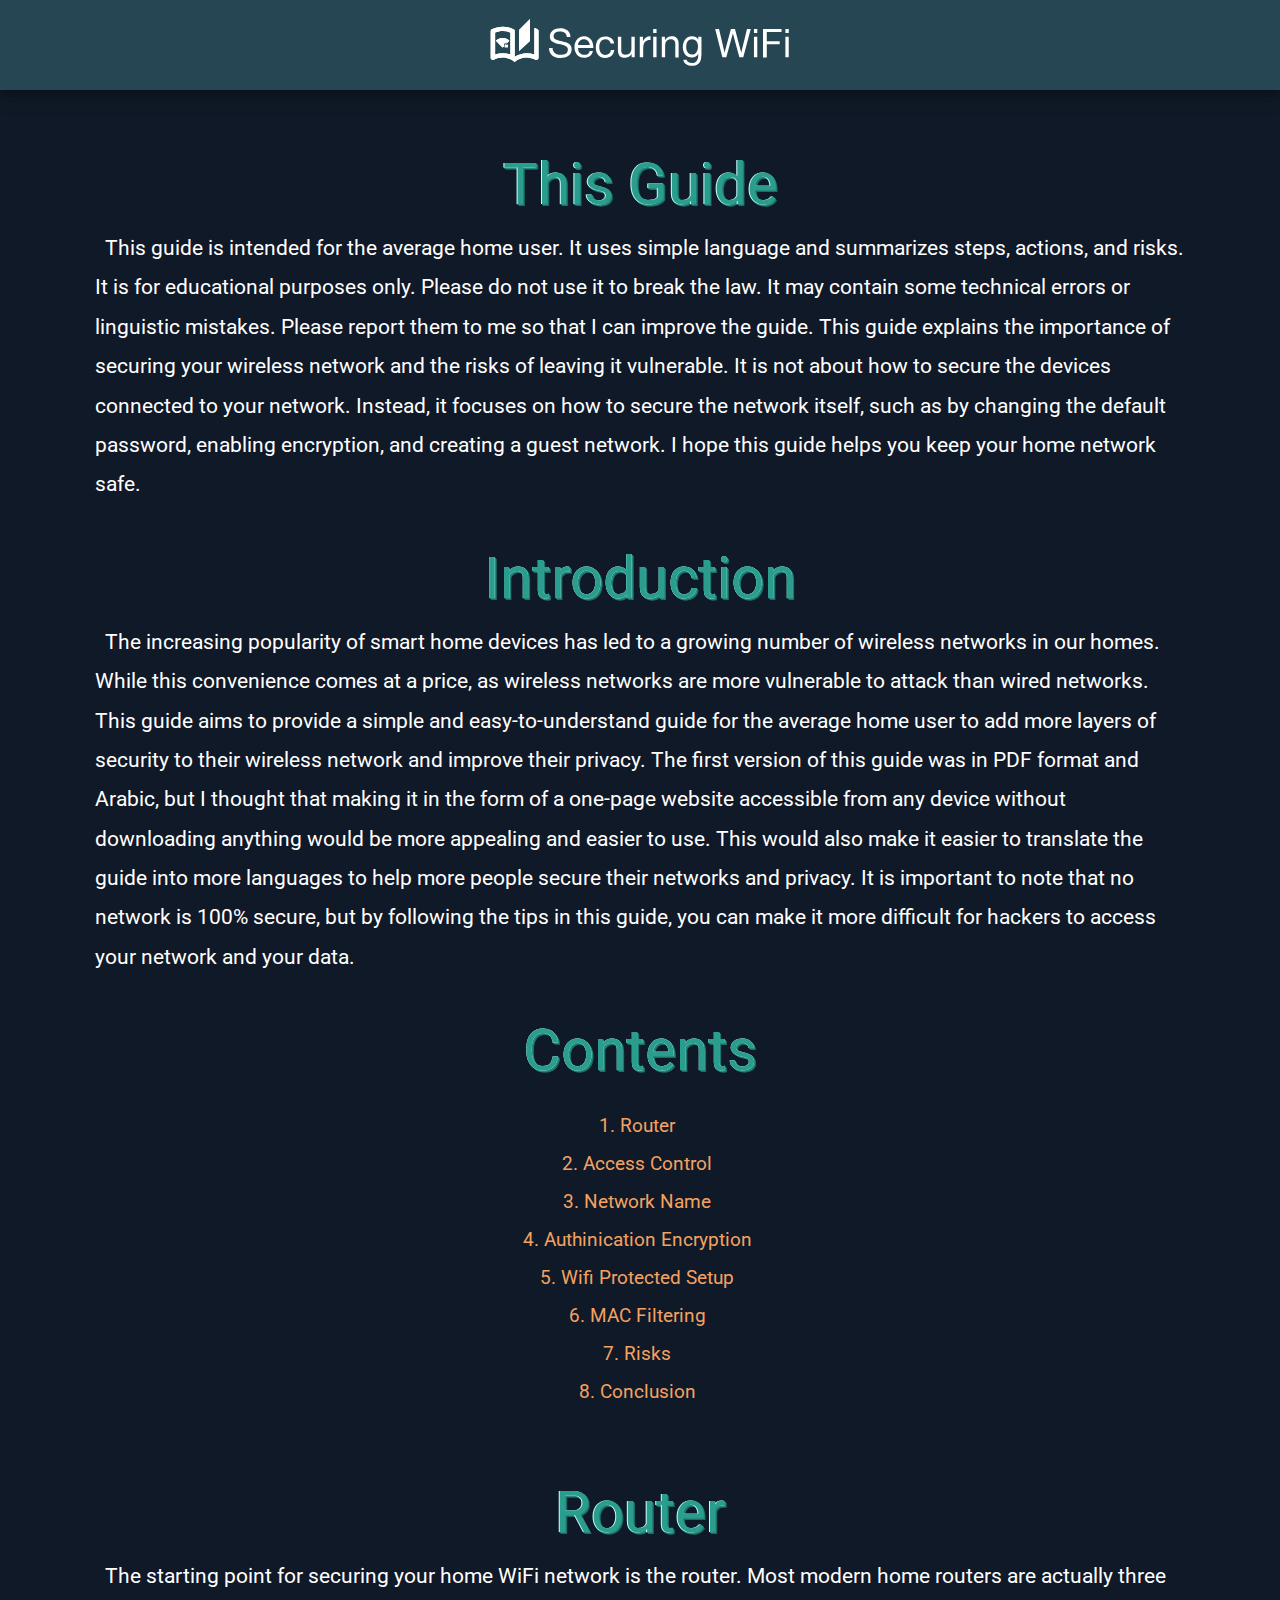
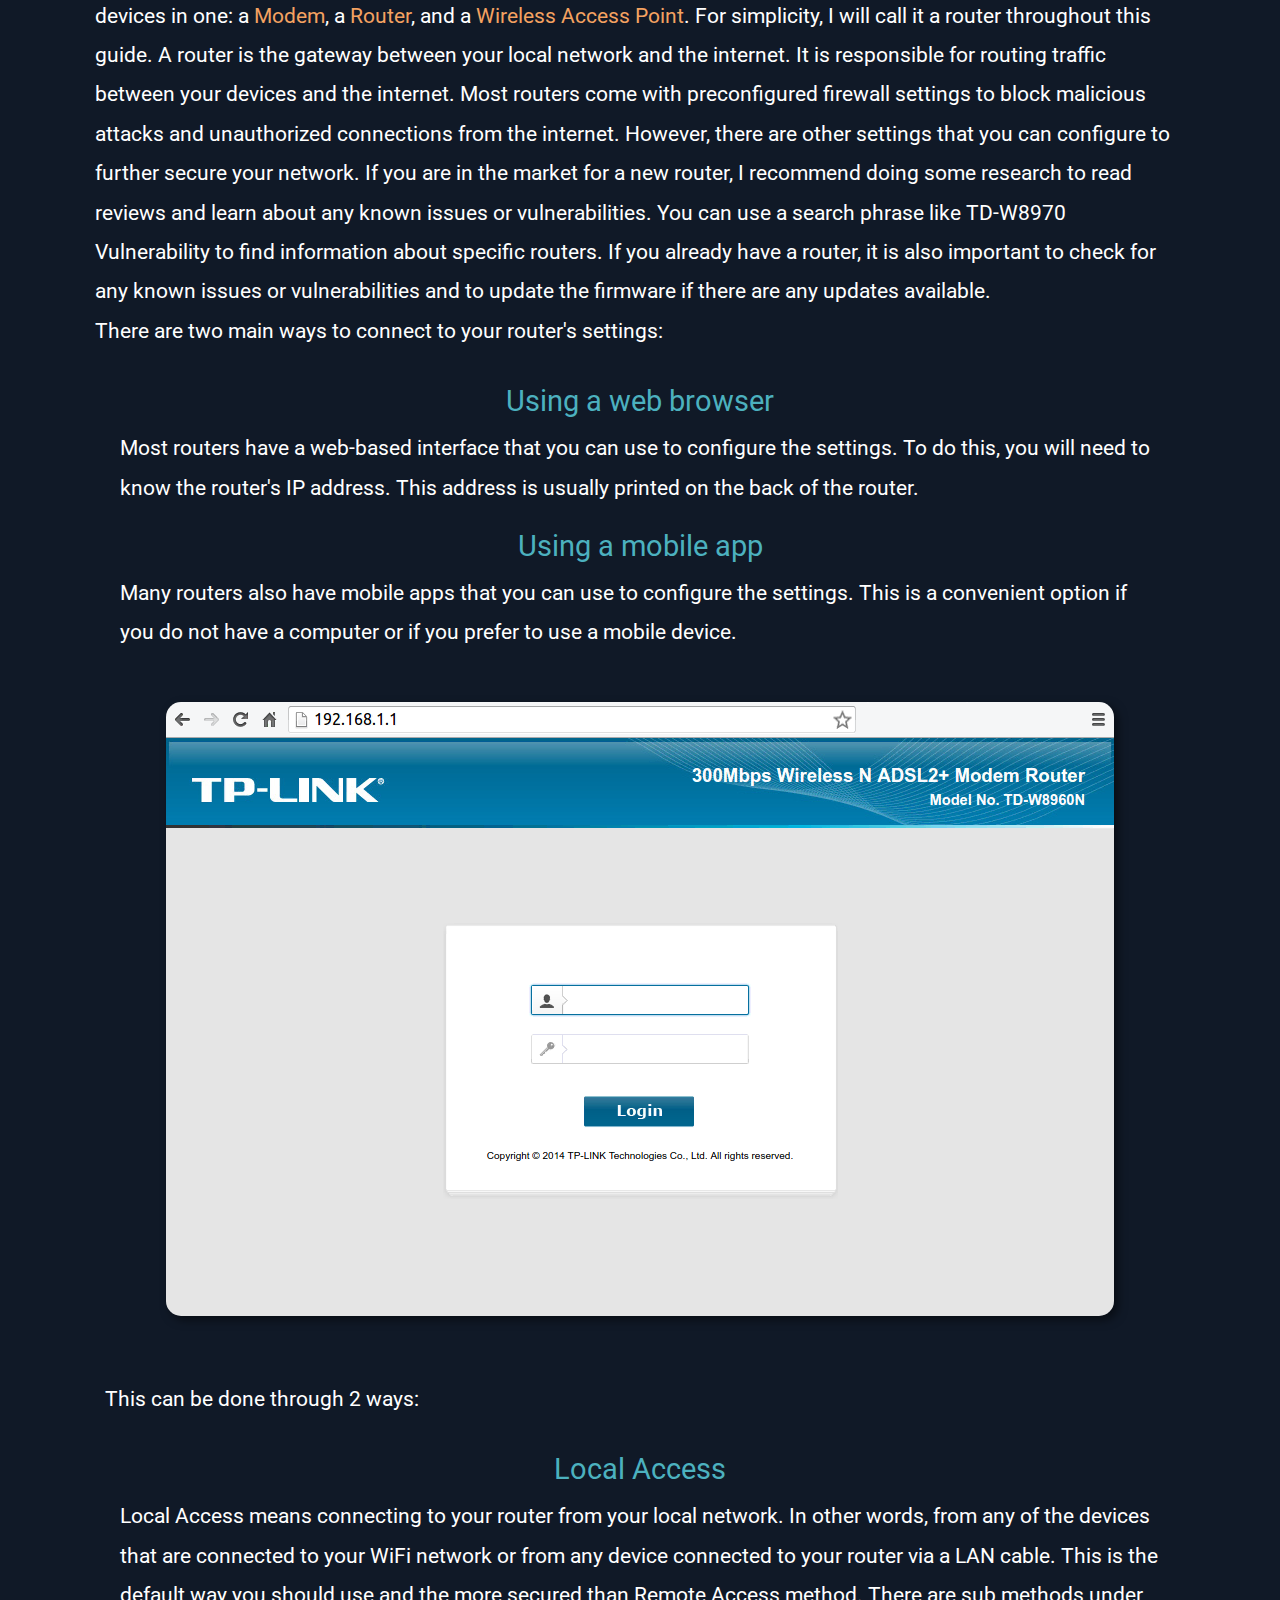
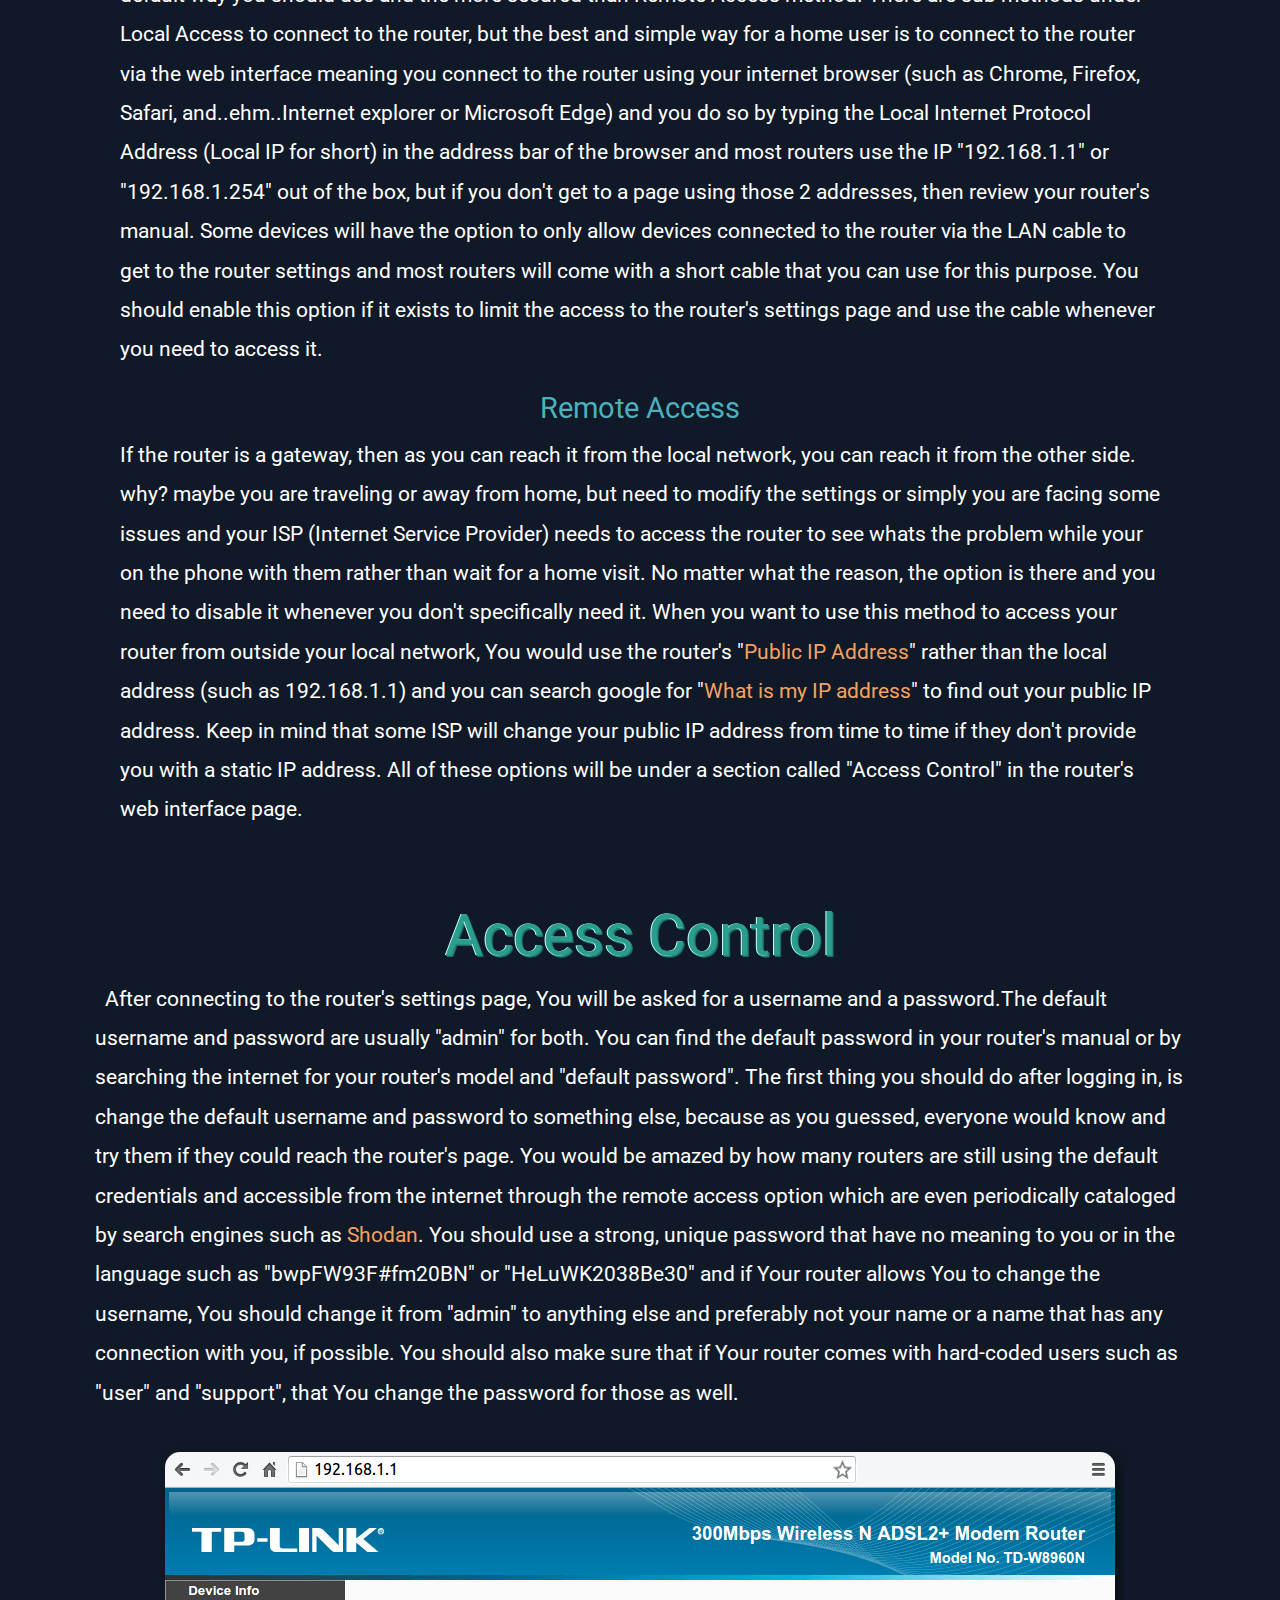
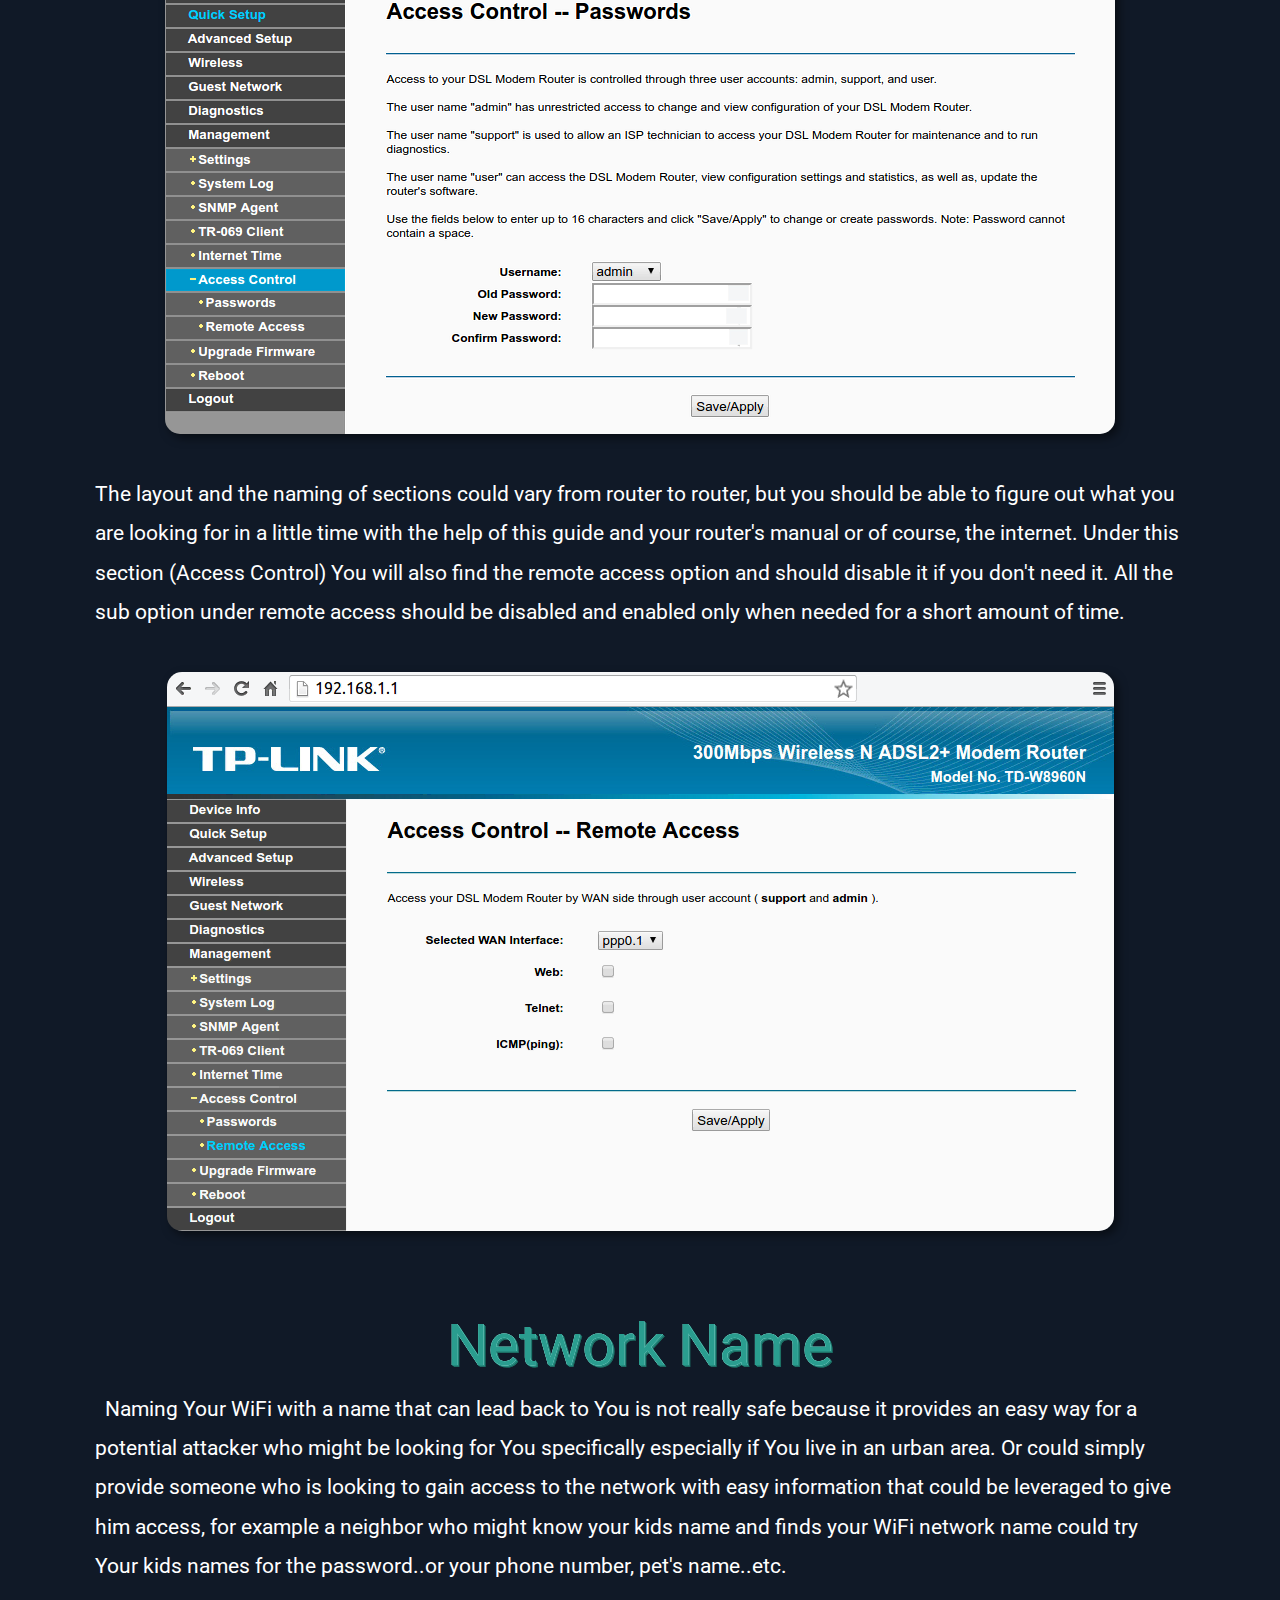
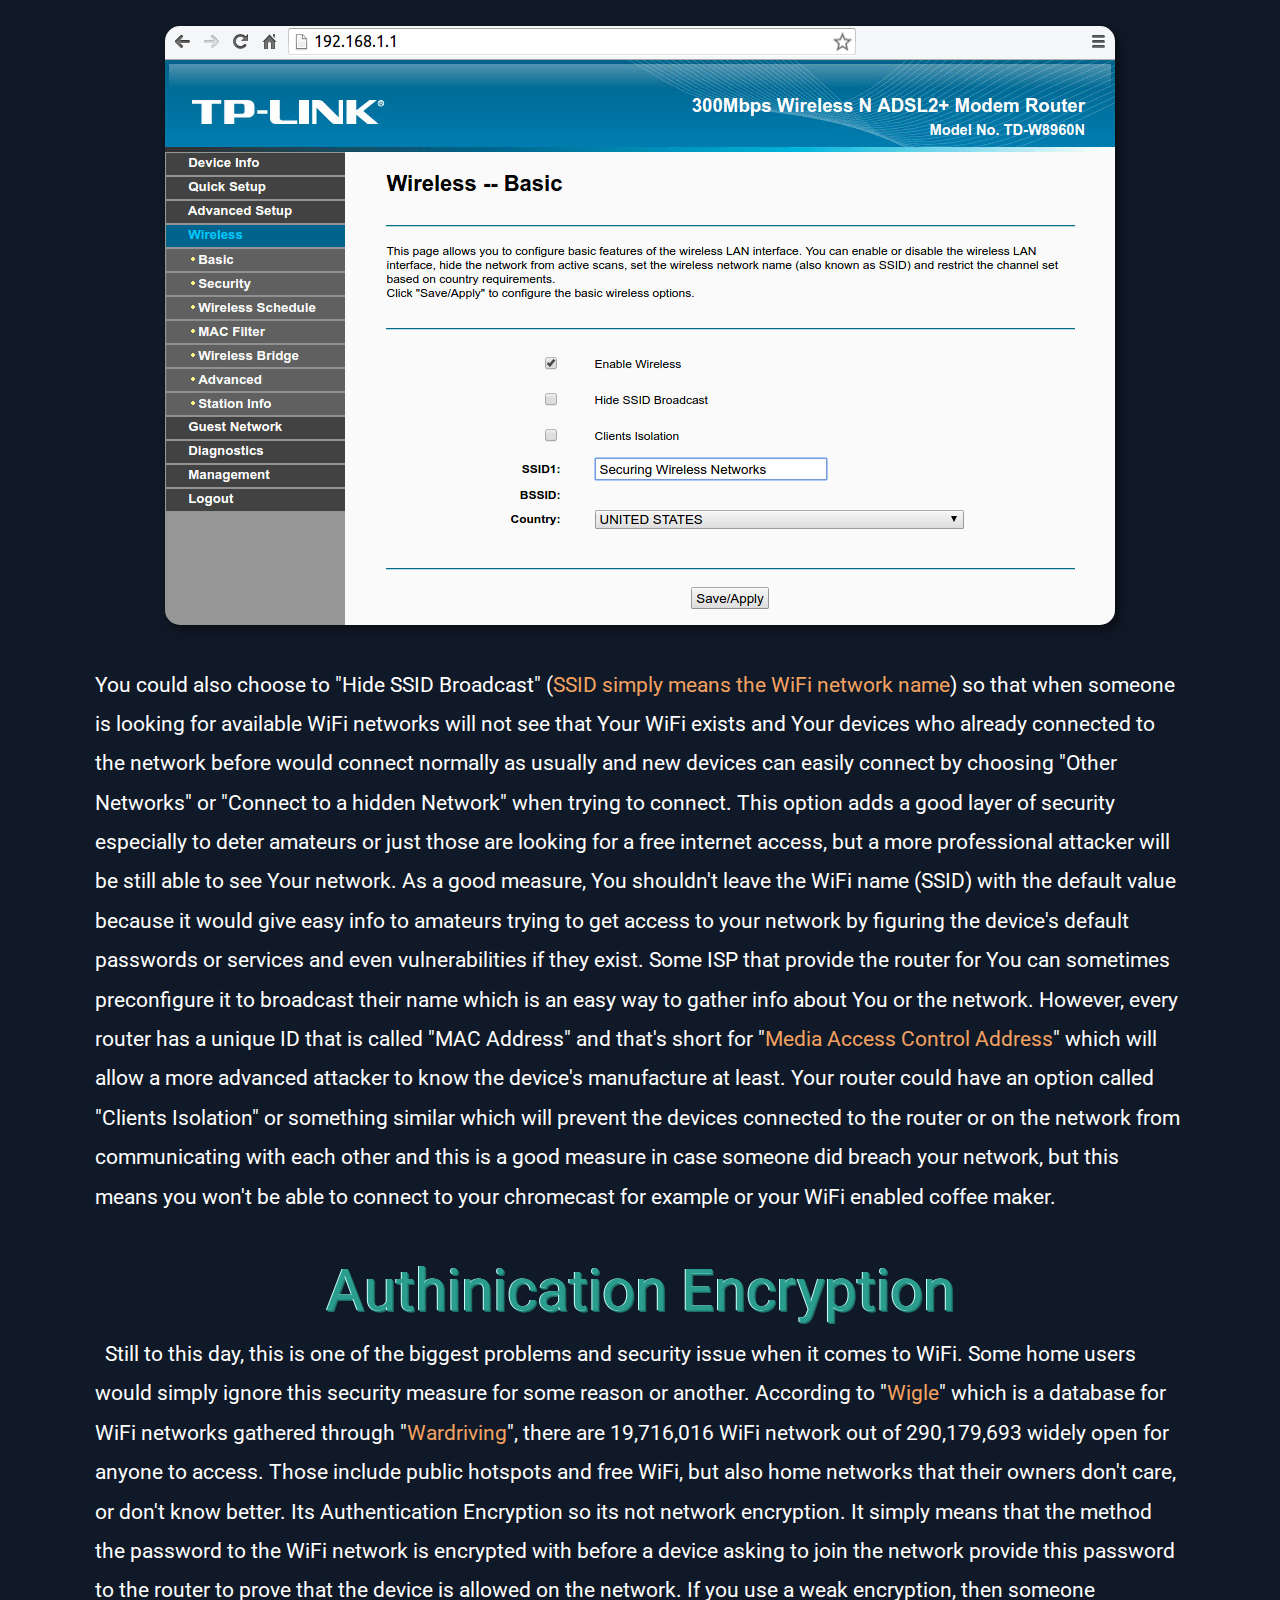
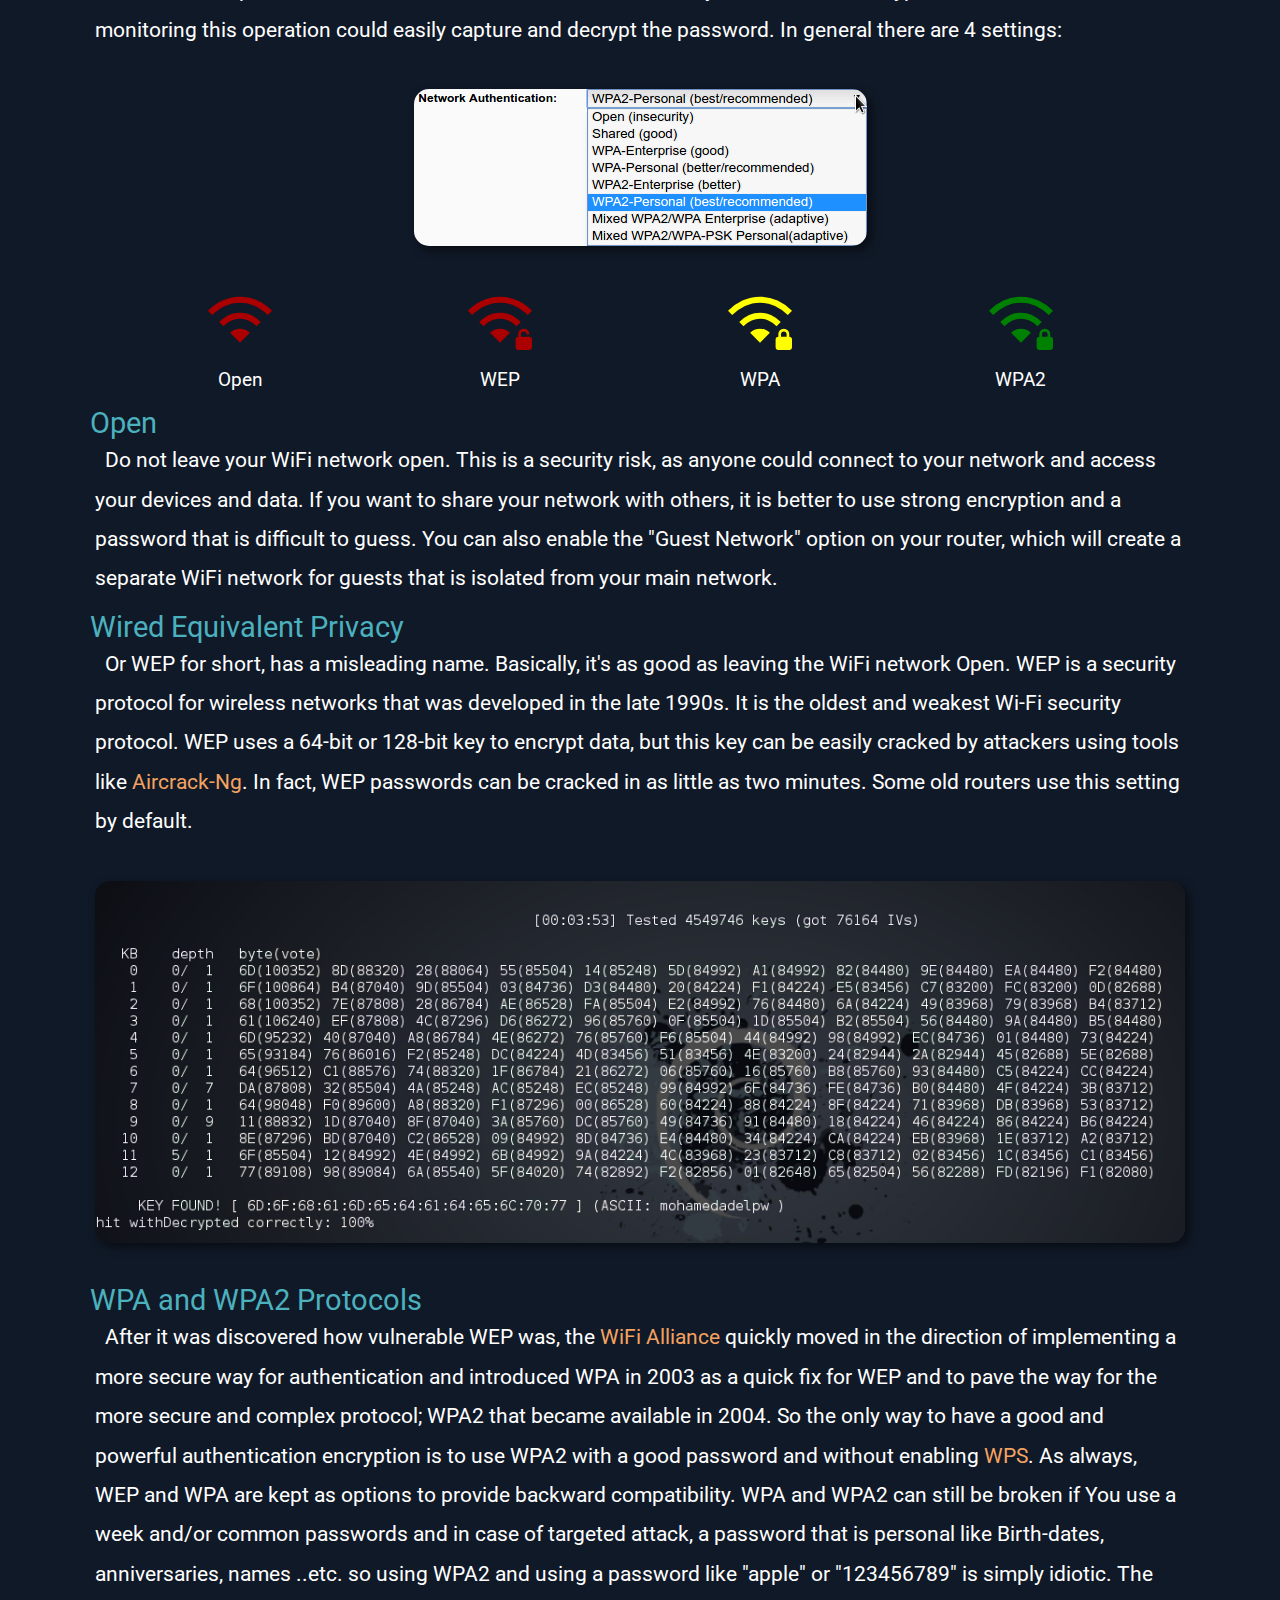
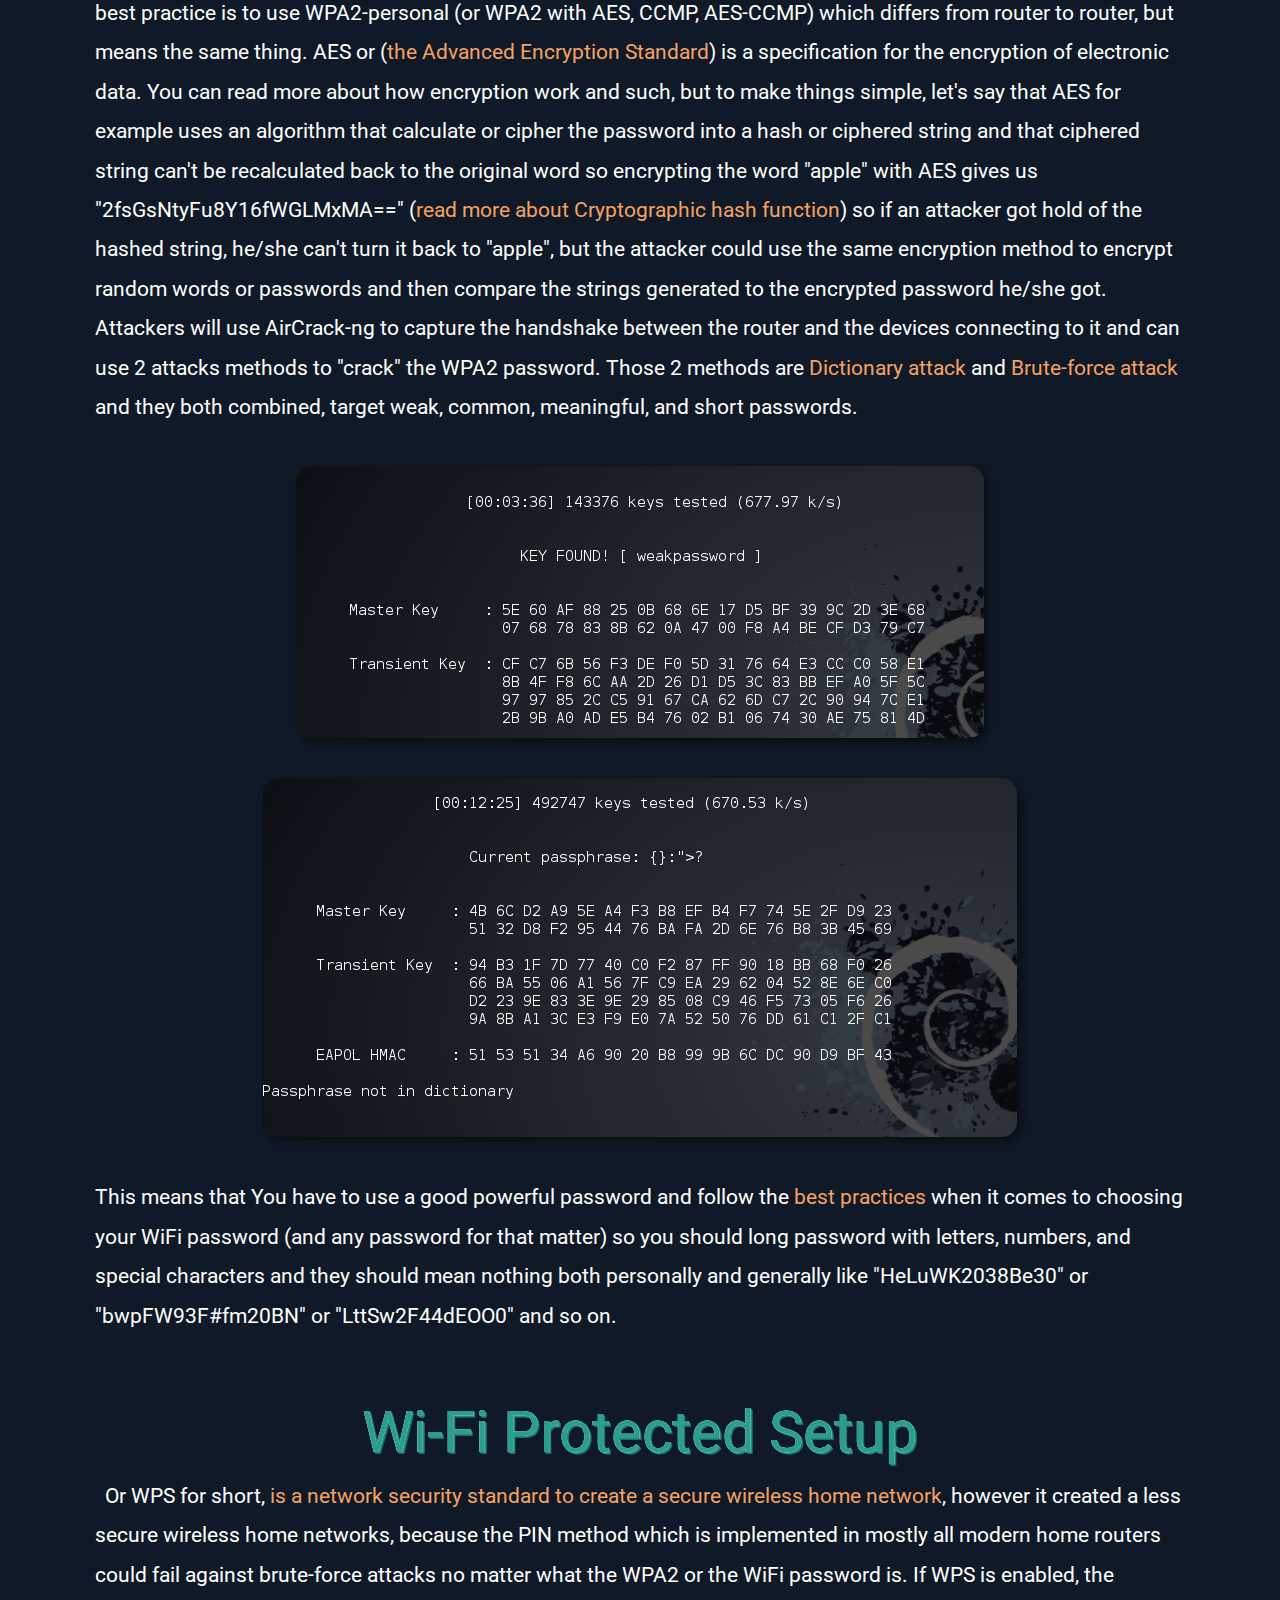
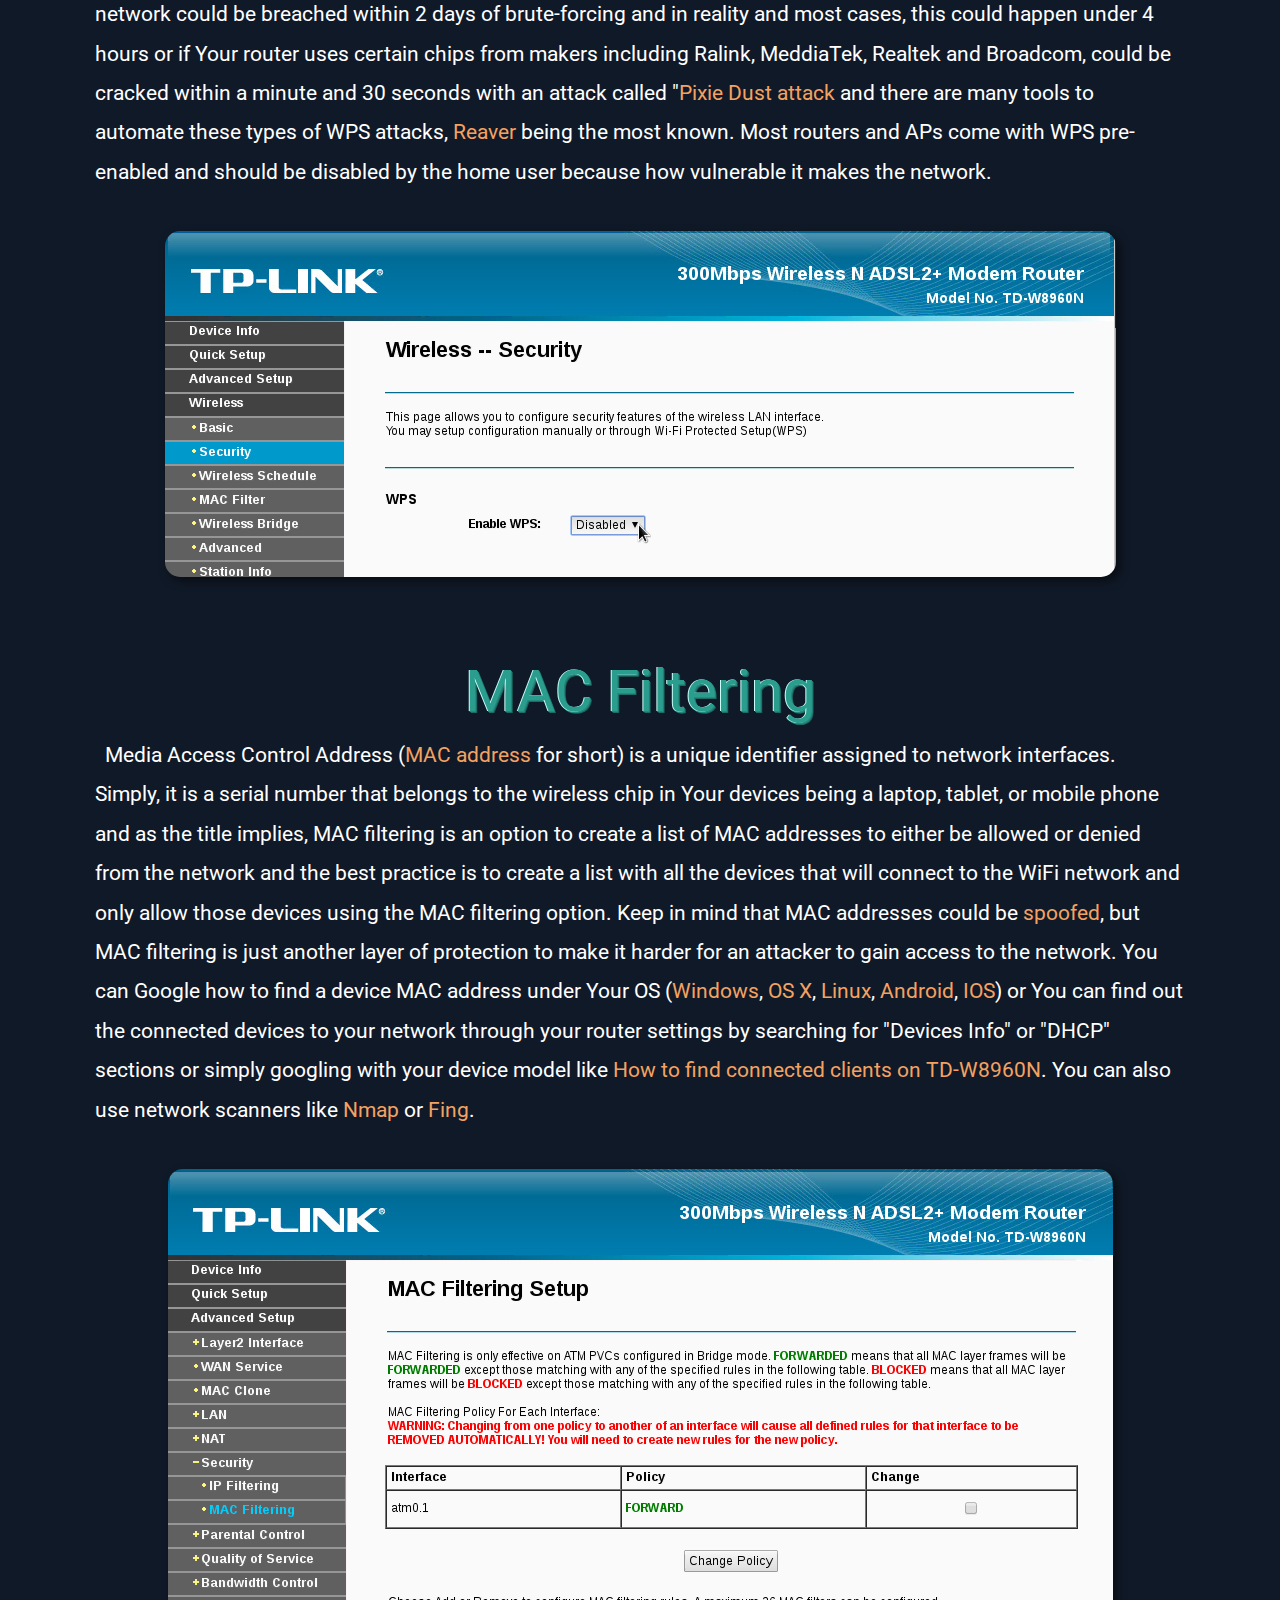
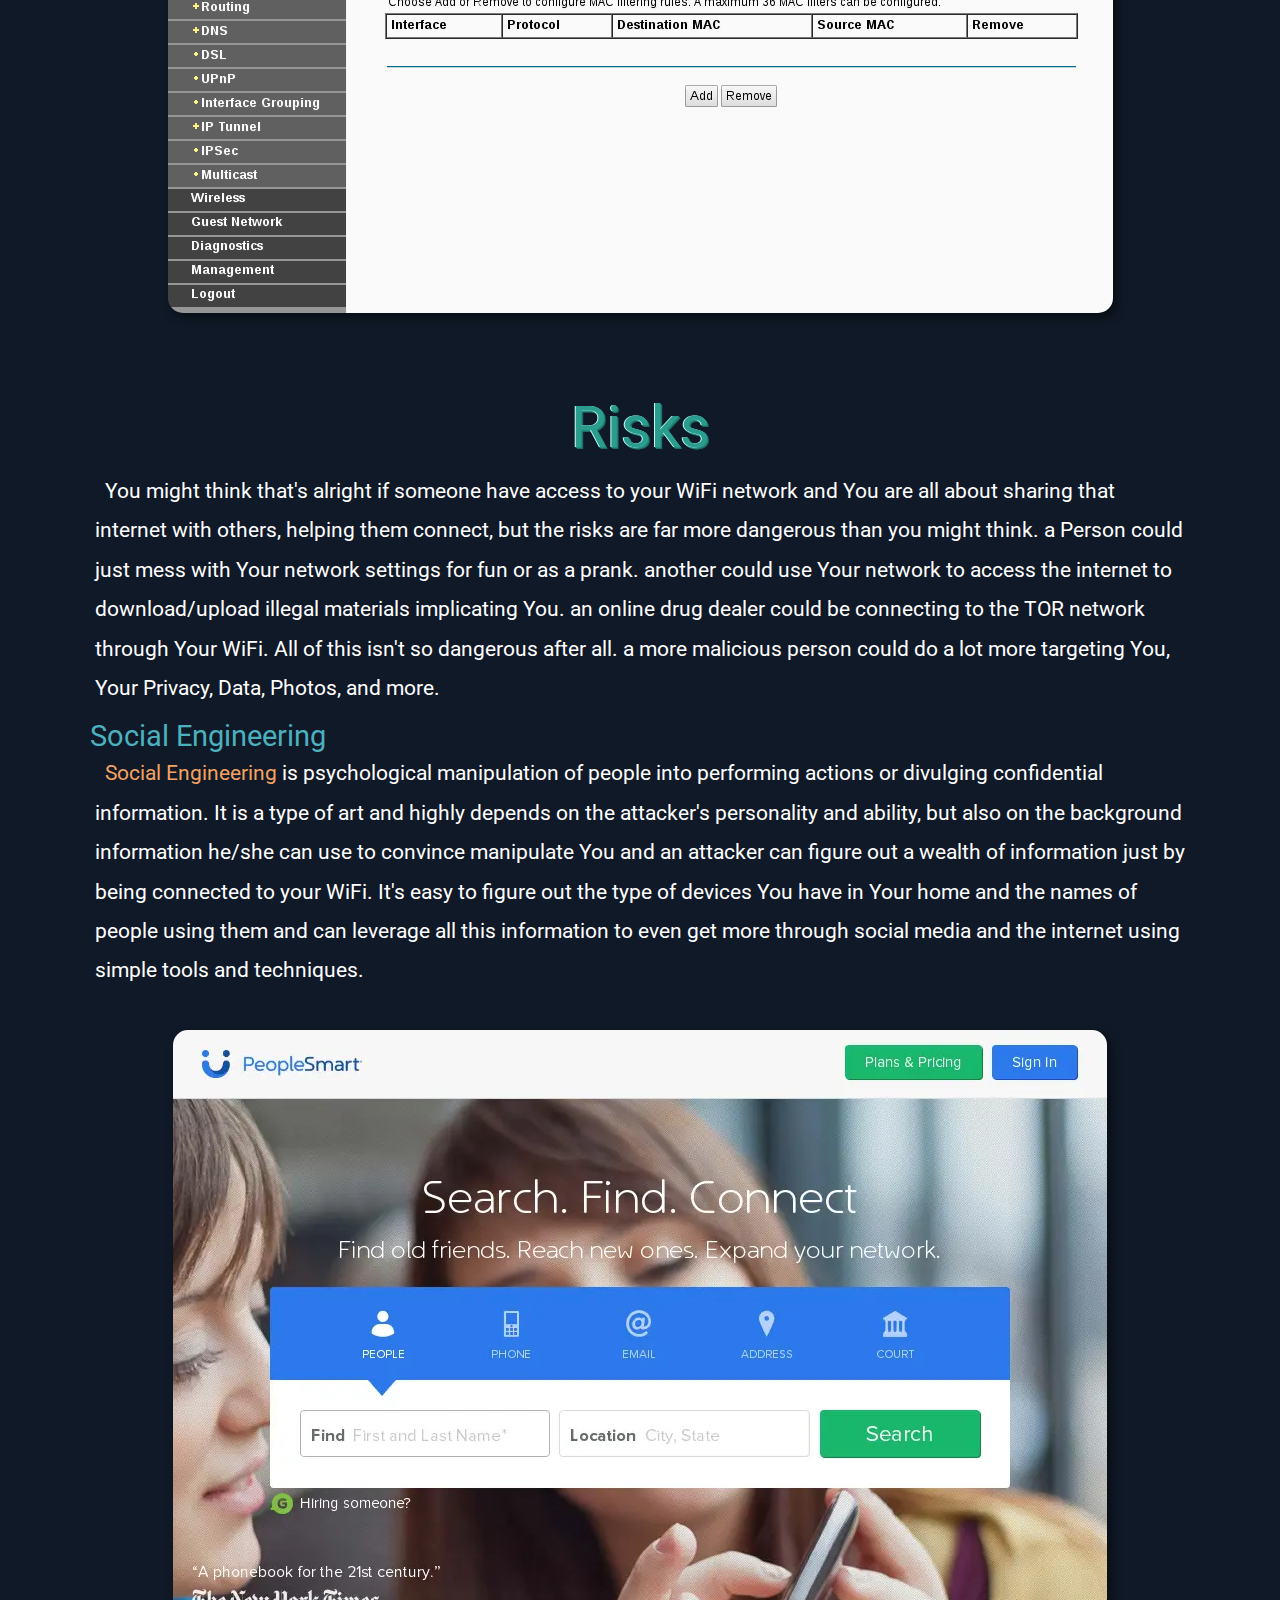
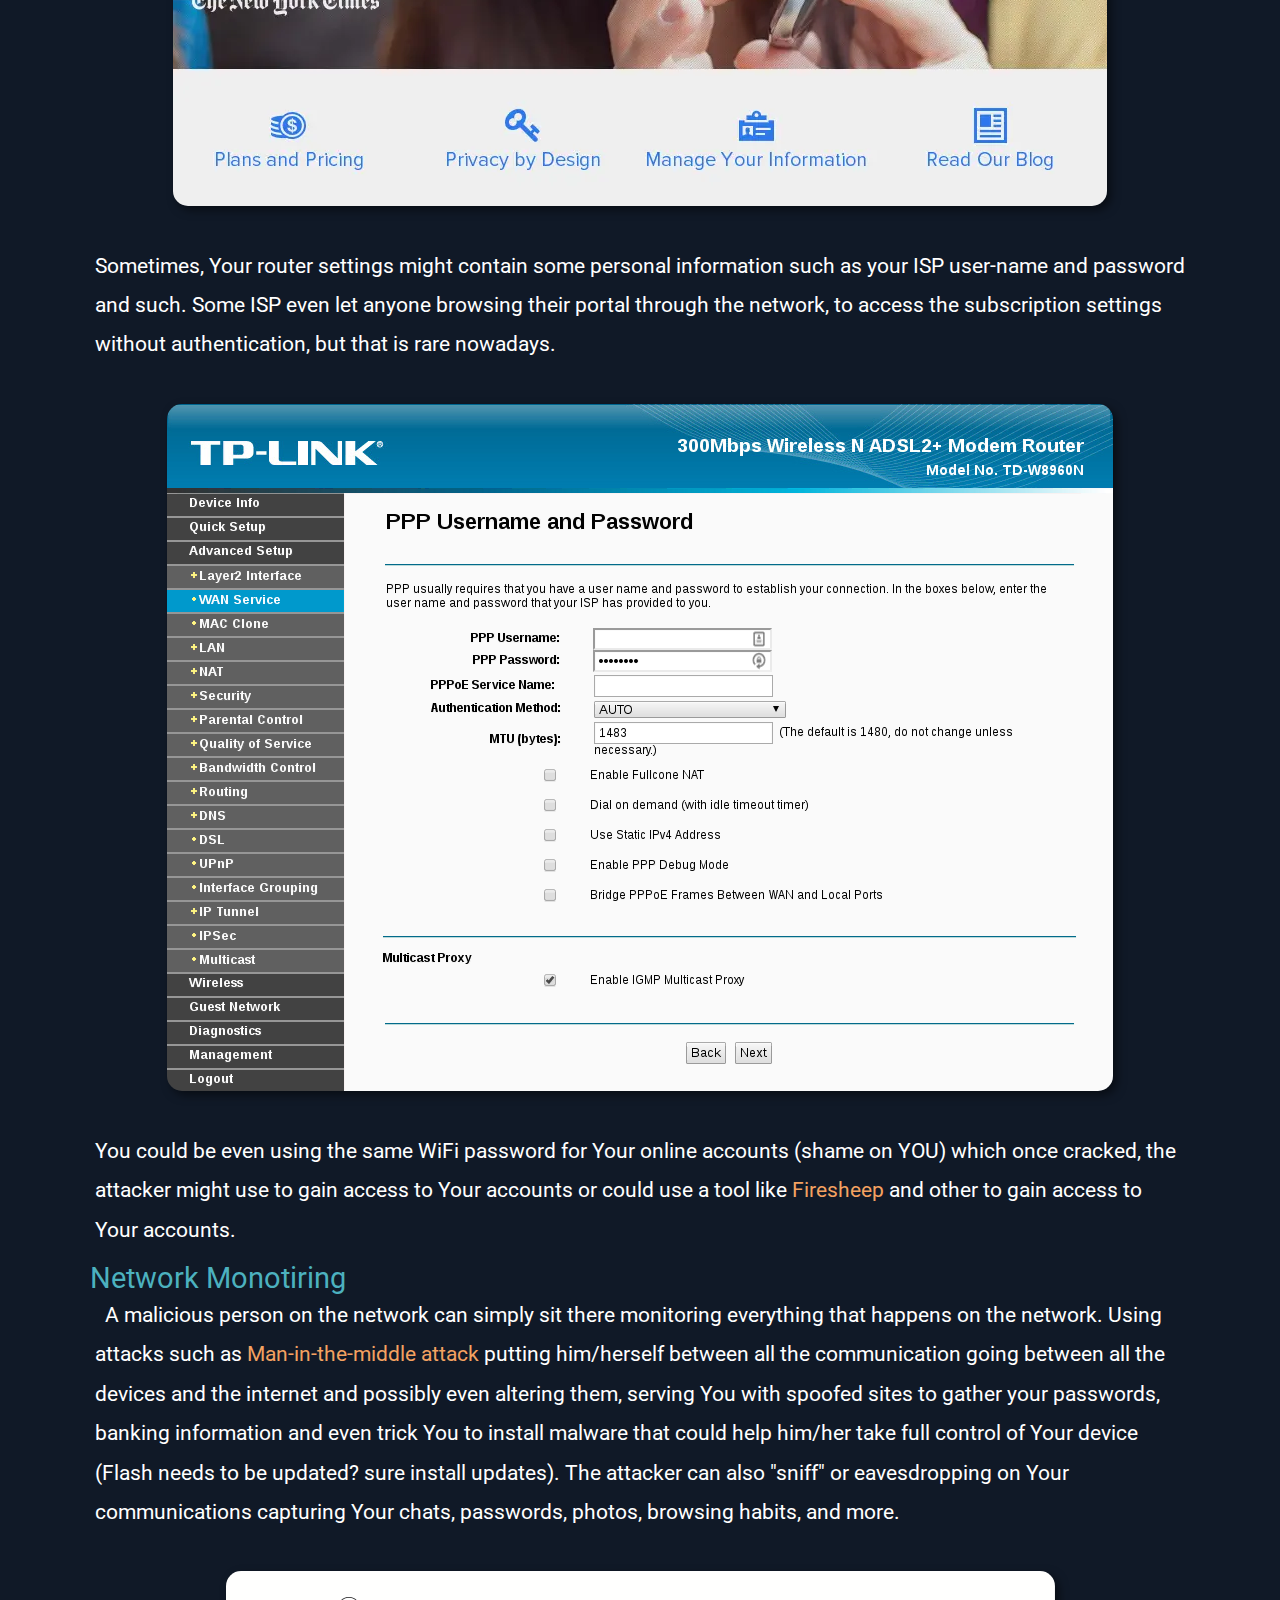
<file: app/index.html>
<!DOCTYPE html>
<html dir="ltr" lang="en">
  <head>
    <meta charset="UTF-8" />
    <meta property="og:title" content="Securing Wireless Networks | Guide" />
    <meta
      property="og:description"
      content="a simple guide aimed at the home user to learn how to secure WiFi networks"
    />
    <meta
      property="og:image"
      content="http://mohamedation.com/securing-wifi/images/opengraph/secure-wifi-og.webp"
    />
    <meta
      property="og:image:secure_url"
      content="https://mohamedation.com/securing-wifi/images/opengraph/secure-wifi-og.webp"
    />
    <meta
      property="og:url"
      content="https://mohamedation.com/securing-wifi/en/index.html"
    />
    <meta property="fb:app_id" content="620143761491578" />
    <meta
      name="viewport"
      content="width=device-width, initial-scale=1; user-scalable=0"
    />
    <link
      rel="apple-touch-icon"
      sizes="180x180"
      href="../images/favicon/apple-touch-icon.png"
    />
    <link
      rel="icon"
      type="image/png"
      sizes="32x32"
      href="../images/favicon/favicon-32x32.png"
    />
    <link
      rel="icon"
      type="image/png"
      sizes="16x16"
      href="../images/favicon/favicon-16x16.png"
    />
    <link rel="manifest" href="../images/favicon/site.webmanifest" />
    <link
      rel="mask-icon"
      href="../images/favicon/safari-pinned-tab.svg"
      color="#5bbad5"
    />
    <link rel="shortcut icon" href="../images/favicon/favicon.ico" />
    <meta name="msapplication-TileColor" content="#101927" />
    <meta
      name="msapplication-config"
      content="/images/favicon/browserconfig.xml"
    />
    <meta name="theme-color" content="#ffffff" />
    <link rel="stylesheet" type="text/css" href="stylesheet.css" />

    <link rel="preconnect" href="https://fonts.googleapis.com" />
    <link rel="preconnect" href="https://fonts.gstatic.com" crossorigin />
    <link
      href="https://fonts.googleapis.com/css2?family=Cairo:wght@300;400;500&family=Roboto:wght@300;400;500&display=swap"
      rel="stylesheet"
    />
    <title>Securing Wirless Networks | Guide</title>
    <!-- Google tag (gtag.js) -->
    <script
      async
      src="https://www.googletagmanager.com/gtag/js?id=G-6C5C4S875C"
    ></script>
    <script>
      window.dataLayer = window.dataLayer || [];
      function gtag() {
        dataLayer.push(arguments);
      }
      gtag("js", new Date());

      gtag("config", "G-6C5C4S875C");
    </script>
  </head>

  <body>
    <header>
      <div class="header-wrap container-xl">
        <div class="logo">
          <a href="/en/" target="_self"
            ><img src="../images/logo/SecuringWiFi.svg" width="300"
          /></a>
        </div>
        <nav>
          <ul id="main-nav" class="main-menu">
            <li><a href="about.html">About</a></li>
            <li><a href="audio.html">Audio</a></li>
            <li><a href="app.html">App</a></li>
            <li>
              <a href="https://github.com/mohamedation/securing-wifi">Github</a>
            </li>
            <li>
              <a href="../ar/index.html">Arabic</a>
            </li>
            <li class="toggle">
              <a href="javascript:void(0);" class="icon" onclick="nav()">
                <img src="../images/icons/bars.svg" style="width: 36px" />
              </a>
            </li>
          </ul>
        </nav>
      </div>
    </header>
    <main class="content container-xl">
      <h1 id="this guide" class="h-style">This Guide</h1>
      <p>
        This guide is intended for the average home user. It uses simple
        language and summarizes steps, actions, and risks. It is for educational
        purposes only. Please do not use it to break the law. It may contain
        some technical errors or linguistic mistakes. Please report them to me
        so that I can improve the guide. This guide explains the importance of
        securing your wireless network and the risks of leaving it vulnerable.
        It is not about how to secure the devices connected to your network.
        Instead, it focuses on how to secure the network itself, such as by
        changing the default password, enabling encryption, and creating a guest
        network. I hope this guide helps you keep your home network safe.
      </p>

      <h1 id="intro" class="h-style">Introduction</h1>
      <p>
        The increasing popularity of smart home devices has led to a growing
        number of wireless networks in our homes. While this convenience comes
        at a price, as wireless networks are more vulnerable to attack than
        wired networks. This guide aims to provide a simple and
        easy-to-understand guide for the average home user to add more layers of
        security to their wireless network and improve their privacy. The first
        version of this guide was in PDF format and Arabic, but I thought that
        making it in the form of a one-page website accessible from any device
        without downloading anything would be more appealing and easier to use.
        This would also make it easier to translate the guide into more
        languages to help more people secure their networks and privacy. It is
        important to note that no network is 100% secure, but by following the
        tips in this guide, you can make it more difficult for hackers to access
        your network and your data.
      </p>

      <h1 id="contents" class="h-style">Contents</h1>
      <ol type="1" class="contents-list">
        <li><a href="#router">Router</a></li>
        <li><a href="#access control">Access Control</a></li>
        <li><a href="#network name">Network Name</a></li>
        <li><a href="#encryption">Authinication Encryption</a></li>
        <li><a href="#WPS">Wifi Protected Setup</a></li>
        <li><a href="#mac">MAC Filtering</a></li>
        <li><a href="#risks">Risks</a></li>
        <li><a href="#conclusion">Conclusion</a></li>
      </ol>

      <h1 id="router" class="h-style">Router</h1>
      <p>
        The starting point for securing your home WiFi network is the router.
        Most modern home routers are actually three devices in one: a
        <a href="https://en.wikipedia.org/wiki/Modem" target="_blank">Modem</a>,
        a
        <a
          href="https://en.wikipedia.org/wiki/Router_(computing)"
          target="_blank"
          >Router</a
        >, and a
        <a
          href="https://en.wikipedia.org/wiki/Wireless_access_point"
          target="_blank"
          >Wireless Access Point</a
        >. For simplicity, I will call it a router throughout this guide. A
        router is the gateway between your local network and the internet. It is
        responsible for routing traffic between your devices and the internet.
        Most routers come with preconfigured firewall settings to block
        malicious attacks and unauthorized connections from the internet.
        However, there are other settings that you can configure to further
        secure your network. If you are in the market for a new router, I
        recommend doing some research to read reviews and learn about any known
        issues or vulnerabilities. You can use a search phrase like TD-W8970
        Vulnerability to find information about specific routers. If you already
        have a router, it is also important to check for any known issues or
        vulnerabilities and to update the firmware if there are any updates
        available.<br />
        There are two main ways to connect to your router's settings:
      </p>
      <div class="col-2">
        <div class="col">
          <h2>Using a web browser</h2>
          <p>
            Most routers have a web-based interface that you can use to
            configure the settings. To do this, you will need to know the
            router's IP address. This address is usually printed on the back of
            the router.
          </p>
        </div>
        <div class="col">
          <h2>Using a mobile app</h2>
          <p>
            Many routers also have mobile apps that you can use to configure the
            settings. This is a convenient option if you do not have a computer
            or if you prefer to use a mobile device.
          </p>
        </div>
      </div>
      <img class="info-img" src="../images/content/local-router-access.webp" />
      <br />
      <p>This can be done through 2 ways:</p>
      <div class="col-2">
        <div class="col">
          <h2>Local Access</h2>
          <p>
            Local Access means connecting to your router from your local
            network. In other words, from any of the devices that are connected
            to your WiFi network or from any device connected to your router via
            a LAN cable. This is the default way you should use and the more
            secured than Remote Access method. There are sub methods under Local
            Access to connect to the router, but the best and simple way for a
            home user is to connect to the router via the web interface meaning
            you connect to the router using your internet browser (such as
            Chrome, Firefox, Safari, and..ehm..Internet explorer or Microsoft
            Edge) and you do so by typing the Local Internet Protocol Address
            (Local IP for short) in the address bar of the browser and most
            routers use the IP "192.168.1.1" or "192.168.1.254" out of the box,
            but if you don't get to a page using those 2 addresses, then review
            your router's manual. Some devices will have the option to only
            allow devices connected to the router via the LAN cable to get to
            the router settings and most routers will come with a short cable
            that you can use for this purpose. You should enable this option if
            it exists to limit the access to the router's settings page and use
            the cable whenever you need to access it.
          </p>
        </div>
        <div class="col">
          <h2>Remote Access</h2>
          <p>
            If the router is a gateway, then as you can reach it from the local
            network, you can reach it from the other side. why? maybe you are
            traveling or away from home, but need to modify the settings or
            simply you are facing some issues and your ISP (Internet Service
            Provider) needs to access the router to see whats the problem while
            your on the phone with them rather than wait for a home visit. No
            matter what the reason, the option is there and you need to disable
            it whenever you don't specifically need it. When you want to use
            this method to access your router from outside your local network,
            You would use the router's "<a
              href="https://en.wikipedia.org/wiki/IP_address"
              target="_blank"
              >Public IP Address</a
            >" rather than the local address (such as 192.168.1.1) and you can
            search google for "<a
              href="https://www.google.com/search?q=What+is+my+IP+address"
              target="_blank"
              >What is my IP address</a
            >" to find out your public IP address. Keep in mind that some ISP
            will change your public IP address from time to time if they don't
            provide you with a static IP address. All of these options will be
            under a section called "Access Control" in the router's web
            interface page.
          </p>
        </div>
      </div>

      <h1 id="access control" class="h-style">Access Control</h1>
      <p>
        After connecting to the router's settings page, You will be asked for a
        username and a password.The default username and password are usually
        "admin" for both. You can find the default password in your router's
        manual or by searching the internet for your router's model and "default
        password". The first thing you should do after logging in, is change the
        default username and password to something else, because as you guessed,
        everyone would know and try them if they could reach the router's page.
        You would be amazed by how many routers are still using the default
        credentials and accessible from the internet through the remote access
        option which are even periodically cataloged by search engines such as
        <a href="https://www.shodan.io/search?query=router" target="_blank"
          >Shodan</a
        >. You should use a strong, unique password that have no meaning to you
        or in the language such as "bwpFW93F#fm20BN" or "HeLuWK2038Be30" and if
        Your router allows You to change the username, You should change it from
        "admin" to anything else and preferably not your name or a name that has
        any connection with you, if possible. You should also make sure that if
        Your router comes with hard-coded users such as "user" and "support",
        that You change the password for those as well.
        <img
          class="info-img"
          src="../images/content/management-access-control.webp"
        />
        The layout and the naming of sections could vary from router to router,
        but you should be able to figure out what you are looking for in a
        little time with the help of this guide and your router's manual or of
        course, the internet. Under this section (Access Control) You will also
        find the remote access option and should disable it if you don't need
        it. All the sub option under remote access should be disabled and
        enabled only when needed for a short amount of time.
        <img
          class="info-img"
          src="../images/content/management-remote-access.webp"
        />
      </p>

      <h1 id="network name" class="h-style">Network Name</h1>
      <p>
        Naming Your WiFi with a name that can lead back to You is not really
        safe because it provides an easy way for a potential attacker who might
        be looking for You specifically especially if You live in an urban area.
        Or could simply provide someone who is looking to gain access to the
        network with easy information that could be leveraged to give him
        access, for example a neighbor who might know your kids name and finds
        your WiFi network name could try Your kids names for the password..or
        your phone number, pet's name..etc.
        <img class="info-img" src="../images/content/wireless-name.webp" /> You
        could also choose to "Hide SSID Broadcast" (<a
          href="https://en.wikipedia.org/wiki/Service_set_(802.11_network)"
          target="_blank"
          >SSID simply means the WiFi network name</a
        >) so that when someone is looking for available WiFi networks will not
        see that Your WiFi exists and Your devices who already connected to the
        network before would connect normally as usually and new devices can
        easily connect by choosing "Other Networks" or "Connect to a hidden
        Network" when trying to connect. This option adds a good layer of
        security especially to deter amateurs or just those are looking for a
        free internet access, but a more professional attacker will be still
        able to see Your network. As a good measure, You shouldn't leave the
        WiFi name (SSID) with the default value because it would give easy info
        to amateurs trying to get access to your network by figuring the
        device's default passwords or services and even vulnerabilities if they
        exist. Some ISP that provide the router for You can sometimes
        preconfigure it to broadcast their name which is an easy way to gather
        info about You or the network. However, every router has a unique ID
        that is called "MAC Address" and that's short for "<a
          href="https://en.wikipedia.org/wiki/MAC_address"
          target="_blank"
          >Media Access Control Address</a
        >" which will allow a more advanced attacker to know the device's
        manufacture at least. Your router could have an option called "Clients
        Isolation" or something similar which will prevent the devices connected
        to the router or on the network from communicating with each other and
        this is a good measure in case someone did breach your network, but this
        means you won't be able to connect to your chromecast for example or
        your WiFi enabled coffee maker.
      </p>

      <h1 id="encryption" class="h-style">Authinication Encryption</h1>
      <p>
        Still to this day, this is one of the biggest problems and security
        issue when it comes to WiFi. Some home users would simply ignore this
        security measure for some reason or another. According to "<a
          href="https://wigle.net/stats"
          target="_blank"
          >Wigle</a
        >" which is a database for WiFi networks gathered through "<a
          href="https://en.wikipedia.org/wiki/Wardriving"
          target="_blank"
          >Wardriving</a
        >", there are 19,716,016 WiFi network out of 290,179,693 widely open for
        anyone to access. Those include public hotspots and free WiFi, but also
        home networks that their owners don't care, or don't know better. Its
        Authentication Encryption so its not network encryption. It simply means
        that the method the password to the WiFi network is encrypted with
        before a device asking to join the network provide this password to the
        router to prove that the device is allowed on the network. If you use a
        weak encryption, then someone monitoring this operation could easily
        capture and decrypt the password. In general there are 4 settings:
        <img
          class="info-img"
          src="../images/content/wireless-encryption-type2.webp"
        />
      </p>
      <ul class="enc-typ">
        <li><img src="../images/icons/wifi-open.svg" width="64" />Open</li>
        <li><img src="../images/icons/wifi-web.svg" width="64" />WEP</li>
        <li><img src="../images/icons/wifi-wpa.svg" width="64" />WPA</li>
        <li><img src="../images/icons/wifi-wpa2.svg" width="64" />WPA2</li>
      </ul>

      <h2 id="open">Open</h2>
      <p>
        Do not leave your WiFi network open. This is a security risk, as anyone
        could connect to your network and access your devices and data. If you
        want to share your network with others, it is better to use strong
        encryption and a password that is difficult to guess. You can also
        enable the "Guest Network" option on your router, which will create a
        separate WiFi network for guests that is isolated from your main
        network.
      </p>

      <h2 id="wep">Wired Equivalent Privacy</h2>
      <p>
        Or WEP for short, has a misleading name. Basically, it's as good as
        leaving the WiFi network Open. WEP is a security protocol for wireless
        networks that was developed in the late 1990s. It is the oldest and
        weakest Wi-Fi security protocol. WEP uses a 64-bit or 128-bit key to
        encrypt data, but this key can be easily cracked by attackers using
        tools like
        <a href="https://www.aircrack-ng.org/" target="_blank">Aircrack-Ng</a>.
        In fact, WEP passwords can be cracked in as little as two minutes. Some
        old routers use this setting by default.
        <img class="info-img" src="../images/content/WEP.webp" />
      </p>

      <h2 id="wpa">WPA and WPA2 Protocols</h2>
      <p>
        After it was discovered how vulnerable WEP was, the
        <a href="https://en.wikipedia.org/wiki/Wi-Fi_Alliance" target="_blank"
          >WiFi Alliance</a
        >
        quickly moved in the direction of implementing a more secure way for
        authentication and introduced WPA in 2003 as a quick fix for WEP and to
        pave the way for the more secure and complex protocol; WPA2 that became
        available in 2004. So the only way to have a good and powerful
        authentication encryption is to use WPA2 with a good password and
        without enabling <a href="#WPS">WPS</a>. As always, WEP and WPA are kept
        as options to provide backward compatibility. WPA and WPA2 can still be
        broken if You use a week and/or common passwords and in case of targeted
        attack, a password that is personal like Birth-dates, anniversaries,
        names ..etc. so using WPA2 and using a password like "apple" or
        "123456789" is simply idiotic. The best practice is to use WPA2-personal
        (or WPA2 with AES, CCMP, AES-CCMP) which differs from router to router,
        but means the same thing. AES or (<a
          href="https://en.wikipedia.org/wiki/Advanced_Encryption_Standard"
          target="_blank"
          >the Advanced Encryption Standard</a
        >) is a specification for the encryption of electronic data. You can
        read more about how encryption work and such, but to make things simple,
        let's say that AES for example uses an algorithm that calculate or
        cipher the password into a hash or ciphered string and that ciphered
        string can't be recalculated back to the original word so encrypting the
        word "apple" with AES gives us "2fsGsNtyFu8Y16fWGLMxMA==" (<a
          href="https://en.wikipedia.org/wiki/Cryptographic_hash_function"
          target="_blank"
          >read more about Cryptographic hash function</a
        >) so if an attacker got hold of the hashed string, he/she can't turn it
        back to "apple", but the attacker could use the same encryption method
        to encrypt random words or passwords and then compare the strings
        generated to the encrypted password he/she got. Attackers will use
        AirCrack-ng to capture the handshake between the router and the devices
        connecting to it and can use 2 attacks methods to "crack" the WPA2
        password. Those 2 methods are
        <a
          href="https://en.wikipedia.org/wiki/Dictionary_attack"
          target="_blank"
          >Dictionary attack</a
        >
        and
        <a
          href="https://en.wikipedia.org/wiki/Brute-force_attack"
          target="_blank"
          >Brute-force attack</a
        >
        and they both combined, target weak, common, meaningful, and short
        passwords.
        <img class="info-img" src="../images/content/WPAbp.webp" />
        <img class="info-img" src="../images/content/WPAgp.webp" /> This means
        that You have to use a good powerful password and follow the
        <a
          href="https://krebsonsecurity.com/password-dos-and-donts/"
          target="_blank"
          >best practices</a
        >
        when it comes to choosing your WiFi password (and any password for that
        matter) so you should long password with letters, numbers, and special
        characters and they should mean nothing both personally and generally
        like "HeLuWK2038Be30" or "bwpFW93F#fm20BN‬‬" or "LttSw2F44dEOO0‬‬" and
        so on.
      </p>
      ‫‪

      <h1 id="WPS" class="h-style">Wi-Fi Protected Setup</h1>
      <p>
        Or WPS for short,
        <a
          href="https://en.wikipedia.org/wiki/Wi-Fi_Protected_Setup"
          target="_blank"
          >is a network security standard to create a secure wireless home
          network</a
        >, however it created a less secure wireless home networks, because the
        PIN method which is implemented in mostly all modern home routers could
        fail against brute-force attacks no matter what the WPA2 or the WiFi
        password is. If WPS is enabled, the network could be breached within 2
        days of brute-forcing and in reality and most cases, this could happen
        under 4 hours or if Your router uses certain chips from makers including
        Ralink, MeddiaTek, Realtek and Broadcom, could be cracked within a
        minute and 30 seconds with an attack called "<a
          href="https://en.wikipedia.org/wiki/Wi-Fi_Protected_Setup#Offline_brute-force_attack"
          target="_blank"
          >Pixie Dust attack</a
        >
        and there are many tools to automate these types of WPS attacks,
        <a href="https://github.com/t6x/reaver-wps-fork-t6x" target="_blank"
          >Reaver</a
        >
        being the most known. Most routers and APs come with WPS pre-enabled and
        should be disabled by the home user because how vulnerable it makes the
        network. <img class="info-img" src="../images/content/wps.webp" />
      </p>

      <h1 id="mac" class="h-style">MAC Filtering</h1>
      <p>
        Media Access Control Address (<a
          href="https://en.wikipedia.org/wiki/MAC_address"
          target="_blank"
          >MAC address</a
        >
        for short) is a unique identifier assigned to network interfaces.
        Simply, it is a serial number that belongs to the wireless chip in Your
        devices being a laptop, tablet, or mobile phone and as the title
        implies, MAC filtering is an option to create a list of MAC addresses to
        either be allowed or denied from the network and the best practice is to
        create a list with all the devices that will connect to the WiFi network
        and only allow those devices using the MAC filtering option. Keep in
        mind that MAC addresses could be
        <a href="https://en.wikipedia.org/wiki/MAC_spoofing" target="_blank"
          >spoofed</a
        >, but MAC filtering is just another layer of protection to make it
        harder for an attacker to gain access to the network. You can Google how
        to find a device MAC address under Your OS (<a
          href="http://google.com/search?q=how+to+find+mac+address+under+windows"
          target="_blank"
          >Windows</a
        >,
        <a
          href="http://google.com/search?q=how+to+find+mac+address+under+os+x"
          target="_blank"
          >OS X</a
        >,
        <a
          href="http://google.com/search?q=how+to+find+mac+address+under+linux"
          target="_blank"
          >Linux</a
        >,
        <a
          href="http://google.com/search?q=how+to+find+mac+address+under+android"
          target="_blank"
          >Android</a
        >,
        <a
          href="http://google.com/search?q=how+to+find+mac+address+under+ios"
          target="_blank"
          >IOS</a
        >) or You can find out the connected devices to your network through
        your router settings by searching for "Devices Info" or "DHCP" sections
        or simply googling with your device model like
        <a
          href="http://google.com/search?q=How+to+find+connected+clients+on+TD-W8960N"
          target="_blank"
          >How to find connected clients on TD-W8960N</a
        >. You can also use network scanners like
        <a href="https://nmap.org/" target="_blank">Nmap</a> or
        <a href="https://www.fing.io/" target="_blank">Fing</a>.
        <img class="info-img" src="../images/content/mac.webp" />
      </p>

      <h1 id="risks" class="h-style">Risks</h1>
      <p>
        You might think that's alright if someone have access to your WiFi
        network and You are all about sharing that internet with others, helping
        them connect, but the risks are far more dangerous than you might think.
        a Person could just mess with Your network settings for fun or as a
        prank. another could use Your network to access the internet to
        download/upload illegal materials implicating You. an online drug dealer
        could be connecting to the TOR network through Your WiFi. All of this
        isn't so dangerous after all. a more malicious person could do a lot
        more targeting You, Your Privacy, Data, Photos, and more.
      </p>
      <h2 id="socialE">Social Engineering</h2>
      <p>
        <a
          href="https://en.wikipedia.org/wiki/Social_engineering_(security)"
          target="_blank"
          >Social Engineering</a
        >
        is psychological manipulation of people into performing actions or
        divulging confidential information. It is a type of art and highly
        depends on the attacker's personality and ability, but also on the
        background information he/she can use to convince manipulate You and an
        attacker can figure out a wealth of information just by being connected
        to your WiFi. It's easy to figure out the type of devices You have in
        Your home and the names of people using them and can leverage all this
        information to even get more through social media and the internet using
        simple tools and techniques.
        <img class="info-img" src="../images/content/se.webp" />
        Sometimes, Your router settings might contain some personal information
        such as your ISP user-name and password and such. Some ISP even let
        anyone browsing their portal through the network, to access the
        subscription settings without authentication, but that is rare nowadays.
        <img class="info-img" src="../images/content/ppp-username.webp" />
        You could be even using the same WiFi password for Your online accounts
        (shame on YOU) which once cracked, the attacker might use to gain access
        to Your accounts or could use a tool like
        <a href="https://en.wikipedia.org/wiki/Firesheep" target="_blank"
          >Firesheep</a
        >
        and other to gain access to Your accounts.
      </p>

      <h2 id="mon">Network Monotiring</h2>
      <p>
        A malicious person on the network can simply sit there monitoring
        everything that happens on the network. Using attacks such as
        <a
          href="https://en.wikipedia.org/wiki/Man-in-the-middle_attack"
          target="_blank"
          >Man-in-the-middle attack</a
        >
        putting him/herself between all the communication going between all the
        devices and the internet and possibly even altering them, serving You
        with spoofed sites to gather your passwords, banking information and
        even trick You to install malware that could help him/her take full
        control of Your device (Flash needs to be updated? sure install
        updates). The attacker can also "sniff" or eavesdropping on Your
        communications capturing Your chats, passwords, photos, browsing habits,
        and more.
        <img class="info-img" src="../images/content/Wireless_man.webp" />
      </p>

      <h2 id="exploite">Exploiting</h2>
      <p>
        Exploiting could sound more difficult than it really is. Most likely, an
        attacker can connect to different devices on the network using default
        user-names and passwords or even without needing them, because home
        users don't know any better. You have this monitoring camera that could
        only be accessed from the local network, so who needs a user-name and a
        password, right? WRONG! You should really make sure that every device
        and service on the network requires authentication and that the default
        credentials are changed to something more secured and that they don't
        face the outside network (the internet) if you don't really need to
        access them from outside Your home network, same as the router or they
        can be used in botnets to launch attacks such as DDOS attack (like the
        <a
          href="https://www.wired.com/2016/10/internet-outage-ddos-dns-dyn/"
          target="_blank"
          >one launched on October 21st 2016</a
        >). A simple search on
        <a href="https://www.shodan.io/" target="_blank">Shodan</a> would yield
        a lot of webcams, security cams, storage devices, and more "smart"
        devices connected to the internet and available to everyone without any
        security measures or with the default credentials that can even allow an
        attacker to gain access to your WiFi network without targeting Your
        router or AP. Exploiting is even more dangerous than that, because a lot
        of devices and services might contain vulnerabilities that allows the
        attacker to gain access. These vulnerabilities could be known to the
        public and might already have updates or patches to fix them, but the
        home user didn't update the devices, or they could be unknown yet to the
        public and only the attacker (or a few people) knows about them and
        those are called
        <a
          href="https://en.wikipedia.org/wiki/Zero-day_(computing)"
          target="_blank"
          >Zero-day vulnerabilities</a
        >
        and there are no updates or patches available yet to fix them. That's
        why you should periodically update Your OS (Operating systems),
        applications, and the devices firmwares such as routers, security cams,
        and Your smart fridge.
        <img class="info-img" src="../images/content/Internet_of_Things.webp" />
      </p>

      <h1 id="conclusion" class="h-style">Conclusion</h1>
      <p>
        By following the tips in this guide, you can improve the security of
        your home WiFi network and make it more difficult for hackers to access
        your devices and data.
      </p>
      <ul>
        <li>
          Choose a strong password for your WiFi network. The password should be
          at least 12 characters long and include a mix of uppercase and
          lowercase letters, numbers, and symbols.
        </li>
        <li>
          Use WPA2 encryption. This is the most secure encryption protocol
          available.
        </li>
        <li>
          Hide your WiFi network's SSID. This will make it more difficult for
          hackers to find your network.
        </li>
        <li>
          Only allow trusted devices to connect to your network. You can do this
          by using MAC filtering.
        </li>
        <li>
          Keep your router's firmware up to date. Router manufacturers often
          release security updates to fix vulnerabilities.
        </li>
        <li>
          Be careful what you connect to your network. Only connect devices that
          you trust.
        </li>
        <li>
          Monitor your network for suspicious activity. There are a number of
          ways to do this, such as using a security app or service.
        </li>
      </ul>
      <p>Here are some additional tips:</p>
      <ul>
        <li>
          Don't use your WiFi network name to reveal any personal information
          about yourself, such as your name, address, or phone number.
        </li>
        <li>
          Don't leave your WiFi network open to the public, even if you only
          intend to share it with a few people.
        </li>
        <li>
          Change the default password for your router. The default password is
          usually easy to guess.
        </li>
        <li>
          Disable remote administration for your router. This will prevent
          unauthorized people from accessing your router from the internet.
        </li>
        <li>
          Keep your router in a secure location. Don't place it in an area where
          it is easily accessible to unauthorized people.
        </li>
      </ul>
      <div class="social">
        <h2>
          Did You find this guide helpful? Share it with others to help
          them,too.
        </h2>
        <div class="social-icons">
          <a
            href="https://www.facebook.com/sharer/sharer.php?u=mohamedation.com%2Fsecuring-wifi%2Fen%2Findex.html"
            onclick="javascript:window.open(this.href,
			   '', 'menubar=no,toolbar=no,resizable=yes,scrollbars=yes,height=600,width=600');return false;"
            ><img src="../images/icons/facebook.svg" width="48" height="48"
          /></a>
          <a
            href="https://twitter.com/intent/tweet/?text=Securing%20Wireless%20Networks%3A%20Learn%20how%20to%20secure%20your%20WiFi%20network%20with%20this%20simple%20guide%20aimed%20at%20the%20home%20user&url=https%3A%2F%2Fmohamedation.com%2Fsecuring-wifi%2Fen%2Findex.html"
            onclick="javascript:window.open(this.href,
  '', 'menubar=no,toolbar=no,resizable=yes,scrollbars=yes,height=600,width=600');return false;"
            ><img src="../images/icons/x-twitter.svg" width="48" height="48"
          /></a>
          <a
            href="https://www.linkedin.com/shareArticle?mini=true&url=https%3A%2F%2Fmohamedation.com%2Fsecuring-wifi%2Fen%2Findex.html&title=Securing%20Wireless%20Networks&source=https%3A%2F%2Fmohamedation.com%2Fsecuring-wifi%2Fen%2Findex.html%2F&summary=Securing%20Wireless%20Networks%3A%20Learn%20how%20to%20correctly%20secure%20your%20WiFi%20network%20with%20this%20simple%20guide%20aimed%20at%20the%20home%20user"
            onclick="javascript:window.open(this.href,
  '', 'menubar=no,toolbar=no,resizable=yes,scrollbars=yes,height=600,width=600');return false;"
            ><img src="../images/icons/linkedin.svg" width="48" height="48"
          /></a>
          <a
            href="https://www.pinterest.com/pin/create/button/?url=https%3A%2F%2Fmohamedation.com%2Fsecuring-wifi%2Fen%2Findex.html&media=https%3A%2F%2Fmohamedation.com%2Fsecuring-wifi%2Fimages%2og-image-en.jpg&description=Securing%20Wireless%20Networks%3A%20Learn%20how%20to%20correctly%20secure%20your%20WiFi%20network%20with%20this%20simple%20guide%20aimed%20at%20the%20home%20user&hashtags=wifi,security,infosec"
            onclick="javascript:window.open(this.href,
  '', 'menubar=no,toolbar=no,resizable=yes,scrollbars=yes,height=600,width=600');return false;"
            ><img src="../images/icons/pinterest.svg" width="48" height="48"
          /></a>
          <a
            href="https://www.reddit.com/submit/?url=https%3A%2F%2Fmohamedation.com%2Fsecuring-wifi%2Fen%2Findex.html&title=Securing%20Wireless%20Networks"
            onclick="javascript:window.open(this.href,
'', 'menubar=no,toolbar=no,resizable=yes,scrollbars=yes,height=900,width=900');return false;"
            ><img src="../images/icons/reddit.svg" width="48" height="48"
          /></a>
        </div>
      </div>
    </main>
    <footer>
      <div class="footer container-xl">
        <div class="footer-left">
          <img src="../images/logo/SecuringWiFi.svg" width="300" />
          <p>Created By <a href="https://mohamedation.com">mohamedation</a></p>
          <div class="support">
            <a href="https://ko-fi.com/mohamedation" target="_blank"
              ><img src="../images/buttons/ko-fi.webp" width="32"
            /></a>
            <a href="https://www.buymeacoffee.com/mohamedation" target="_blank"
              ><img src="../images/buttons/bmc.webp" width="32"
            /></a>
          </div>
        </div>
        <div class="footer-right">
          <a href="/en/about.html">About</a>
          <a href="https://github.com/mohamedation/securing-wifi">GitHub</a>
          <a href="/en/audio.html">Audio</a>
          <a href="/en/app.html">App</a>
        </div>
      </div>
      <script>
        function nav() {
          var x = document.getElementById("main-nav");
          if (x.className === "main-menu") {
            x.className += " responsive";
            document.body.style.overflowY = "hidden";
          } else {
            x.className = "main-menu";
            document.body.style.overflowY = "unset";
          }
        }
      </script>
    </footer>
  </body>
</html>
</file>
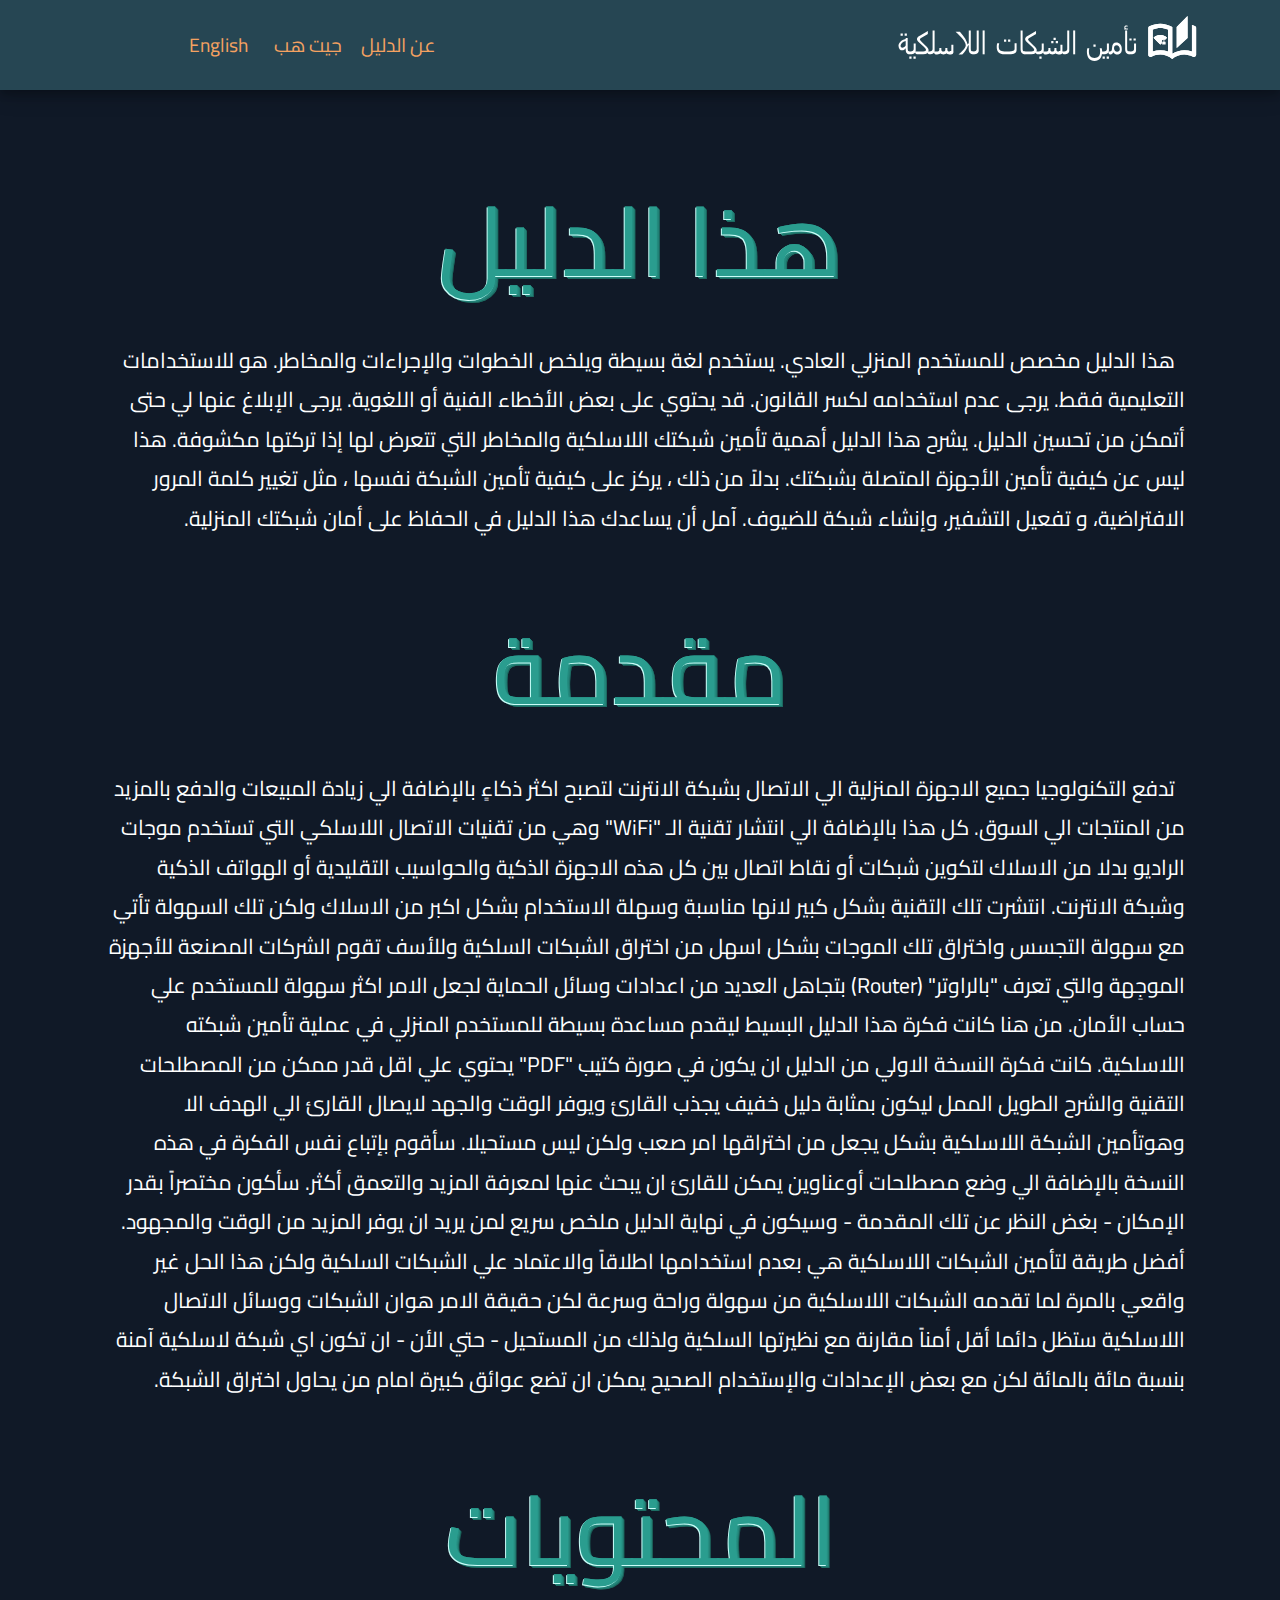
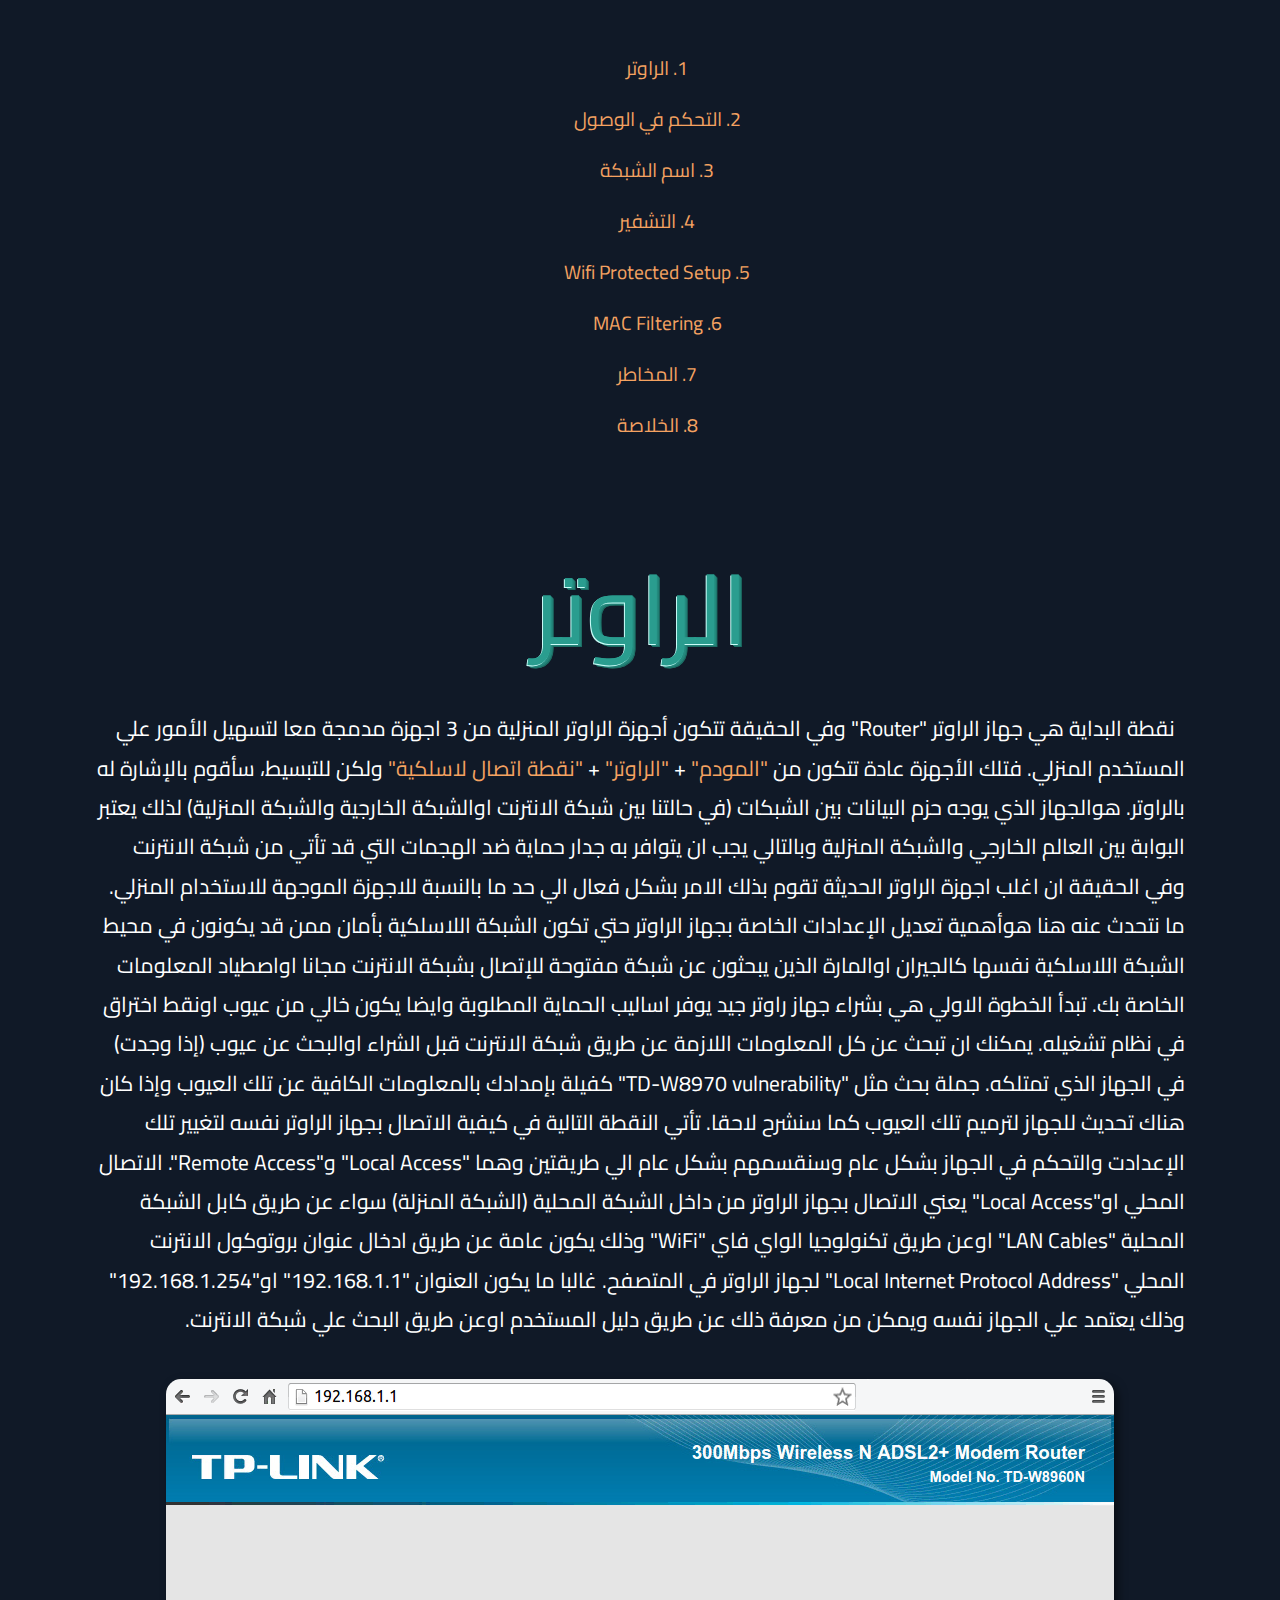
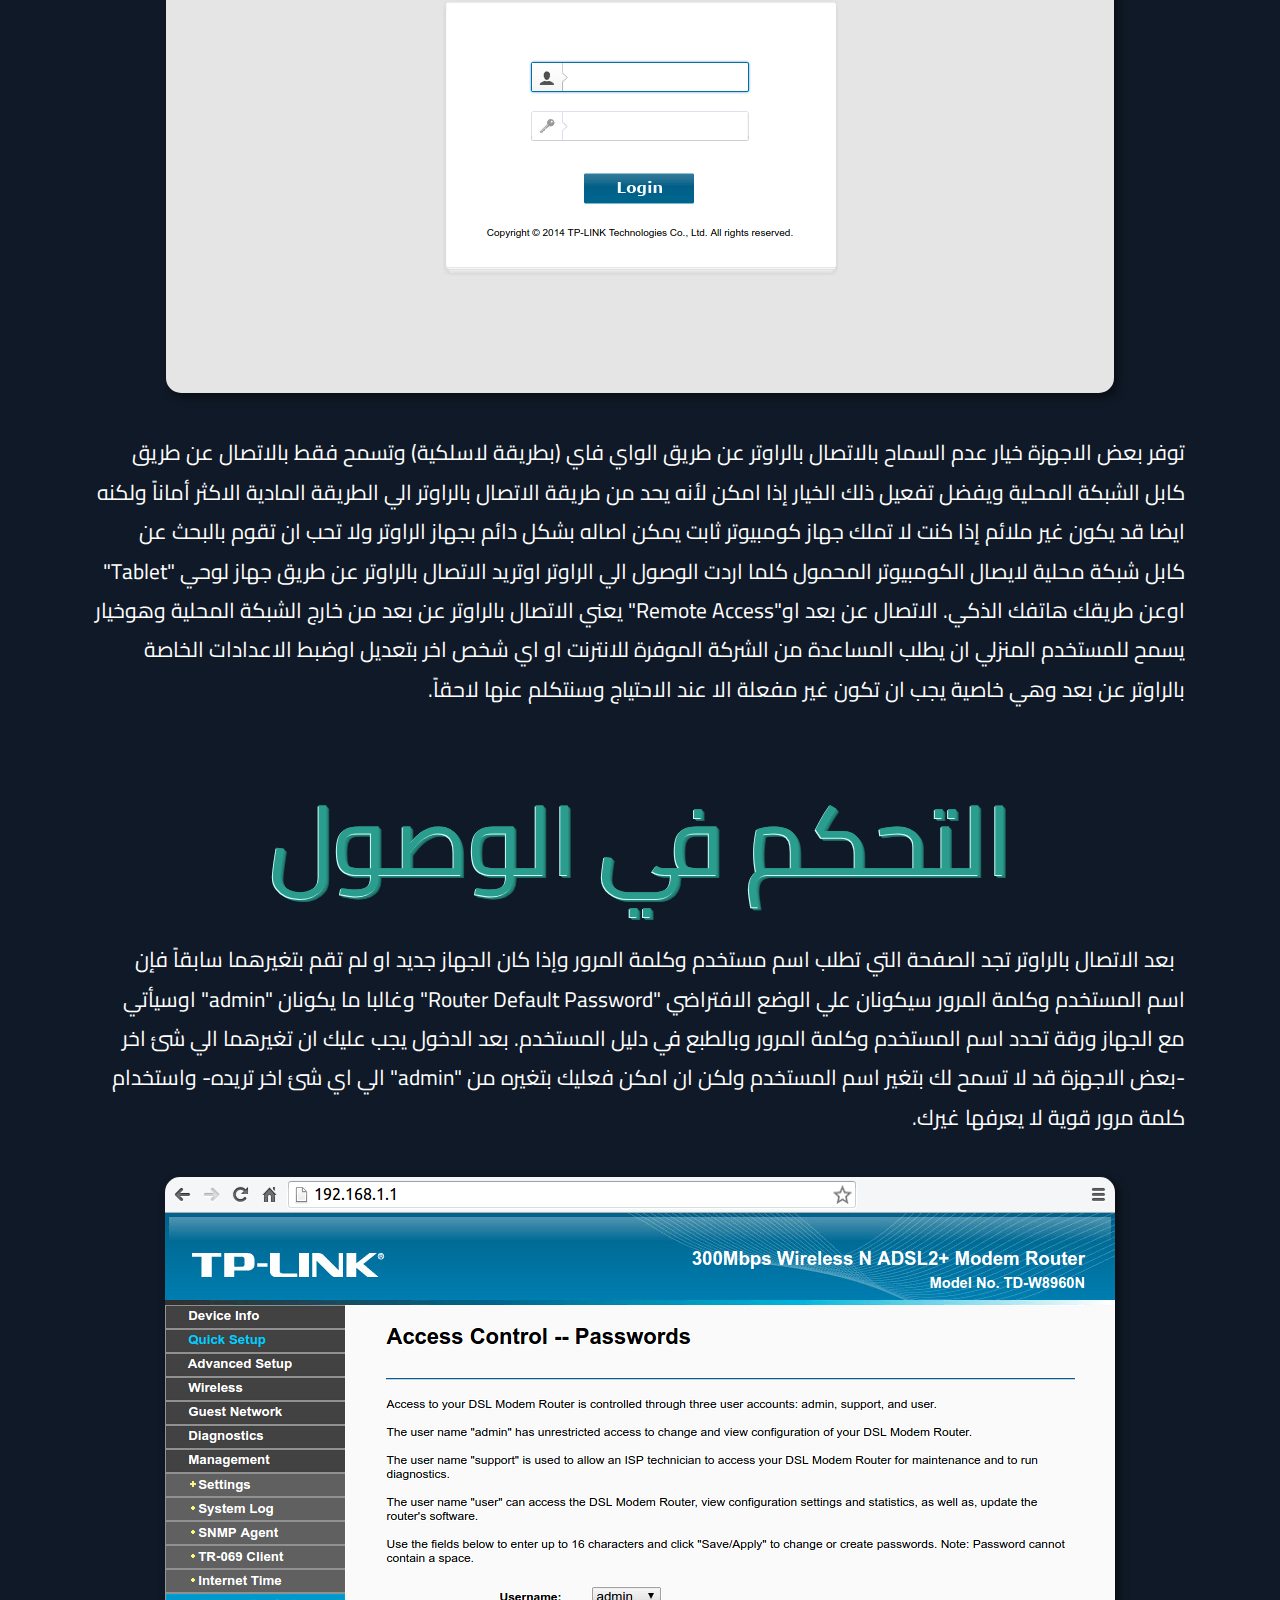
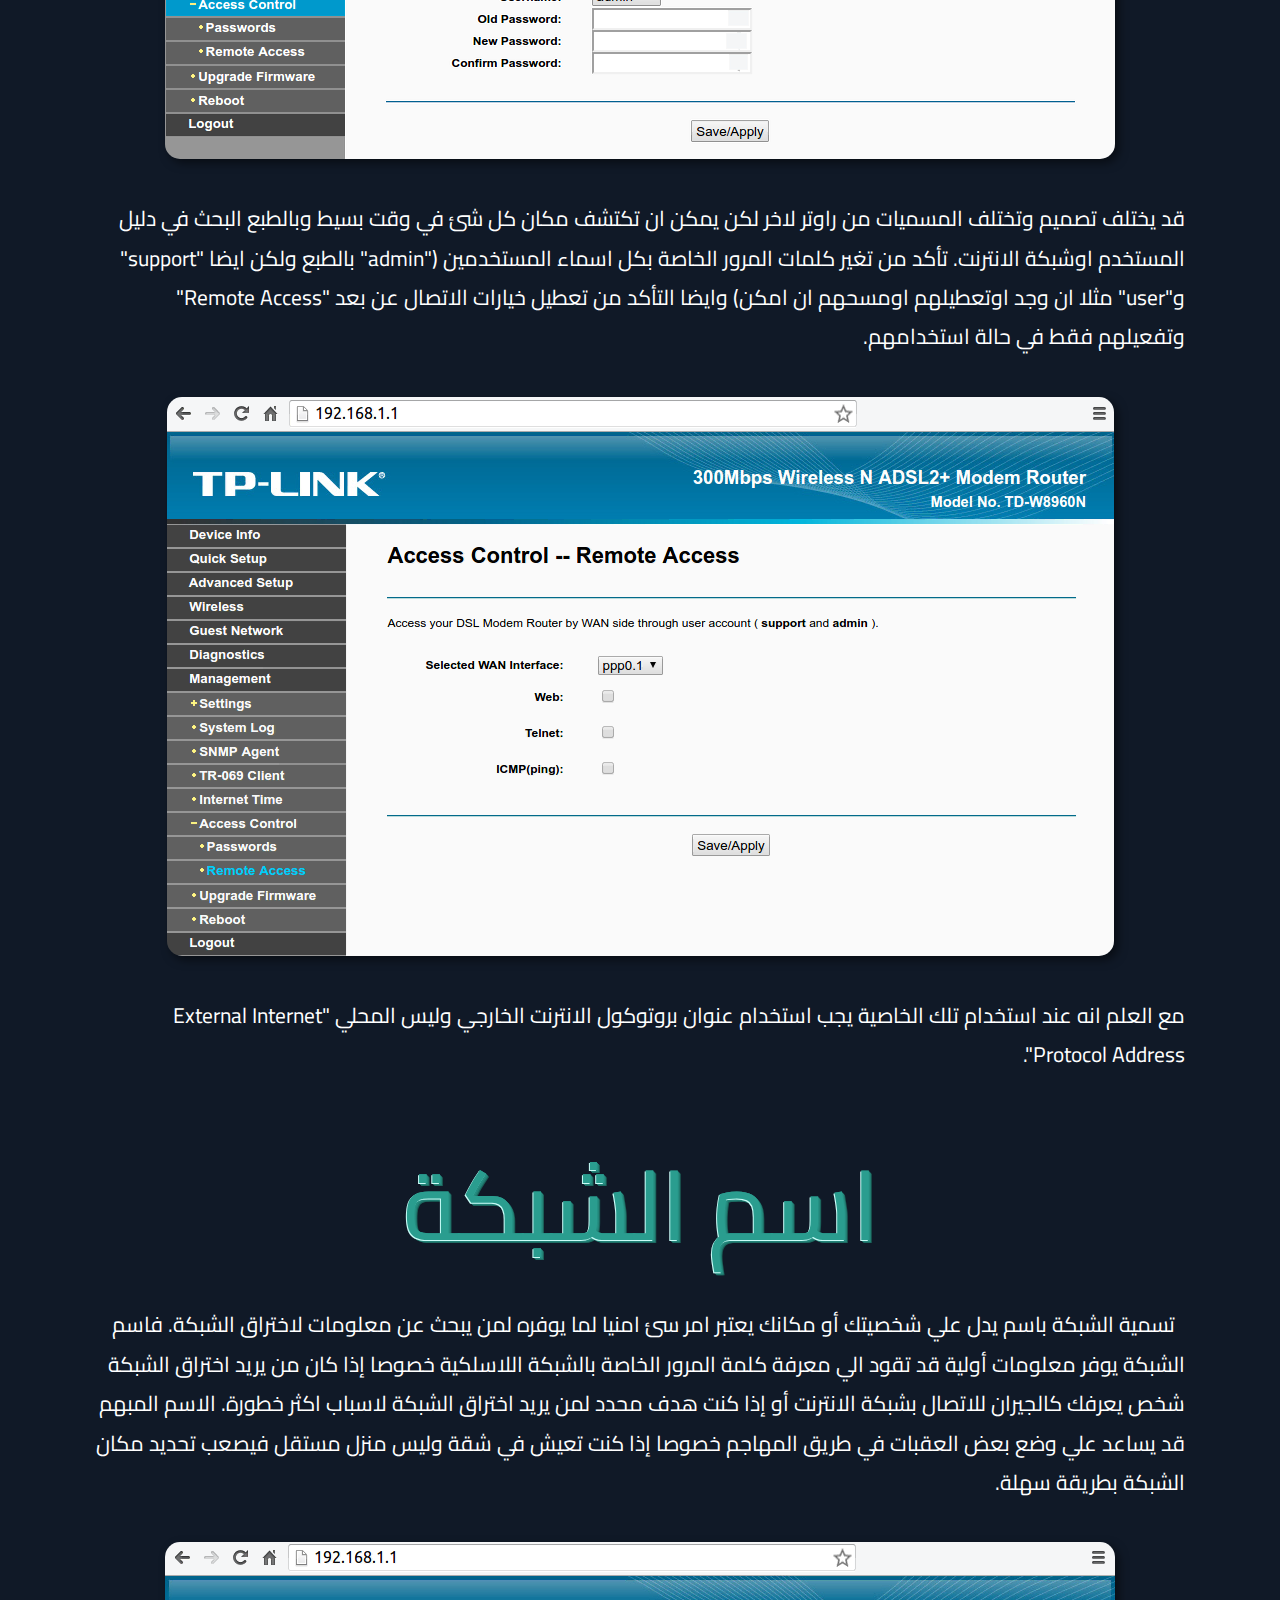
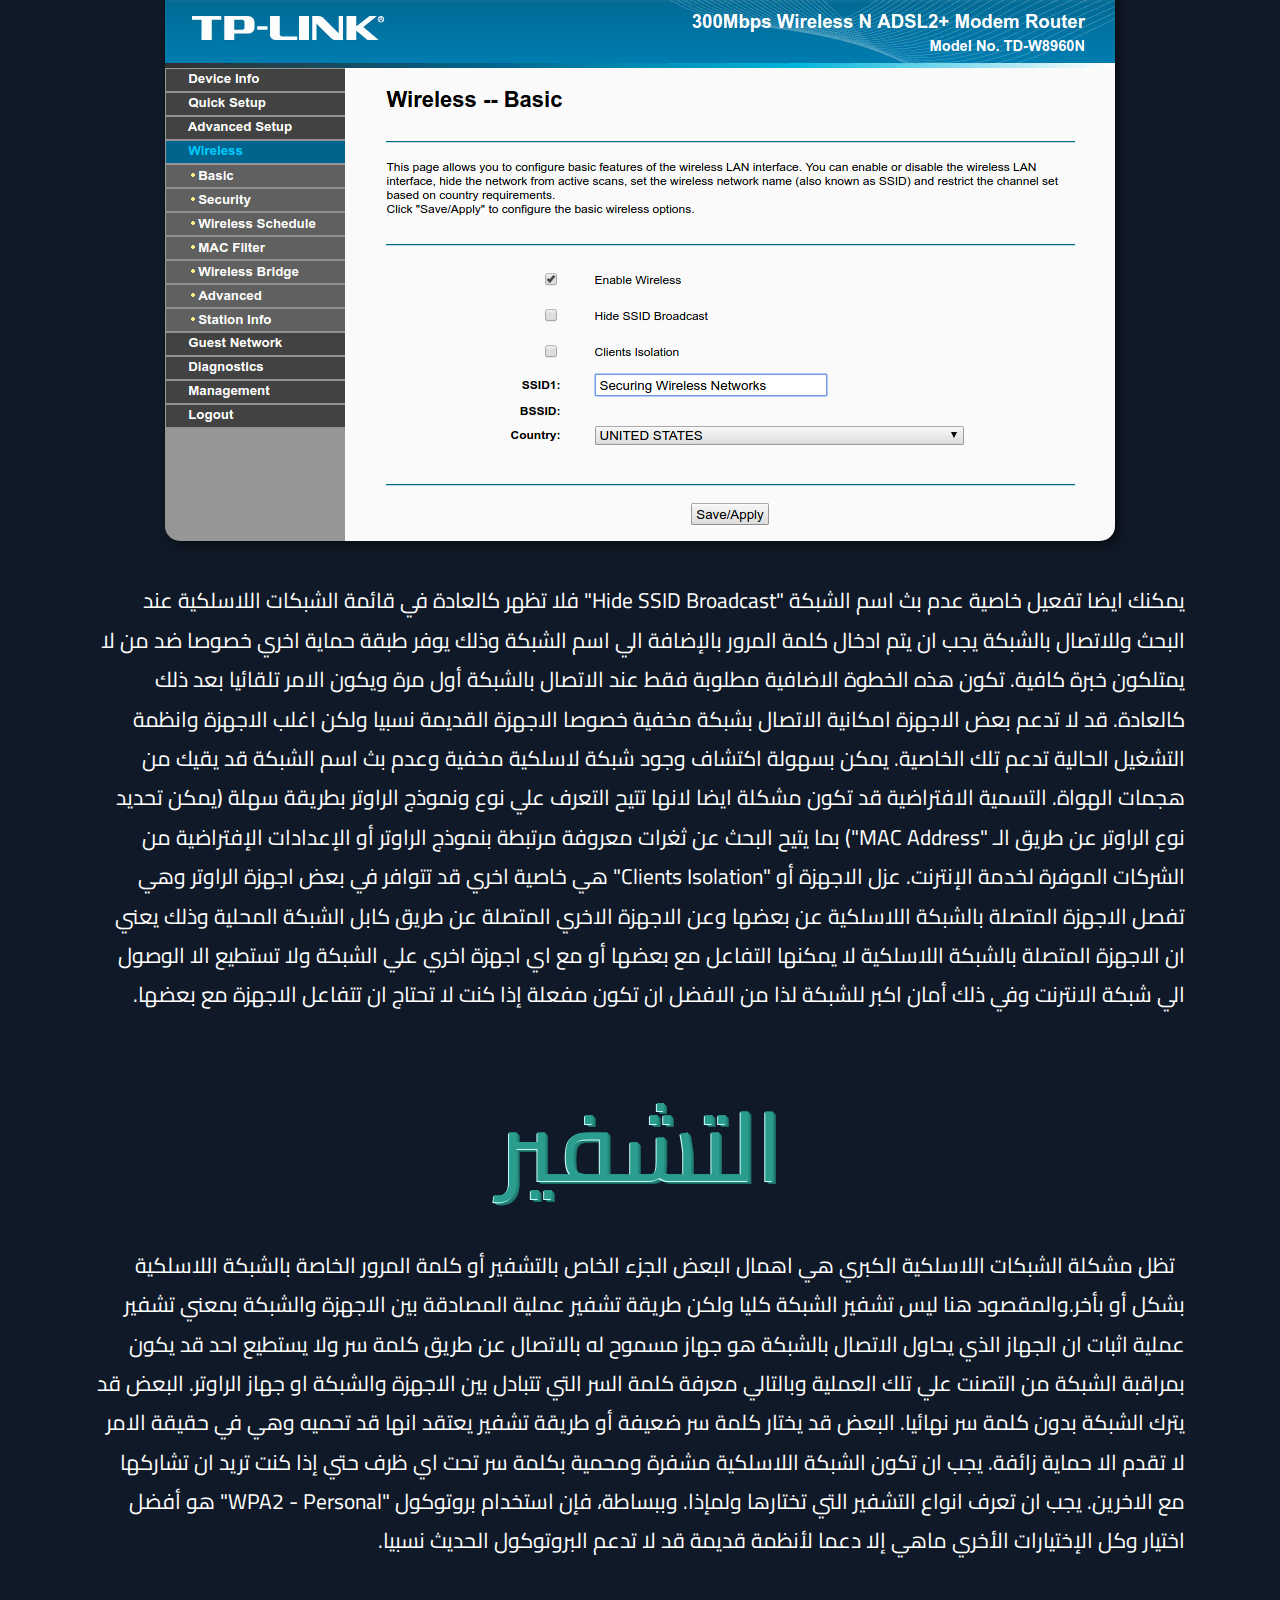
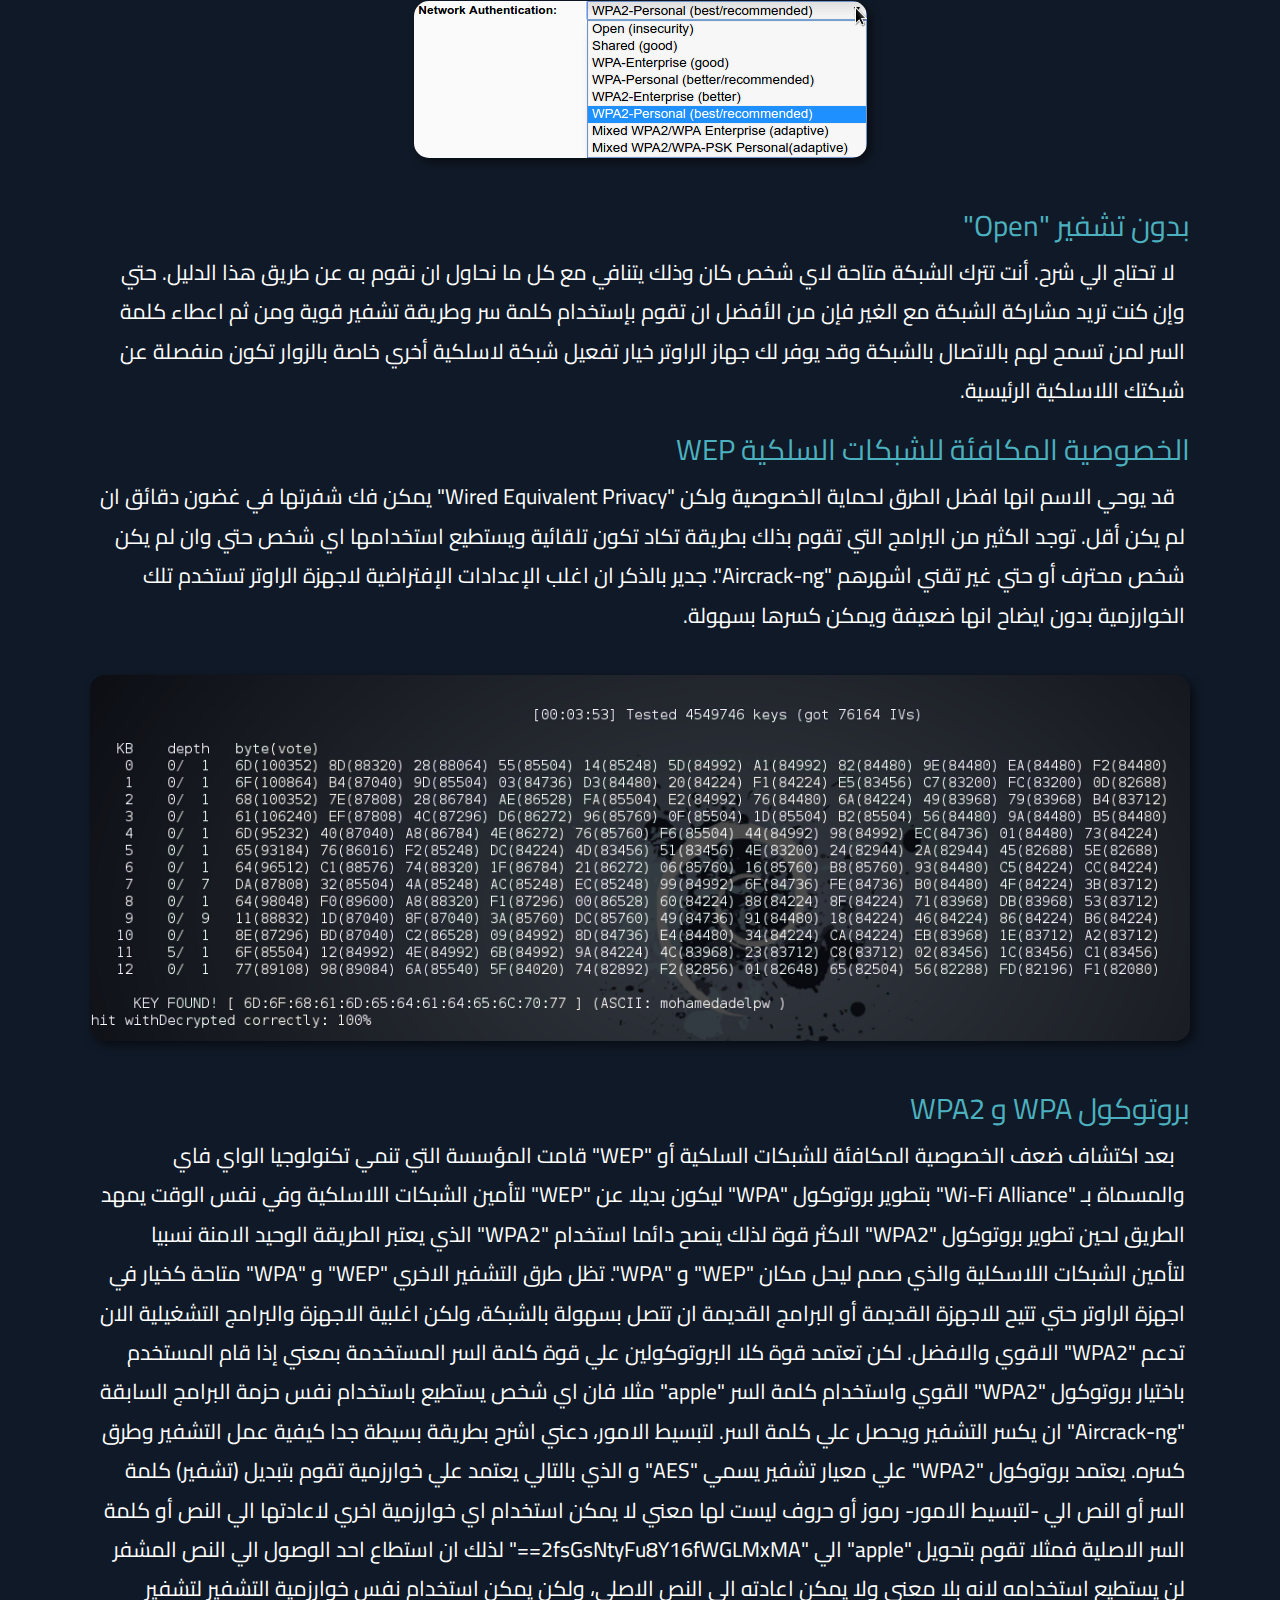
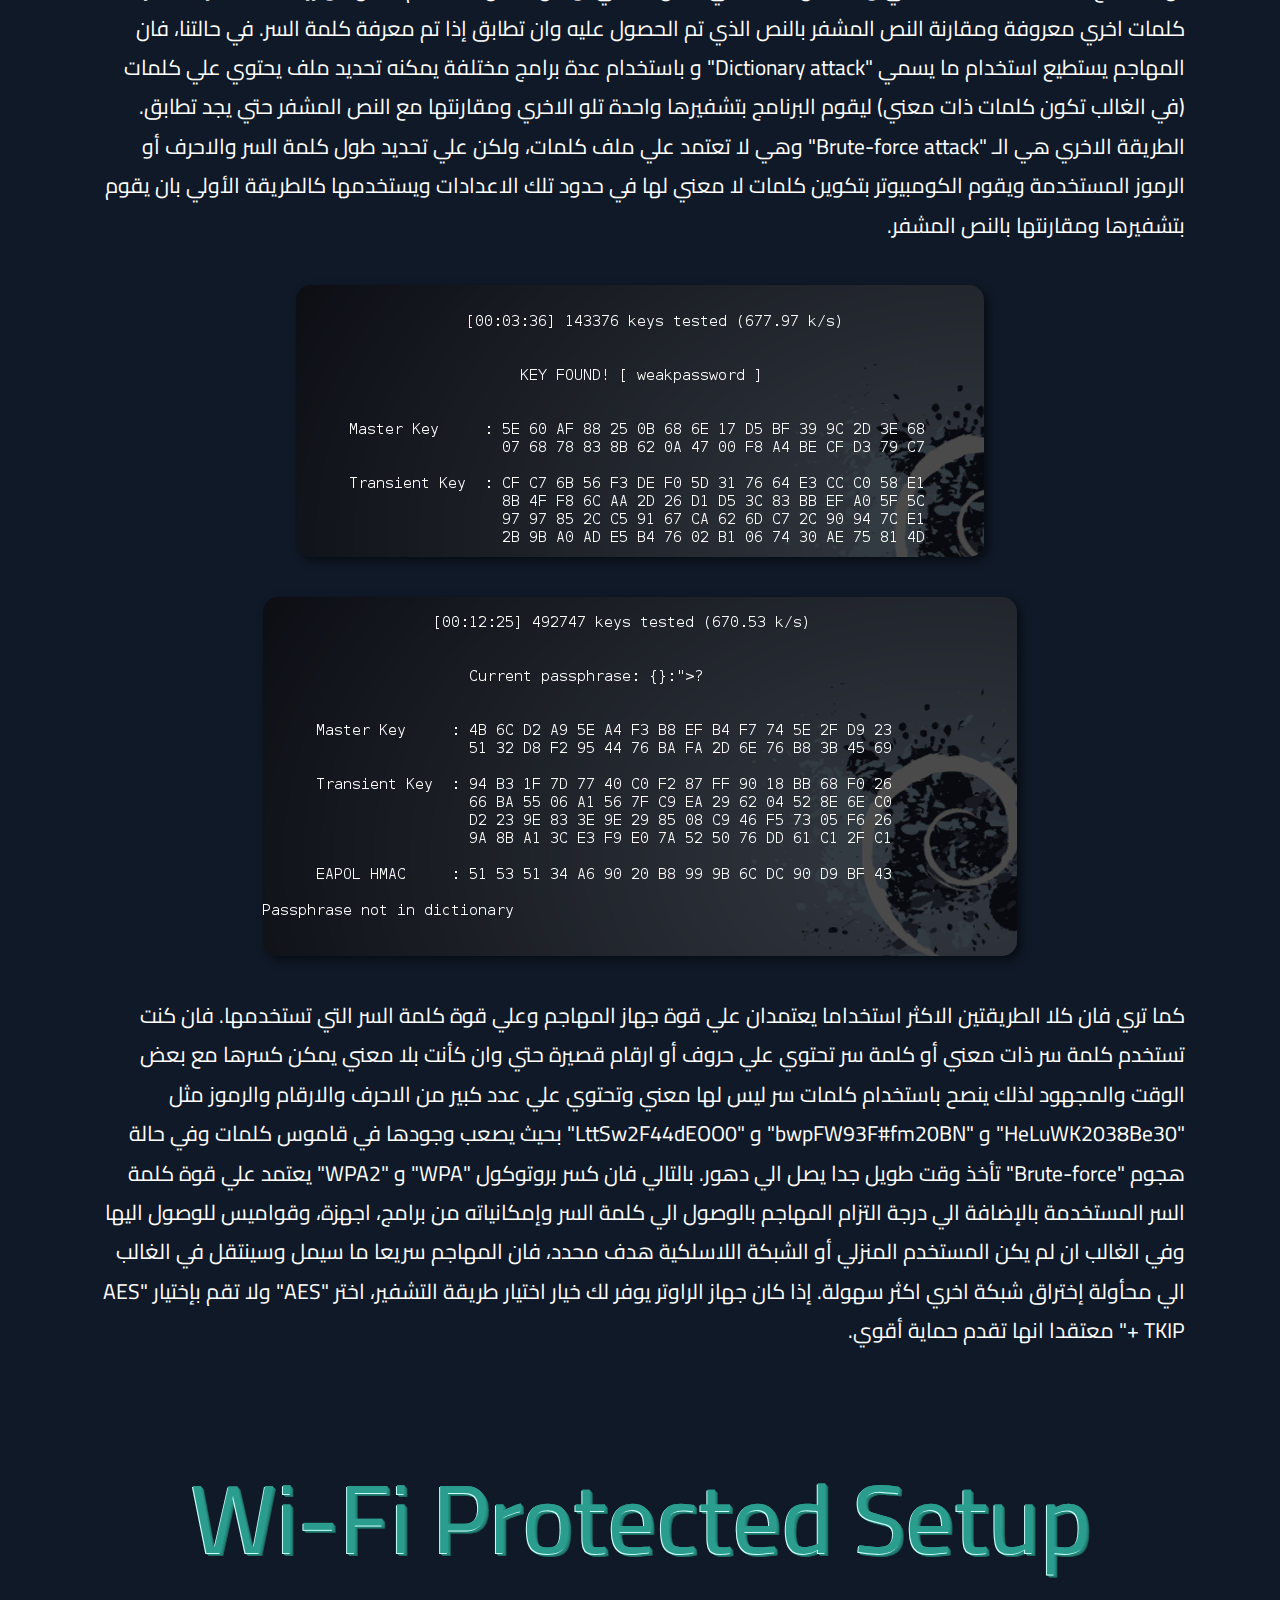
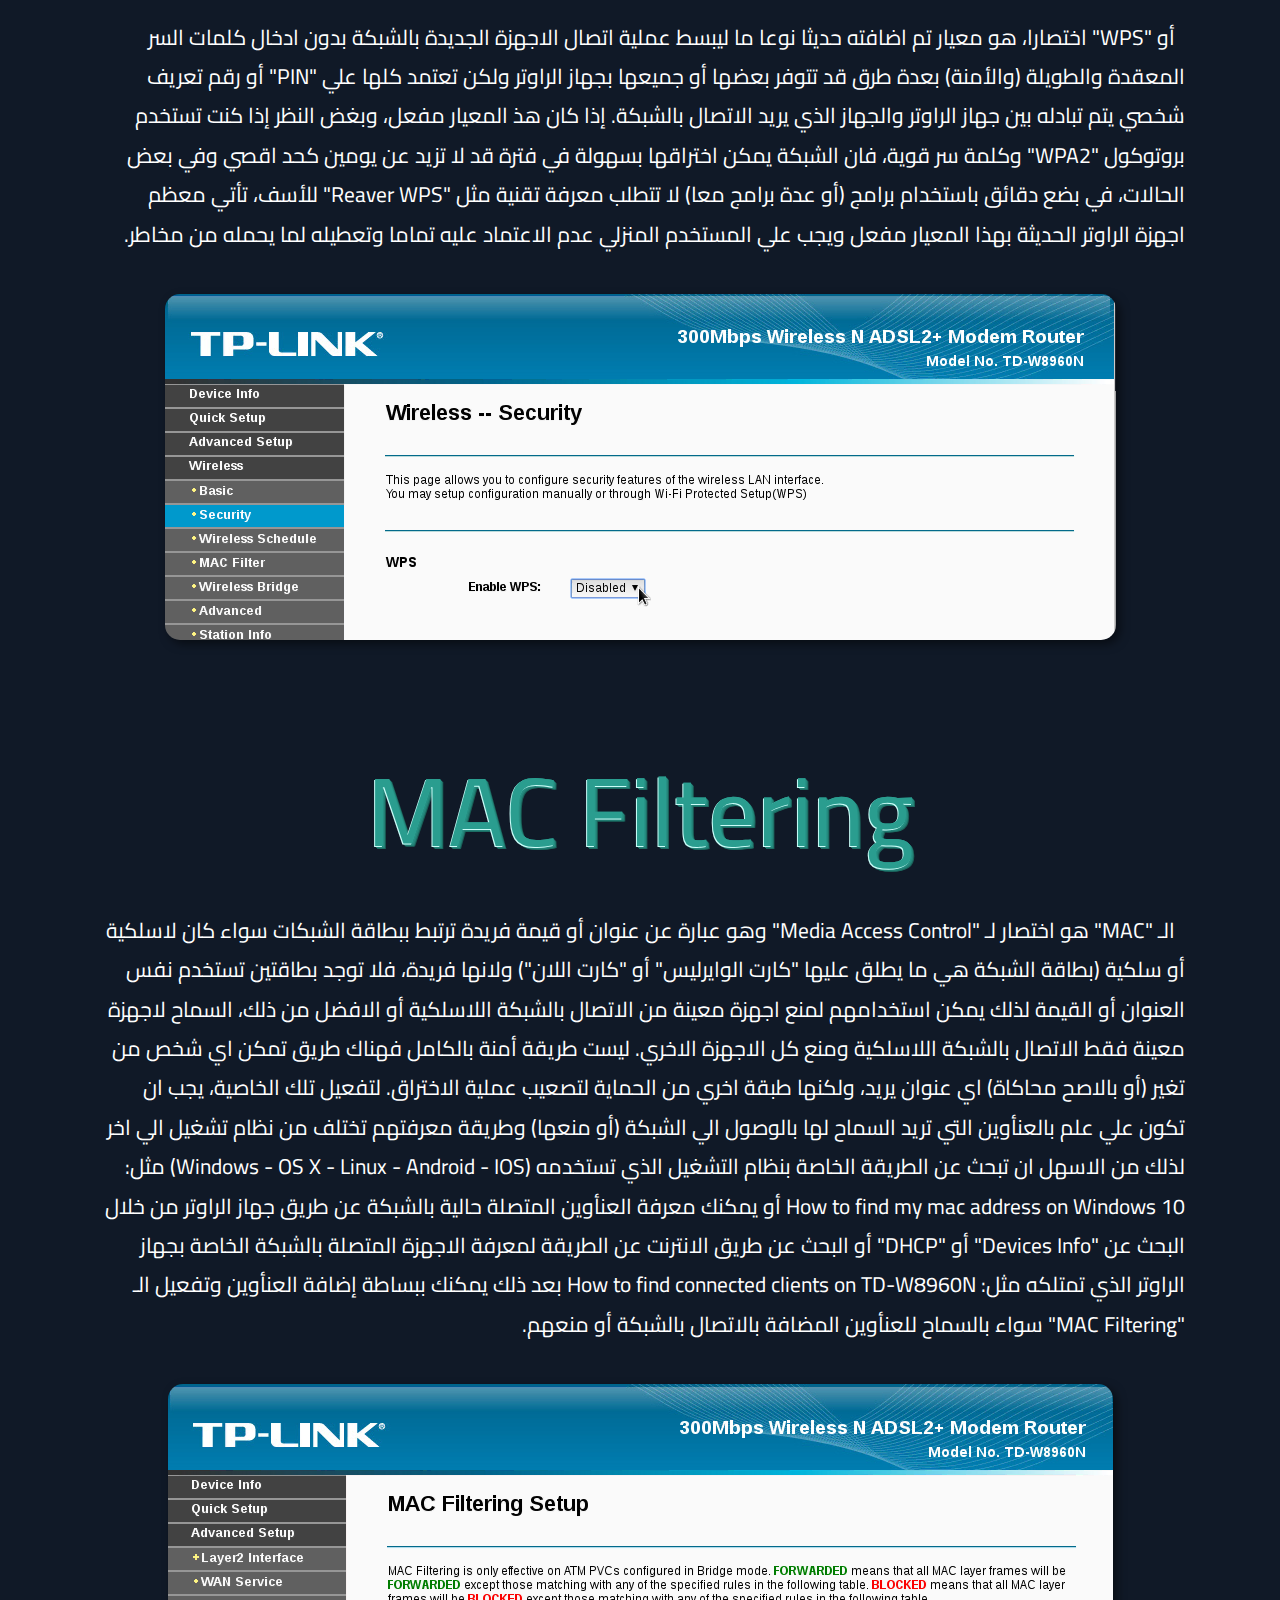
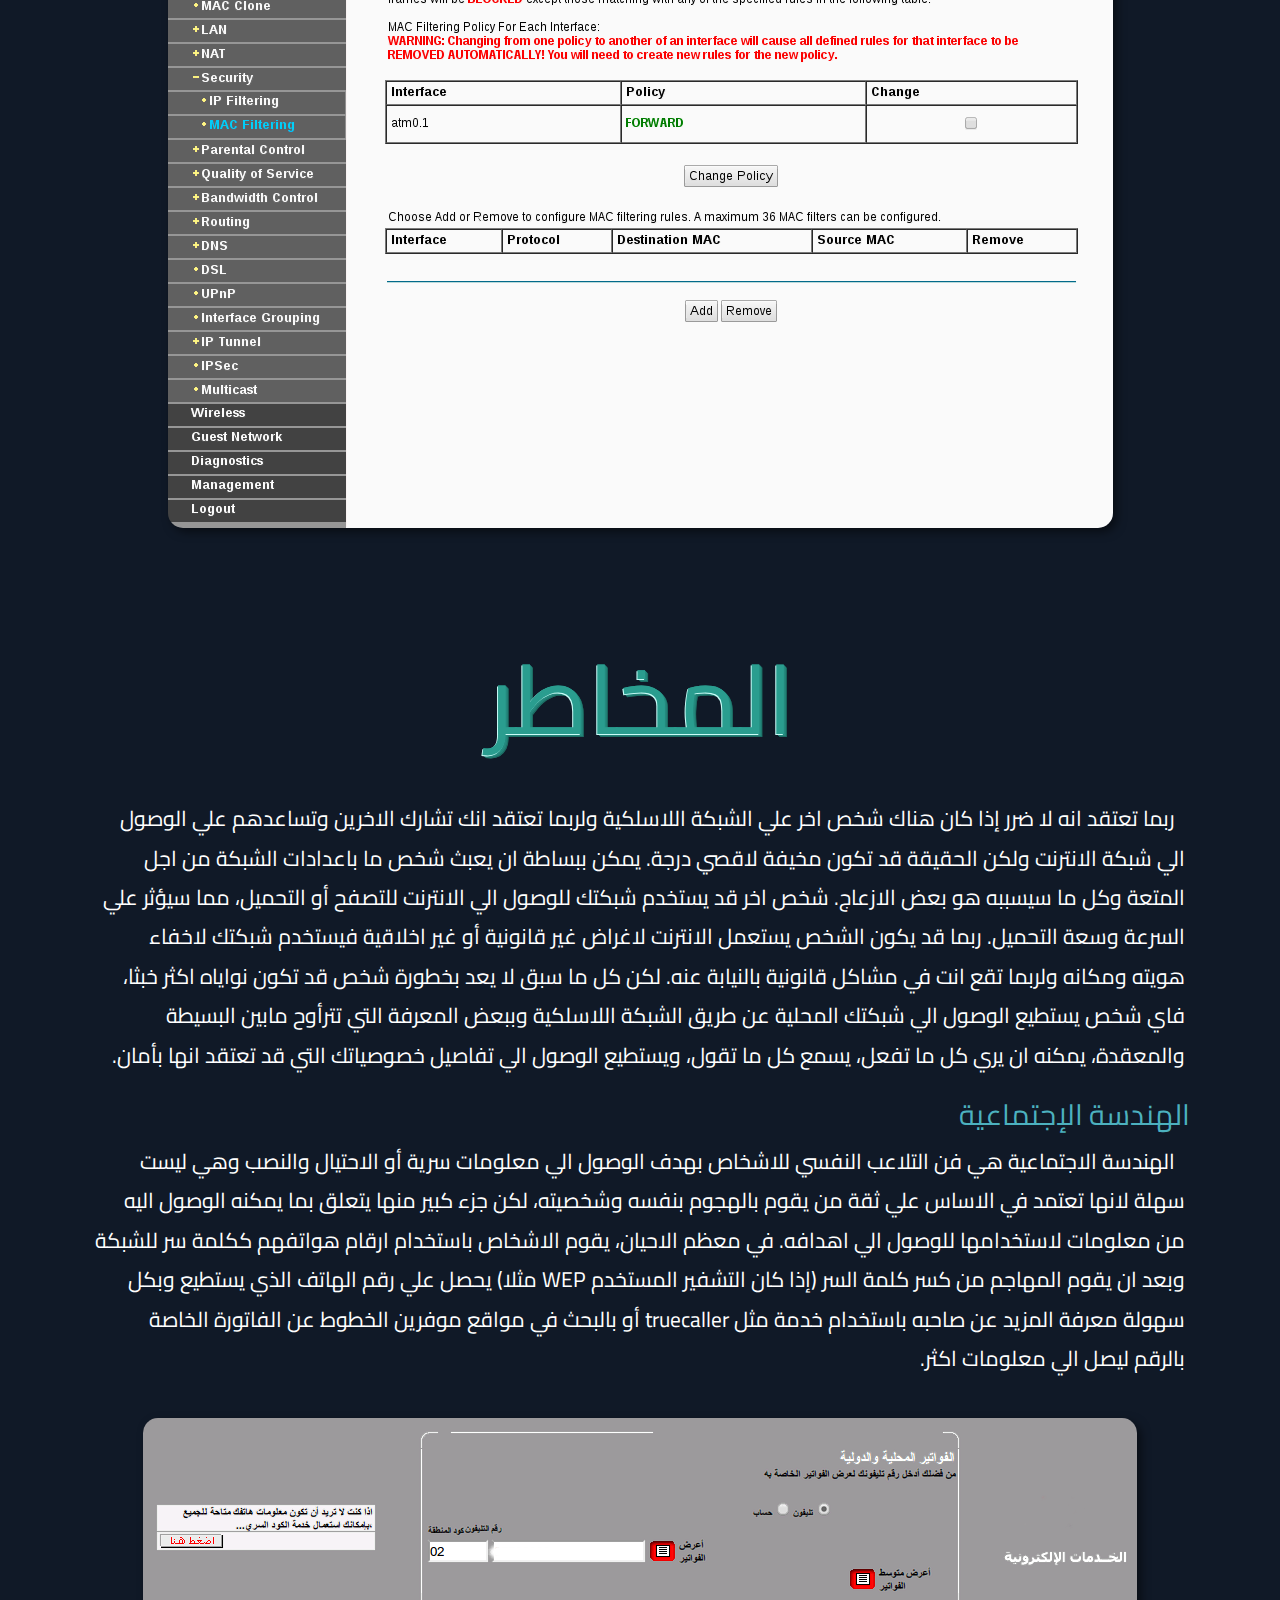
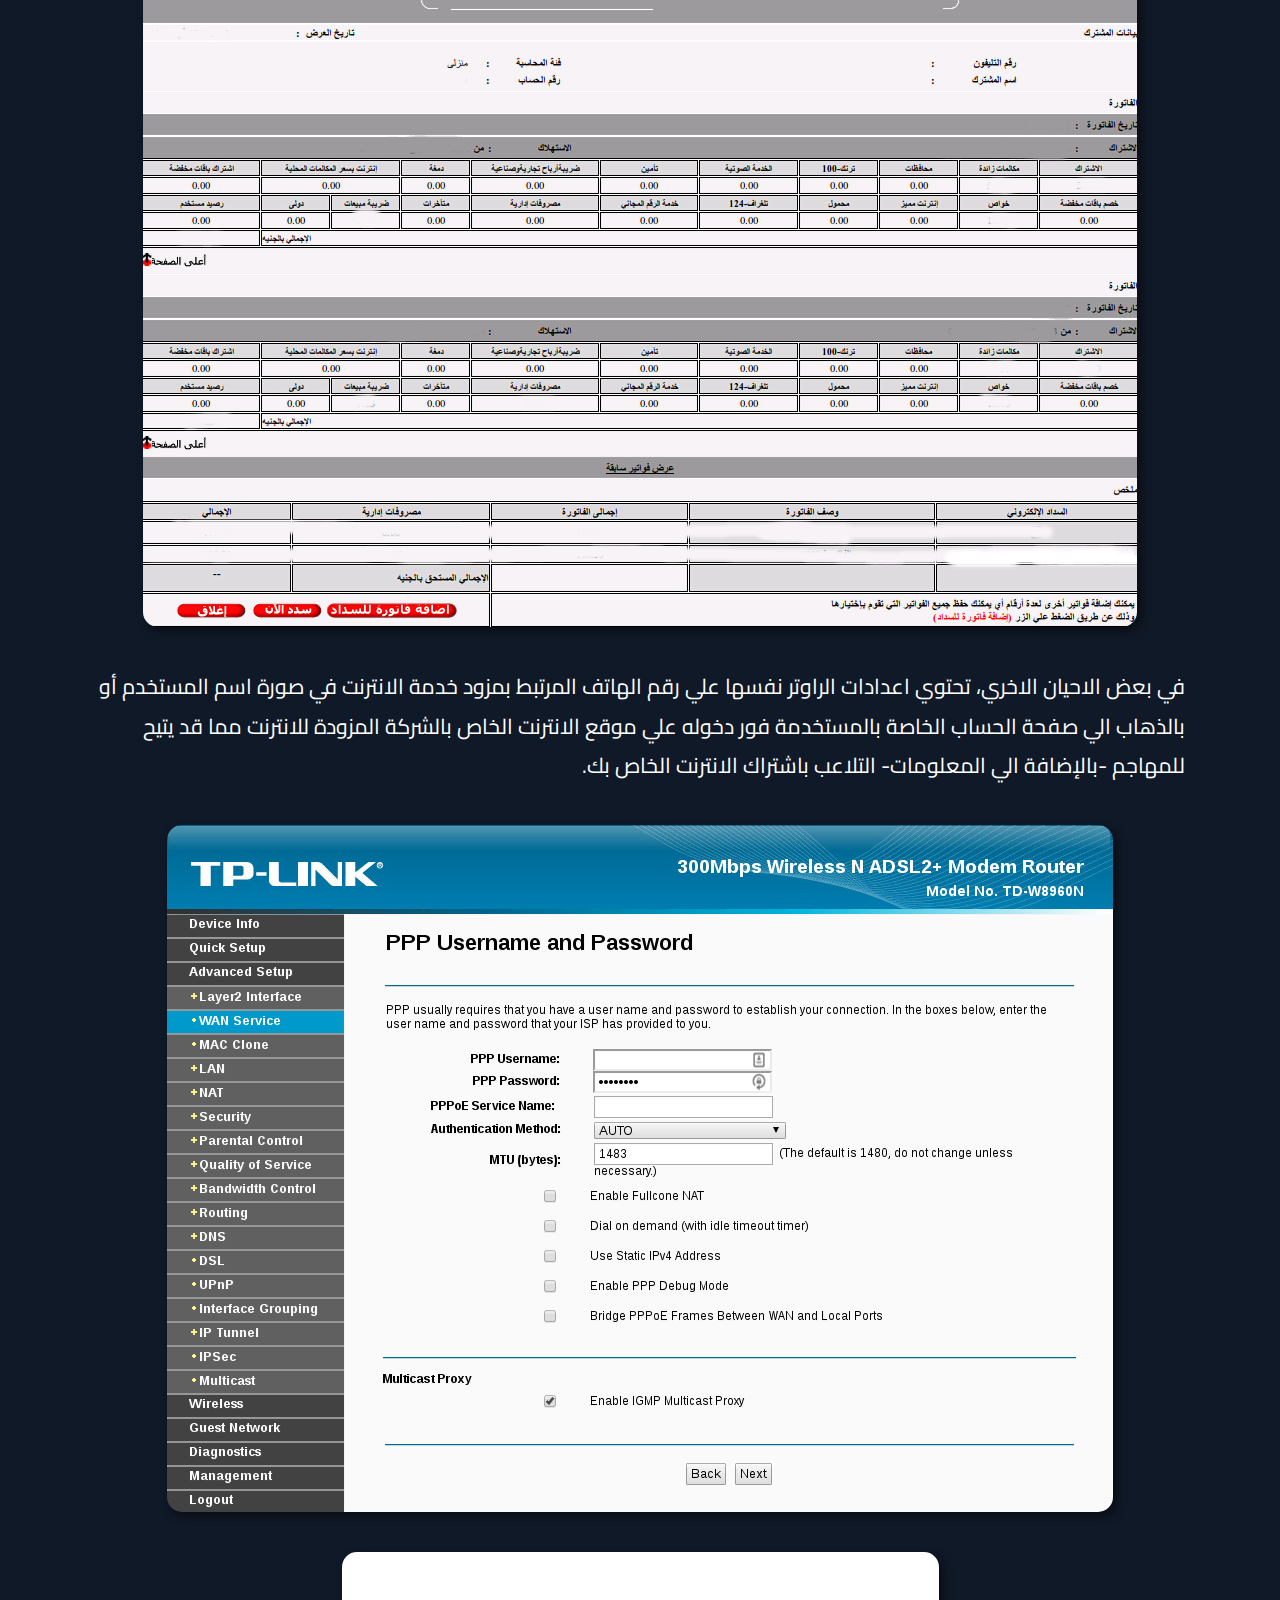
<file: ar/index.html>
<!DOCTYPE html>
<html dir="rtl" lang="ar">
  <head>
    <meta charset="UTF-8" />
    <meta
      property="og:title"
      content="دليل تأمين الشبكات اللاسلكية للمستخدم المنزلي"
    />
    <meta
      property="og:description"
      content="دليل مبسط يشرح كيفية تأمين الشبكات اللاسلكية للمستخدم المنزلي ومخاطر عدم تأمينها."
    />
    <meta
      property="og:image"
      content="http://mohamedation.com/securing-wifi/images/opengraph/secure-wifi-og-ar.webp"
    />
    <meta
      property="og:image:secure_url"
      content="https://mohamedation.com/securing-wifi/images/opengraph/secure-wifi-og-ar.webp"
    />
    <meta
      property="og:url"
      content="https://mohamedation.com/securing-wifi/ar/index.html"
    />
    <meta property="fb:app_id" content="620143761491578" />
    <meta name="viewport" content="width=device-width, initial-scale=1" />
    <link
      rel="apple-touch-icon"
      sizes="180x180"
      href="../images/favicon/apple-touch-icon.png"
    />
    <link
      rel="icon"
      type="image/png"
      sizes="32x32"
      href="../images/favicon/favicon-32x32.png"
    />
    <link
      rel="icon"
      type="image/png"
      sizes="16x16"
      href="../images/favicon/favicon-16x16.png"
    />
    <link rel="manifest" href="../images/favicon/site.webmanifest" />
    <link
      rel="mask-icon"
      href="../images/favicon/safari-pinned-tab.svg"
      color="#5bbad5"
    />
    <link rel="shortcut icon" href="../images/favicon/favicon.ico" />
    <meta name="msapplication-TileColor" content="#101927" />
    <meta
      name="msapplication-config"
      content="/images/favicon/browserconfig.xml"
    />
    <meta name="theme-color" content="#ffffff" />
    <link rel="stylesheet" type="text/css" href="../stylesheet.css" />

    <link rel="preconnect" href="https://fonts.googleapis.com" />
    <link rel="preconnect" href="https://fonts.gstatic.com" crossorigin />
    <link
      href="https://fonts.googleapis.com/css2?family=Cairo:wght@300;400;500&family=Roboto:wght@300;400;500&display=swap"
      rel="stylesheet"
    />
    <title>دليل تأمين الشبكات اللاسلكية</title>
    <!-- Google tag (gtag.js) -->
    <script
      async
      src="https://www.googletagmanager.com/gtag/js?id=G-6C5C4S875C"
    ></script>
    <script>
      window.dataLayer = window.dataLayer || [];
      function gtag() {
        dataLayer.push(arguments);
      }
      gtag("js", new Date());

      gtag("config", "G-6C5C4S875C");
    </script>
  </head>

  <body>
    <header>
      <div class="header-wrap container-xl">
        <div class="logo">
          <a href="/" target="_self"
            ><img src="../images/logo/SecuringWiFi-ar.svg" width="300"
          /></a>
        </div>
        <nav>
          <ul id="main-nav" class="main-menu">
            <li><a href="about.html">عن الدليل</a></li>
            <li>
              <a href="https://github.com/mohamedation/securing-wifi">جيت هب</a>
            </li>
            <li><a href="../en/index.html">English</a></li>
            <li class="toggle">
              <a href="javascript:void(0);" class="icon" onclick="nav()">
                <img src="../images/icons/bars.svg" style="width: 36px" />
              </a>
            </li>
          </ul>
        </nav>
      </div>
    </header>
    <div class="content container-xl">
      <h1 id="هذا الدليل" class="h-style">هذا الدليل</h1>
      <p>
        هذا الدليل مخصص للمستخدم المنزلي العادي. يستخدم لغة بسيطة ويلخص الخطوات
        والإجراءات والمخاطر. هو للاستخدامات التعليمية فقط. يرجى عدم استخدامه
        لكسر القانون. قد يحتوي على بعض الأخطاء الفنية أو اللغوية. يرجى الإبلاغ
        عنها لي حتى أتمكن من تحسين الدليل. يشرح هذا الدليل أهمية تأمين شبكتك
        اللاسلكية والمخاطر التي تتعرض لها إذا تركتها مكشوفة. هذا ليس عن كيفية
        تأمين الأجهزة المتصلة بشبكتك. بدلاً من ذلك ، يركز على كيفية تأمين الشبكة
        نفسها ، مثل تغيير كلمة المرور الافتراضية، و تفعيل التشفير، وإنشاء شبكة
        للضيوف. آمل أن يساعدك هذا الدليل في الحفاظ على أمان شبكتك المنزلية.
      </p>

      <h1 id="مقدمة" class="h-style">مقدمة</h1>
      <p>
        تدفع التكنولوجيا جميع الاجهزة المنزلية الي الاتصال بشبكة الانترنت لتصبح
        اكثر ذكاءٍ بالإضافة الي زيادة المبيعات والدفع بالمزيد من المنتجات الي
        السوق. كل هذا بالإضافة الي انتشار تقنية الـ "WiFi" وهي من تقنيات الاتصال
        اللاسلكي التي تستخدم موجات الراديو بدلا من الاسلاك لتكوين شبكات أو نقاط
        اتصال بين كل هذه الاجهزة الذكية والحواسيب التقليدية أو الهواتف الذكية
        وشبكة الانترنت. انتشرت تلك التقنية بشكل كبير لانها مناسبة وسهلة
        الاستخدام بشكل اكبر من الاسلاك ولكن تلك السهولة تأتي مع سهولة التجسس
        واختراق تلك الموجات بشكل اسهل من اختراق الشبكات السلكية وللأسف تقوم
        الشركات المصنعة للأجهزة الموجِهة والتي تعرف "بالراوتر" (Router) بتجاهل
        العديد من اعدادات وسائل الحماية لجعل الامر اكثر سهولة للمستخدم علي حساب
        الأمان. من هنا كانت فكرة هذا الدليل البسيط ليقدم مساعدة بسيطة للمستخدم
        المنزلي في عملية تأمين شبكته اللاسلكية. كانت فكرة النسخة الاولي من
        الدليل ان يكون في صورة كتيب "PDF" يحتوي علي اقل قدر ممكن من المصطلحات
        التقنية والشرح الطويل الممل ليكون بمثابة دليل خفيف يجذب القارئ ويوفر
        الوقت والجهد لايصال القارئ الي الهدف الا وهوتأمين الشبكة اللاسلكية بشكل
        يجعل من اختراقها امر صعب ولكن ليس مستحيلا. سأقوم بإتباع نفس الفكرة في
        هذه النسخة بالإضافة الي وضع مصطلحات أوعناوين يمكن للقارئ ان يبحث عنها
        لمعرفة المزيد والتعمق أكثر. سأكون مختصراً بقدر الإمكان - بغض النظر عن
        تلك المقدمة - وسيكون في نهاية الدليل ملخص سريع لمن يريد ان يوفر المزيد
        من الوقت والمجهود. أفضل طريقة لتأمين الشبكات اللاسلكية هي بعدم استخدامها
        اطلاقاً والاعتماد علي الشبكات السلكية ولكن هذا الحل غير واقعي بالمرة لما
        تقدمه الشبكات اللاسلكية من سهولة وراحة وسرعة لكن حقيقة الامر هوان
        الشبكات ووسائل الاتصال اللاسلكية ستظل دائما أقل أمناً مقارنة مع نظيرتها
        السلكية ولذلك من المستحيل - حتي الأن - ان تكون اي شبكة لاسلكية آمنة
        بنسبة مائة بالمائة لكن مع بعض الإعدادات والإستخدام الصحيح يمكن ان تضع
        عوائق كبيرة امام من يحاول اختراق الشبكة.
      </p>

      <h1 id="المحتويات" class="h-style">المحتويات</h1>
      <ol type="1" class="contents-list">
        <li><a href="#الراوتر">الراوتر</a></li>
        <li><a href="#التحكم في الوصول">التحكم في الوصول</a></li>
        <li><a href="#اسم الشبكة">اسم الشبكة</a></li>
        <li><a href="#التشفير">التشفير</a></li>
        <li><a href="#WPS">Wifi Protected Setup</a></li>
        <li><a href="#mac">MAC Filtering</a></li>
        <li><a href="#المخاطر">المخاطر</a></li>
        <li><a href="#الخلاصة">الخلاصة</a></li>
      </ol>

      <h1 id="الراوتر" class="h-style">الراوتر</h1>
      <p>
        نقطة البداية هي جهاز الراوتر "Router" وفي الحقيقة تتكون أجهزة الراوتر
        المنزلية من 3 اجهزة مدمجة معا لتسهيل الأمور علي المستخدم المنزلي. فتلك
        الأجهزة عادة تتكون من
        <a href="https://en.wikipedia.org/wiki/Modem">"المودم"</a> +
        <a href="https://en.wikipedia.org/wiki/Router_(computing)">"الراوتر"</a>
        +
        <a href="https://en.wikipedia.org/wiki/Wireless_access_point"
          >"نقطة اتصال لاسلكية"</a
        >
        ولكن للتبسيط، سأقوم بالإشارة له بالراوتر. هوالجهاز الذي يوجه حزم
        البيانات بين الشبكات (في حالتنا بين شبكة الانترنت اوالشبكة الخارجية
        والشبكة المنزلية) لذلك يعتبر البوابة بين العالم الخارجي والشبكة المنزلية
        وبالتالي يجب ان يتوافر به جدار حماية ضد الهجمات التي قد تأتي من شبكة
        الانترنت وفي الحقيقة ان اغلب اجهزة الراوتر الحديثة تقوم بذلك الامر بشكل
        فعال الي حد ما بالنسبة للاجهزة الموجهة للاستخدام المنزلي. ما نتحدث عنه
        هنا هوأهمية تعديل الإعدادات الخاصة بجهاز الراوتر حتي تكون الشبكة
        اللاسلكية بأمان ممن قد يكونون في محيط الشبكة اللاسلكية نفسها كالجيران
        اوالمارة الذين يبحثون عن شبكة مفتوحة للإتصال بشبكة الانترنت مجانا
        اواصطياد المعلومات الخاصة بك. تبدأ الخطوة الاولي هي بشراء جهاز راوتر جيد
        يوفر اساليب الحماية المطلوبة وايضا يكون خالي من عيوب اونقط اختراق في
        نظام تشغيله. يمكنك ان تبحث عن كل المعلومات اللازمة عن طريق شبكة الانترنت
        قبل الشراء اوالبحث عن عيوب (إذا وجدت) في الجهاز الذي تمتلكه. جملة بحث
        مثل "TD-W8970 vulnerability" كفيلة بإمدادك بالمعلومات الكافية عن تلك
        العيوب وإذا كان هناك تحديث للجهاز لترميم تلك العيوب كما سنشرح لاحقا.
        تأتي النقطة التالية في كيفية الاتصال بجهاز الراوتر نفسه لتغيير تلك
        الإعدادت والتحكم في الجهاز بشكل عام وسنقسمهم بشكل عام الي طريقتين وهما
        "Local Access" و"Remote Access". الاتصال المحلي او"Local Access" يعني
        الاتصال بجهاز الراوتر من داخل الشبكة المحلية (الشبكة المنزلة) سواء عن
        طريق كابل الشبكة المحلية "LAN Cables" اوعن طريق تكنولوجيا الواي فاي
        "WiFi" وذلك يكون عامة عن طريق ادخال عنوان بروتوكول الانترنت المحلي
        "Local Internet Protocol Address" لجهاز الراوتر في المتصفح. غالبا ما
        يكون العنوان "192.168.1.1" او"192.168.1.254" وذلك يعتمد علي الجهاز نفسه
        ويمكن من معرفة ذلك عن طريق دليل المستخدم اوعن طريق البحث علي شبكة
        الانترنت.
        <img
          class="info-img"
          src="../images/content/local-router-access.webp"
          alt="صفحة اعدادات جهاز الراوتر"
        />
        توفر بعض الاجهزة خيار عدم السماح بالاتصال بالراوتر عن طريق الواي فاي
        (بطريقة لاسلكية) وتسمح فقط بالاتصال عن طريق كابل الشبكة المحلية ويفضل
        تفعيل ذلك الخيار إذا امكن لأنه يحد من طريقة الاتصال بالراوتر الي الطريقة
        المادية الاكثر أماناً ولكنه ايضا قد يكون غير ملائم إذا كنت لا تملك جهاز
        كومبيوتر ثابت يمكن اصاله بشكل دائم بجهاز الراوتر ولا تحب ان تقوم بالبحث
        عن كابل شبكة محلية لايصال الكومبيوتر المحمول كلما اردت الوصول الي
        الراوتر اوتريد الاتصال بالراوتر عن طريق جهاز لوحي "Tablet" اوعن طريقك
        هاتفك الذكي. الاتصال عن بعد او"Remote Access" يعني الاتصال بالراوتر عن
        بعد من خارج الشبكة المحلية وهوخيار يسمح للمستخدم المنزلي ان يطلب
        المساعدة من الشركة الموفرة للانترنت او اي شخص اخر بتعديل اوضبط الاعدادات
        الخاصة بالراوتر عن بعد وهي خاصية يجب ان تكون غير مفعلة الا عند الاحتياج
        وسنتكلم عنها لاحقاً.
      </p>

      <h1 id="التحكم في الوصول" class="h-style">التحكم في الوصول</h1>
      <p>
        بعد الاتصال بالراوتر تجد الصفحة التي تطلب اسم مستخدم وكلمة المرور وإذا
        كان الجهاز جديد او لم تقم بتغيرهما سابقاً فإن اسم المستخدم وكلمة المرور
        سيكونان علي الوضع الافتراضي "Router Default Password" وغالبا ما يكونان
        "admin" اوسيأتي مع الجهاز ورقة تحدد اسم المستخدم وكلمة المرور وبالطبع في
        دليل المستخدم. بعد الدخول يجب عليك ان تغيرهما الي شئ اخر -بعض الاجهزة قد
        لا تسمح لك بتغير اسم المستخدم ولكن ان امكن فعليك بتغيره من "admin" الي
        اي شئ اخر تريده- واستخدام كلمة مرور قوية لا يعرفها غيرك.
        <img
          class="info-img"
          src="../images/content/management-access-control.webp"
          alt="اعدادات الوصول الي الراوتر"
        />
        قد يختلف تصميم وتختلف المسميات من راوتر لاخر لكن يمكن ان تكتشف مكان كل
        شئ في وقت بسيط وبالطبع البحث في دليل المستخدم اوشبكة الانترنت. تأكد من
        تغير كلمات المرور الخاصة بكل اسماء المستخدمين ("admin" بالطبع ولكن ايضا
        "support" و"user" مثلا ان وجد اوتعطيلهم اومسحهم ان امكن) وايضا التأكد من
        تعطيل خيارات الاتصال عن بعد "Remote Access" وتفعيلهم فقط في حالة
        استخدامهم.

        <img
          class="info-img"
          src="../images/content/management-remote-access.webp"
        />
        مع العلم انه عند استخدام تلك الخاصية يجب استخدام عنوان بروتوكول الانترنت
        الخارجي وليس المحلي "External Internet Protocol Address".
      </p>

      <h1 id="اسم الشبكة" class="h-style">اسم الشبكة</h1>
      <p>
        تسمية الشبكة باسم يدل علي شخصيتك أو مكانك يعتبر امر سئ امنيا لما يوفره
        لمن يبحث عن معلومات لاختراق الشبكة. فاسم الشبكة يوفر معلومات أولية قد
        تقود الي معرفة كلمة المرور الخاصة بالشبكة اللاسلكية خصوصا إذا كان من
        يريد اختراق الشبكة شخص يعرفك كالجيران للاتصال بشبكة الانترنت أو إذا كنت
        هدف محدد لمن يريد اختراق الشبكة لاسباب اكثر خطورة. الاسم المبهم قد يساعد
        علي وضع بعض العقبات في طريق المهاجم خصوصا إذا كنت تعيش في شقة وليس منزل
        مستقل فيصعب تحديد مكان الشبكة بطريقة سهلة.
        <img class="info-img" src="../images/content/wireless-name.webp" />
        يمكنك ايضا تفعيل خاصية عدم بث اسم الشبكة "Hide SSID Broadcast" فلا تظهر
        كالعادة في قائمة الشبكات اللاسلكية عند البحث وللاتصال بالشبكة يجب ان يتم
        ادخال كلمة المرور بالإضافة الي اسم الشبكة وذلك يوفر طبقة حماية اخري
        خصوصا ضد من لا يمتلكون خبرة كافية. تكون هذه الخطوة الاضافية مطلوبة فقط
        عند الاتصال بالشبكة أول مرة ويكون الامر تلقائيا بعد ذلك كالعادة. قد لا
        تدعم بعض الاجهزة امكانية الاتصال بشبكة مخفية خصوصا الاجهزة القديمة نسبيا
        ولكن اغلب الاجهزة وانظمة التشغيل الحالية تدعم تلك الخاصية. يمكن بسهولة
        اكتشاف وجود شبكة لاسلكية مخفية وعدم بث اسم الشبكة قد يقيك من هجمات
        الهواة. التسمية الافتراضية قد تكون مشكلة ايضا لانها تتيح التعرف علي نوع
        ونموذج الراوتر بطريقة سهلة (يمكن تحديد نوع الراوتر عن طريق الـ "MAC
        Address") بما يتيح البحث عن ثغرات معروفة مرتبطة بنموذج الراوتر أو
        الإعدادات الإفتراضية من الشركات الموفرة لخدمة الإنترنت. عزل الاجهزة أو
        "Clients Isolation" هي خاصية اخري قد تتوافر في بعض اجهزة الراوتر وهي
        تفصل الاجهزة المتصلة بالشبكة اللاسلكية عن بعضها وعن الاجهزة الاخري
        المتصلة عن طريق كابل الشبكة المحلية وذلك يعني ان الاجهزة المتصلة بالشبكة
        اللاسلكية لا يمكنها التفاعل مع بعضها أو مع اي اجهزة اخري علي الشبكة ولا
        تستطيع الا الوصول الي شبكة الانترنت وفي ذلك أمان اكبر للشبكة لذا من
        الافضل ان تكون مفعلة إذا كنت لا تحتاج ان تتفاعل الاجهزة مع بعضها.
      </p>

      <h1 id="التشفير" class="h-style">التشفير</h1>
      <p>
        تظل مشكلة الشبكات اللاسلكية الكبري هي اهمال البعض الجزء الخاص بالتشفير
        أو كلمة المرور الخاصة بالشبكة اللاسلكية بشكل أو بأخر.والمقصود هنا ليس
        تشفير الشبكة كليا ولكن طريقة تشفير عملية المصادقة بين الاجهزة والشبكة
        بمعني تشفير عملية اثبات ان الجهاز الذي يحاول الاتصال بالشبكة هو جهاز
        مسموح له بالاتصال عن طريق كلمة سر ولا يستطيع احد قد يكون بمراقبة الشبكة
        من التصنت علي تلك العملية وبالتالي معرفة كلمة السر التي تتبادل بين
        الاجهزة والشبكة او جهاز الراوتر. البعض قد يترك الشبكة بدون كلمة سر
        نهائيا. البعض قد يختار كلمة سر ضعيفة أو طريقة تشفير يعتقد انها قد تحميه
        وهي في حقيقة الامر لا تقدم الا حماية زائفة. يجب ان تكون الشبكة اللاسلكية
        مشفرة ومحمية بكلمة سر تحت اي ظرف حتي إذا كنت تريد ان تشاركها مع الاخرين.
        يجب ان تعرف انواع التشفير التي تختارها ولمإذا. وببساطة، فإن استخدام
        بروتوكول "WPA2 - Personal" هو أفضل اختيار وكل الإختيارات الأخري ماهي إلا
        دعما لأنظمة قديمة قد لا تدعم البروتوكول الحديث نسبيا.<br />
      </p>
      <img
        class="info-img"
        src="../images/content/wireless-encryption-type2.webp"
      />
      <h2 id="open">بدون تشفير "Open"</h2>
      <p>
        لا تحتاج الي شرح. أنت تترك الشبكة متاحة لاي شخص كان وذلك يتنافي مع كل ما
        نحاول ان نقوم به عن طريق هذا الدليل. حتي وإن كنت تريد مشاركة الشبكة مع
        الغير فإن من الأفضل ان تقوم بإستخدام كلمة سر وطريقة تشفير قوية ومن ثم
        اعطاء كلمة السر لمن تسمح لهم بالاتصال بالشبكة وقد يوفر لك جهاز الراوتر
        خيار تفعيل شبكة لاسلكية أخري خاصة بالزوار تكون منفصلة عن شبكتك اللاسلكية
        الرئيسية.<br />
      </p>

      <h2 id="wep">الخصوصية المكافئة للشبكات السلكية WEP</h2>
      <p>
        قد يوحي الاسم انها افضل الطرق لحماية الخصوصية ولكن "Wired Equivalent
        Privacy" يمكن فك شفرتها في غضون دقائق ان لم يكن أقل. توجد الكثير من
        البرامج التي تقوم بذلك بطريقة تكاد تكون تلقائية ويستطيع استخدامها اي شخص
        حتي وان لم يكن شخص محترف أو حتي غير تقني اشهرهم "Aircrack-ng". جدير
        بالذكر ان اغلب الإعدادات الإفتراضية لاجهزة الراوتر تستخدم تلك الخوارزمية
        بدون ايضاح انها ضعيفة ويمكن كسرها بسهولة.<br />
      </p>
      <img class="info-img" src="../images/content/WEP.webp" />

      <h2 id="wpa">بروتوكول WPA و WPA2</h2>
      <p>
        بعد اكتشاف ضعف الخصوصية المكافئة للشبكات السلكية أو "WEP" قامت المؤسسة
        التي تنمي تكنولوجيا الواي فاي والمسماة بـ "Wi-Fi Alliance" بتطوير
        بروتوكول "WPA" ليكون بديلا عن "WEP" لتأمين الشبكات اللاسلكية وفي نفس
        الوقت يمهد الطريق لحين تطوير بروتوكول "WPA2" الاكثر قوة لذلك ينصح دائما
        استخدام "WPA2" الذي يعتبر الطريقة الوحيد الامنة نسبيا لتأمين الشبكات
        اللاسكلية والذي صمم ليحل مكان "WEP" و "WPA". تظل طرق التشفير الاخري
        "WEP" و "WPA" متاحة كخيار في اجهزة الراوتر حتي تتيح للاجهزة القديمة أو
        البرامج القديمة ان تتصل بسهولة بالشبكة، ولكن اغلبية الاجهزة والبرامج
        التشغيلية الان تدعم "WPA2" الاقوي والافضل. لكن تعتمد قوة كلا
        البروتوكولين علي قوة كلمة السر المستخدمة بمعني إذا قام المستخدم باختيار
        بروتوكول "WPA2" القوي واستخدام كلمة السر "apple" مثلا فان اي شخص يستطيع
        باستخدام نفس حزمة البرامج السابقة "Aircrack-ng" ان يكسر التشفير ويحصل
        علي كلمة السر. لتبسيط الامور، دعني اشرح بطريقة بسيطة جدا كيفية عمل
        التشفير وطرق كسره. يعتمد بروتوكول "WPA2" علي معيار تشفير يسمي "AES" و
        الذي بالتالي يعتمد علي خوارزمية تقوم بتبديل (تشفير) كلمة السر أو النص
        الي -لتبسيط الامور- رموز أو حروف ليست لها معني لا يمكن استخدام اي
        خوارزمية اخري لاعادتها الي النص أو كلمة السر الاصلية فمثلا تقوم بتحويل
        "apple" الي "2fsGsNtyFu8Y16fWGLMxMA==" لذلك ان استطاع احد الوصول الي
        النص المشفر لن يستطيع استخدامه لانه بلا معني ولا يمكن اعادته الي النص
        الاصلي، ولكن يمكن استخدام نفس خوارزمية التشفير لتشفير كلمات اخري معروفة
        ومقارنة النص المشفر بالنص الذي تم الحصول عليه وان تطابق إذا تم معرفة
        كلمة السر. في حالتنا، فان المهاجم يستطيع استخدام ما يسمي "Dictionary
        attack" و باستخدام عدة برامج مختلفة يمكنه تحديد ملف يحتوي علي كلمات (في
        الغالب تكون كلمات ذات معني) ليقوم البرنامج بتشفيرها واحدة تلو الاخري
        ومقارنتها مع النص المشفر حتي يجد تطابق. الطريقة الاخري هي الـ
        "Brute-force attack" وهي لا تعتمد علي ملف كلمات، ولكن علي تحديد طول كلمة
        السر والاحرف أو الرموز المستخدمة ويقوم الكومبيوتر بتكوين كلمات لا معني
        لها في حدود تلك الاعدادات ويستخدمها كالطريقة الأولي بان يقوم بتشفيرها
        ومقارنتها بالنص المشفر.
        <img class="info-img" src="../images/content/WPAbp.webp" />
        <img class="info-img" src="../images/content/WPAgp.webp" />
        كما تري فان كلا الطريقتين الاكثر استخداما يعتمدان علي قوة جهاز المهاجم
        وعلي قوة كلمة السر التي تستخدمها. فان كنت تستخدم كلمة سر ذات معني أو
        كلمة سر تحتوي علي حروف أو ارقام قصيرة حتي وان كأنت بلا معني يمكن كسرها
        مع بعض الوقت والمجهود لذلك ينصح باستخدام كلمات سر ليس لها معني وتحتوي
        علي عدد كبير من الاحرف والارقام والرموز مثل "HeLuWK2038Be30" و
        "bwpFW93F#fm20BN‬‬" و "LttSw2F44dEOO0‬‬" بحيث يصعب وجودها في قاموس كلمات
        وفي حالة هجوم "Brute-force" تأخذ وقت طويل جدا يصل الي دهور. بالتالي فان
        كسر بروتوكول "WPA" و "WPA2" يعتمد علي قوة كلمة السر المستخدمة بالإضافة
        الي درجة التزام المهاجم بالوصول الي كلمة السر وإمكانياته من برامج،
        اجهزة، وقواميس للوصول اليها وفي الغالب ان لم يكن المستخدم المنزلي أو
        الشبكة اللاسلكية هدف محدد، فان المهاجم سريعا ما سيمل وسينتقل في الغالب
        الي محأولة إختراق شبكة اخري اكثر سهولة. إذا كان جهاز الراوتر يوفر لك
        خيار اختيار طريقة التشفير، اختر "AES" ولا تقم بإختيار "AES + TKIP"
        معتقدا انها تقدم حماية أقوي.
      </p>
      ‫‪

      <h1 id="WPS" class="h-style">Wi-Fi Protected Setup</h1>
      <p>
        أو "WPS" اختصارا، هو معيار تم اضافته حديثا نوعا ما ليبسط عملية اتصال
        الاجهزة الجديدة بالشبكة بدون ادخال كلمات السر المعقدة والطويلة (والأمنة)
        بعدة طرق قد تتوفر بعضها أو جميعها بجهاز الراوتر ولكن تعتمد كلها علي
        "PIN" أو رقم تعريف شخصي يتم تبادله بين جهاز الراوتر والجهاز الذي يريد
        الاتصال بالشبكة. إذا كان هذ المعيار مفعل، وبغض النظر إذا كنت تستخدم
        بروتوكول "WPA2" وكلمة سر قوية، فان الشبكة يمكن اختراقها بسهولة في فترة
        قد لا تزيد عن يومين كحد اقصي وفي بعض الحالات، في بضع دقائق باستخدام
        برامج (أو عدة برامج معا) لا تتطلب معرفة تقنية مثل "Reaver WPS" للأسف،
        تأتي معظم اجهزة الراوتر الحديثة بهذا المعيار مفعل ويجب علي المستخدم
        المنزلي عدم الاعتماد عليه تماما وتعطيله لما يحمله من مخاطر.
        <img class="info-img" src="../images/content/wps.webp" />
      </p>

      <h1 id="mac" class="h-style">MAC Filtering</h1>
      <p>
        الـ "MAC" هو اختصار لـ "Media Access Control" وهو عبارة عن عنوان أو قيمة
        فريدة ترتبط ببطاقة الشبكات سواء كان لاسلكية أو سلكية (بطاقة الشبكة هي ما
        يطلق عليها "كارت الوايرليس" أو "كارت اللان") ولانها فريدة، فلا توجد
        بطاقتين تستخدم نفس العنوان أو القيمة لذلك يمكن استخدامهم لمنع اجهزة
        معينة من الاتصال بالشبكة اللاسلكية أو الافضل من ذلك، السماح لاجهزة معينة
        فقط الاتصال بالشبكة اللاسلكية ومنع كل الاجهزة الاخري. ليست طريقة أمنة
        بالكامل فهناك طريق تمكن اي شخص من تغير (أو بالاصح محاكاة) اي عنوان يريد،
        ولكنها طبقة اخري من الحماية لتصعيب عملية الاختراق. لتفعيل تلك الخاصية،
        يجب ان تكون علي علم بالعنأوين التي تريد السماح لها بالوصول الي الشبكة
        (أو منعها) وطريقة معرفتهم تختلف من نظام تشغيل الي اخر لذلك من الاسهل ان
        تبحث عن الطريقة الخاصة بنظام التشغيل الذي تستخدمه (Windows - OS X -
        Linux - Android - IOS) مثل: How to find my mac address on Windows 10 أو
        يمكنك معرفة العنأوين المتصلة حالية بالشبكة عن طريق جهاز الراوتر من خلال
        البحث عن "Devices Info" أو "DHCP" أو البحث عن طريق الانترنت عن الطريقة
        لمعرفة الاجهزة المتصلة بالشبكة الخاصة بجهاز الراوتر الذي تمتلكه مثل: How
        to find connected clients on TD-W8960N بعد ذلك يمكنك ببساطة إضافة
        العنأوين وتفعيل الـ "MAC Filtering" سواء بالسماح للعنأوين المضافة
        بالاتصال بالشبكة أو منعهم.
        <img class="info-img" src="../images/content/mac.webp" />
      </p>

      <h1 id="المخاطر" class="h-style">المخاطر</h1>
      <p>
        ربما تعتقد انه لا ضرر إذا كان هناك شخص اخر علي الشبكة اللاسلكية ولربما
        تعتقد انك تشارك الاخرين وتساعدهم علي الوصول الي شبكة الانترنت ولكن
        الحقيقة قد تكون مخيفة لاقصي درجة. يمكن ببساطة ان يعبث شخص ما باعدادات
        الشبكة من اجل المتعة وكل ما سيسببه هو بعض الازعاج. شخص اخر قد يستخدم
        شبكتك للوصول الي الانترنت للتصفح أو التحميل، مما سيؤثر علي السرعة وسعة
        التحميل. ربما قد يكون الشخص يستعمل الانترنت لاغراض غير قانونية أو غير
        اخلاقية فيستخدم شبكتك لاخفاء هويته ومكانه ولربما تقع انت في مشاكل
        قانونية بالنيابة عنه. لكن كل ما سبق لا يعد بخطورة شخص قد تكون نواياه
        اكثر خبثا، فاي شخص يستطيع الوصول الي شبكتك المحلية عن طريق الشبكة
        اللاسلكية وببعض المعرفة التي تترأوح مابين البسيطة والمعقدة، يمكنه ان يري
        كل ما تفعل، يسمع كل ما تقول، ويستطيع الوصول الي تفاصيل خصوصياتك التي قد
        تعتقد انها بأمان.
      </p>
      <h2 id="socialE">الهندسة الإجتماعية</h2>
      <p>
        الهندسة الاجتماعية هي فن التلاعب النفسي للاشخاص بهدف الوصول الي معلومات
        سرية أو الاحتيال والنصب وهي ليست سهلة لانها تعتمد في الاساس علي ثقة من
        يقوم بالهجوم بنفسه وشخصيته، لكن جزء كبير منها يتعلق بما يمكنه الوصول
        اليه من معلومات لاستخدامها للوصول الي اهدافه. في معظم الاحيان، يقوم
        الاشخاص باستخدام ارقام هواتفهم ككلمة سر للشبكة وبعد ان يقوم المهاجم من
        كسر كلمة السر (إذا كان التشفير المستخدم WEP مثلا) يحصل علي رقم الهاتف
        الذي يستطيع وبكل سهولة معرفة المزيد عن صاحبه باستخدام خدمة مثل
        truecaller أو بالبحث في مواقع موفرين الخطوط عن الفاتورة الخاصة بالرقم
        ليصل الي معلومات اكثر.<br />
        <img class="info-img" src="../images/content/isp-5.webp" /> في بعض
        الاحيان الاخري، تحتوي اعدادات الراوتر نفسها علي رقم الهاتف المرتبط بمزود
        خدمة الانترنت في صورة اسم المستخدم أو بالذهاب الي صفحة الحساب الخاصة
        بالمستخدمة فور دخوله علي موقع الانترنت الخاص بالشركة المزودة للانترنت
        مما قد يتيح للمهاجم -بالإضافة الي المعلومات- التلاعب باشتراك الانترنت
        الخاص بك.
        <img class="info-img" src="../images/content/ppp-username.webp" />
        <img class="info-img" src="../images/content/isp.webp" />
        وفي اغلب الاحيان، يمكن الوصول بعد ذلك الي حسابات صاحب الشبكة الاجتماعية
        لجمع المزيد من المعلومات وبسبب ان نسبة من الاشخاص يستخدمون نفس كلمة
        المرور لمعظم حسابتهم، قد يستطيع تسجيل الدخول والسيطرة عليها.<br />
        يستطيع الشخص المهاجم بعد ذلك باستخدام كل ما يملك من معلومات ان يقوم
        بالاحتيال عليك أو علي الاخرين، انتحال شخصيتك، أو ابتزازك. بالرغم من قلة
        حدوث تلك الهجامات في العالم العربي، ولكنها تظل مخاطرة كبيرة.<br />
      </p>

      <h2 id="mon">مراقبة الشبكة</h2>
      <p>
        يستطيع اي شخص علي الشبكة اللاسلكية ان يقوم بمراقبة كل ما يحدث بداخل
        الشبكة بعدة طرق قد تكون اشهرها واقواها MITM أو Man in the Middle وكما
        يوحي الاسم ببساطة، هي طريقة هجوم تعتمد علي ان يقوم المهاجم بوضع نفسه في
        المنتصف بين الجهاز الهدف كجهاز كومبيوتر أو هاتف ذكي، وبين نقطة الاتصال
        اللاسلكية (الراوتر) وبالتالي يستطيع ان يري كل ما يمر بينهم من كلمات سر،
        صور، محاداثات، المواقع التي تقوم بزيارتها، أو اي بيانات أو انشطة اخري
        تقوم بها علي شبكة الانترنت. يستطيع ايضا ان يعيد توجيهك الي مواقع اخري
        شبيهة بالمواقع التي تقوم بزيارتها يكون هو المتحكم بها فيحصل علي كلمات
        السر إذا قمت بادخالها أو يخدعك لتحميل برامج خبيثة ليتحكم في جهازك فيما
        يعرف بـ Spoofing attack. كانت تلك الطرق اكثر سهولة فيما مضي، ولكن مع
        ازدياد تلك الهجمات وتطور مجال امن المعلومات، تقوم معظم المواقع والبرامج
        بتشفير البيانات المتناقلة بينها وبين الاجهزة وتقوم باكتشاف بعض من طرق
        تلك الهجمات، ولكن بالطبع تطورت ايضا الادوات اللي تستطيع التحايل علي كل
        تلك الاجراءات.

        <img class="info-img" src="../images/content/Wireless_man.webp" />
      </p>
      <h2 id="exploite">إختراق الأجهزة</h2>
      <p>
        قد تبدو كلمة اختراق كبيرة نوعا ما هنا. في أغلب الاحيان، يستطيع المهاجم
        الوصول الي بعض الاجهزة المتصلة بالشبكة بدون "اختراقها" وذلك بسبب انها
        تكون بسهولة متاحة للجميع علي الشبكة المحلية أو بسبب تركها علي الاعدادات
        الافتراضية فيسهل تسجيل الدخول اليها مثل اجهزة التخزين المتصلة بالشبكة
        "Network-Attached storage" أو "NAS" اختصارا. أو ربما يحتوي جهاز الراوتر
        الخاص بك علي مدخل USB لتوصيل قرص صلب خارجي أو "USB flash drive" لتستطيع
        الوصول اليهم عن طريق الشبكة. أو ربما تمتلك كاميرا مراقبة منزلية لم تقم
        بتغير اعدادتها الافتراضية وتغير كلمات المرور مما يتيح لاي شخص بالوصول
        اليها ومشاهدة بثها. ومع انتشار الاجهزة المتصلة بالانترنت "Iot" وتركها
        علي الاعدادات الافتراضية، تصبح الاهداف السهلة كثيرة بل وقد تكون بوابة
        لمهاجمة شبكتك المحلية بدون اختراق الراوتر نفسه. ثم نأتي الي المشكلة
        الاكبر والتي نستطيع هنا استخدام كلمة اختراق في مكانها، فببعض الجهد
        يستطيع المهاجم ان يخترق الاجهزة المتصلة بالشبكة عن طريق بعض الثغرات التي
        تكون معروفة ولكن لم يتم تحديث تلك الاجهزة لسدها أو قد تكون ثغرات غير
        معروفة وبالتالي ليس لها تحديث أو "patch" يسد تلك الثغرة وهي ما تعرف باسم
        "zero day vulnerability" وفي العادة تكون تلك الثغرات الغير معروفة مرتبطة
        بمجموعات أو اشخاص متطورين وعلي معرفة واسعة بما يفعلون. اما الثغرات
        المعروفة والتي يصدر لها تحديث لسدها في كثير من الاحيان يهمل المستخدم
        المنزلي عملية التحديث لقلة معرفته أو عدم اهتمامه. جهاز الراوتر يصدر له
        بعض التحديثات من حين الي اخر. اجهزة الكومبيوتر بانظمتها المختلفة يصدر
        لها تحديثات دورية واخري فورية حين اكتشاف ثغرة أو مشكلة امنيا وكذلك ايضا
        الهواتف الذكية (بسبب كثرة الهواتف الذكية المنتجة خصوصا التي تعتمد علي
        نظام التشغيل اندرويد لا تقوم الشركات المصنعة ليها باصدار التحديثات
        اللازمة وبالتالي تترك المستخدم عرضة للخطر خصوصا إذا كان الهاتف قديم
        نسبيا أو من ضمن فئة الهواتف الرخيصة) أو الاجهزة الاخري المتصلة بالانترنت
        "IoT devices" والتي قد تهمل الشركات بعضها وتتركها بدون تحديثات معرضة
        المستخدم للخطر.
        <img class="info-img" src="../images/content/Internet_of_Things.webp" />
      </p>

      <h1 id="الخلاصة" class="h-style">الخلاصة</h1>
      <p>
        إذا قمت باتباع ما في الدليل من اجراءات، سوف تكون قد وضعت عدة طبقات حماية
        لتصعيب عملية اختراق الشبكة خصوصا من الهواة أو من يبحثون عن شبكة مفتوحة
        أو سهلة للاتصال بشبكة الانترنت. تستطيع ان تطلب مساعدة الخبراء إذا كنت
        تريد التأكد من أمان شبكتك اللاسلكية. قد يكون احد الاشخاص في نطاق معارفك
        يهتم بمثل هذه الامور وبالتالي قد يستطيع مساعدتك. إذا قمت بالبحث في
        مدينتك ففي الاغلب سوف تجد ما يعرف بـ"Hackers club" وقد تجد فيه من يستطيع
        مساعدتك. أو تستطيع بسهولة توظيف شخص موثوق به من خلال الانترنت والسماح له
        بالوصول الي صفحة اعدادات الراوتر الخاص بك ليتأكد من الاعدادات.
      </p>
      <ul class="conc">
        <li>لا تقم بتسمية الشبكة اللاسلكية بـ</li>
        <ul>
          <li>
            اسم يدل علي شخصيتك أو مكانك أو يوفر اي معلومات تربط الشبكة بشخصك أو
            منزلك.
          </li>
          <li>اسم يدل علي نوع جهاز الراوتر أو الشركة الموفرة للانترنت.</li>
          <li>إذا امكن، يفضل عدم بث اسم الشبكة اللاسلكية.</li>
        </ul>
        <li>لا تقم بترك الشبكة بدون تشفير حتي في حالة مشاركتها مع الغير.</li>
        <ul>
          <li>استخدم بروتوكول WPA2.</li>
          <li>استخدم كلمة سر تتكون من احرف، ارقام، وعلامات.</li>
          <li>استخدم كلمة سر اطول من 8 احرف علي الاقل.</li>
          <li>
            استخدم كلمة سر مبهمة ليس لها معني سواء لشخصك أو في اللغة. لا تقم
            باستعمال ارقام الهاتف أو تواريخ الميلاد في كلمة السر.
          </li>
        </ul>

        <li>
          يجب تغيير الحساب الافتراضي لصفحة اعدادات الراوتر الي اسم مستخدم مختلف
          وكلمة سر مختلفة قوية.
        </li>
        <li>
          يفضل تفعيل خاصية عدم السماح لأجهزة جديدة بالاتصال بالشبكة ان وجد.
        </li>
        <li>
          يفضل تفعيل خاصية "MAC filtering" للسماح للاجهزة المعروفة فقط بالاتصال
          بالشبكة.
        </li>
        <li>يجب تعطيل خاصية الـ "WPS" لسهولة اختراقها.</li>
      </ul>
      <div class="social">
        <h2>هل وجدت الدليل مفيدا؟ شاركه مع الأخرين لتعم الفائدة.</h2>
        <div class="social-icons">
          <a
            href="https://www.facebook.com/sharer/sharer.php?u=https%3A%2F%2Fmohamedation.com%2Fsecuring-wifi%2Far%2Findex.html"
            onclick="javascript:window.open(this.href,
			   '', 'menubar=no,toolbar=no,resizable=yes,scrollbars=yes,height=600,width=600');return false;"
            ><img src="../images/icons/facebook.svg" width="48" height="48"
          /></a>
          <a
            href="https://twitter.com/intent/tweet/?text=%D8%AF%D9%84%D9%8A%D9%84%20%D8%AA%D8%A3%D9%85%D9%8A%D9%86%20%D8%A7%D9%84%D8%B4%D8%A8%D9%83%D8%A7%D8%AA%20%D8%A7%D9%84%D9%84%D8%A7%D8%B3%D9%84%D9%83%D9%8A%D8%A9%20-%20%D8%AF%D9%84%D9%8A%D9%84%20%D9%85%D8%A8%D8%B3%D8%B7%20%D9%8A%D8%B4%D8%B1%D8%AD%20%D9%83%D9%8A%D9%81%D9%8A%D8%A9%20%D8%AA%D8%A3%D9%85%D9%8A%D9%86%20%D8%A7%D9%84%D8%B4%D8%A8%D9%83%D8%A7%D8%AA%20%D8%A7%D9%84%D9%84%D8%A7%D8%B3%D9%84%D9%83%D9%8A%D8%A9%20%D9%84%D9%84%D9%85%D8%B3%D8%AA%D8%AE%D8%AF%D9%85%20%D8%A7%D9%84%D9%85%D9%86%D8%B2%D9%84%D9%8A%20%D9%88%D9%85%D8%AE%D8%A7%D8%B7%D8%B1%20%D8%B9%D8%AF%D9%85%20%D8%AA%D8%A3%D9%85%D9%8A%D9%86%D9%87%D8%A7&url=https%3A%2F%2Fmohamedation.com%2Fsecuring-wifi%2Far%2Findex.html"
            onclick="javascript:window.open(this.href,
  '', 'menubar=no,toolbar=no,resizable=yes,scrollbars=yes,height=600,width=600');return false;"
            ><img src="../images/icons/x-twitter.svg" width="48" height="48"
          /></a>
          <a
            href="https://www.linkedin.com/shareArticle?mini=true&url=https%3A%2F%2Fmohamedation.com%2Fsecuring-wifi%2Far%2Findex.html&title=%D8%AF%D9%84%D9%8A%D9%84%20%D8%AA%D8%A3%D9%85%D9%8A%D9%86%20%D8%A7%D9%84%D8%B4%D8%A8%D9%83%D8%A7%D8%AA%20%D8%A7%D9%84%D9%84%D8%A7%D8%B3%D9%84%D9%83%D9%8A%D8%A9%20%D9%84%D9%84%D9%85%D8%B3%D8%AA%D8%AE%D8%AF%D9%85%20%D8%A7%D9%84%D9%85%D9%86%D8%B2%D9%84%D9%8A&source=https%3A%2F%2Fmohamedation.com%2Fsecuring-wifi%2F&summary=%D8%AF%D9%84%D9%8A%D9%84%20%D8%AA%D8%A3%D9%85%D9%8A%D9%86%20%D8%A7%D9%84%D8%B4%D8%A8%D9%83%D8%A7%D8%AA%20%D8%A7%D9%84%D9%84%D8%A7%D8%B3%D9%84%D9%83%D9%8A%D8%A9%20-%20%D8%AF%D9%84%D9%8A%D9%84%20%D9%85%D8%A8%D8%B3%D8%B7%20%D9%8A%D8%B4%D8%B1%D8%AD%20%D9%83%D9%8A%D9%81%D9%8A%D8%A9%20%D8%AA%D8%A3%D9%85%D9%8A%D9%86%20%D8%A7%D9%84%D8%B4%D8%A8%D9%83%D8%A7%D8%AA%20%D8%A7%D9%84%D9%84%D8%A7%D8%B3%D9%84%D9%83%D9%8A%D8%A9%20%D9%84%D9%84%D9%85%D8%B3%D8%AA%D8%AE%D8%AF%D9%85%20%D8%A7%D9%84%D9%85%D9%86%D8%B2%D9%84%D9%8A%20%D9%88%D9%85%D8%AE%D8%A7%D8%B7%D8%B1%20%D8%B9%D8%AF%D9%85%20%D8%AA%D8%A3%D9%85%D9%8A%D9%86%D9%87%D8%A7"
            onclick="javascript:window.open(this.href,
  '', 'menubar=no,toolbar=no,resizable=yes,scrollbars=yes,height=600,width=600');return false;"
            ><img src="../images/icons/linkedin.svg" width="48" height="48"
          /></a>
          <a
            href="https://www.pinterest.com/pin/create/button/?url=https%3A%2F%2Fmohamedation.com%2Fsecuring-wifi%2Far%2Findex.html&media=https%3A%2F%2Fmohamedation.com%2Fsecuring-wifi%2Fimages%2Fog-soc-fb.png&description=%D8%AF%D9%84%D9%8A%D9%84%20%D8%AA%D8%A3%D9%85%D9%8A%D9%86%20%D8%A7%D9%84%D8%B4%D8%A8%D9%83%D8%A7%D8%AA%20%D8%A7%D9%84%D9%84%D8%A7%D8%B3%D9%84%D9%83%D9%8A%D8%A9%20-%20%D8%AF%D9%84%D9%8A%D9%84%20%D9%85%D8%A8%D8%B3%D8%B7%20%D9%8A%D8%B4%D8%B1%D8%AD%20%D9%83%D9%8A%D9%81%D9%8A%D8%A9%20%D8%AA%D8%A3%D9%85%D9%8A%D9%86%20%D8%A7%D9%84%D8%B4%D8%A8%D9%83%D8%A7%D8%AA%20%D8%A7%D9%84%D9%84%D8%A7%D8%B3%D9%84%D9%83%D9%8A%D8%A9%20%D9%84%D9%84%D9%85%D8%B3%D8%AA%D8%AE%D8%AF%D9%85%20%D8%A7%D9%84%D9%85%D9%86%D8%B2%D9%84%D9%8A%20%D9%88%D9%85%D8%AE%D8%A7%D8%B7%D8%B1%20%D8%B9%D8%AF%D9%85%20%D8%AA%D8%A3%D9%85%D9%8A%D9%86%D9%87%D8%A7&hashtags=wifi,security,infosec"
            onclick="javascript:window.open(this.href,
  '', 'menubar=no,toolbar=no,resizable=yes,scrollbars=yes,height=600,width=600');return false;"
            ><img src="../images/icons/pinterest.svg" width="48" height="48"
          /></a>
          <a
            href="http://www.reddit.com/submit/?url=https%3A%2F%2Fmohamedation.com%2Fsecuring-wifi%2Far%2Findex.html&title=%D8%AF%D9%84%D9%8A%D9%84%20%D8%AA%D8%A3%D9%85%D9%8A%D9%86%20%D8%A7%D9%84%D8%B4%D8%A8%D9%83%D8%A7%D8%AA%20%D8%A7%D9%84%D9%84%D8%A7%D8%B3%D9%84%D9%83%D9%8A%D8%A9%20%D9%84%D9%84%D9%85%D8%B3%D8%AA%D8%AE%D8%AF%D9%85%20%D8%A7%D9%84%D9%85%D9%86%D8%B2%D9%84%D9%8A"
            onclick="javascript:window.open(this.href,
'', 'menubar=no,toolbar=no,resizable=yes,scrollbars=yes,height=900,width=900');return false;"
            ><img src="../images/icons/reddit.svg" width="48" height="48"
          /></a>
        </div>
      </div>
    </div>
    <footer>
      <div class="footer container-xl">
        <div class="footer-left">
          <img src="../images/logo/SecuringWiFi-ar.svg" width="300" />
          <p>Created By <a href="https://mohamedation.com">mohamedation</a></p>
          <div class="support">
            <a href="https://ko-fi.com/mohamedation" target="_blank"
              ><img src="../images/buttons/ko-fi.webp" width="32"
            /></a>
            <a href="https://www.buymeacoffee.com/mohamedation" target="_blank"
              ><img src="../images/buttons/bmc.webp" width="32"
            /></a>
          </div>
        </div>
        <div class="footer-right">
          <a href="/about.html">عن الدليل</a>
          <a href="https://github.com/mohamedation/securing-wifi">جيت هب</a>
        </div>
      </div>
      <script>
        function nav() {
          var x = document.getElementById("main-nav");
          if (x.className === "main-menu") {
            x.className += " responsive";
            document.body.style.overflowY = "hidden";
          } else {
            x.className = "main-menu";
            document.body.style.overflowY = "unset";
          }
        }
      </script>
    </footer>
  </body>
</html>
</file>
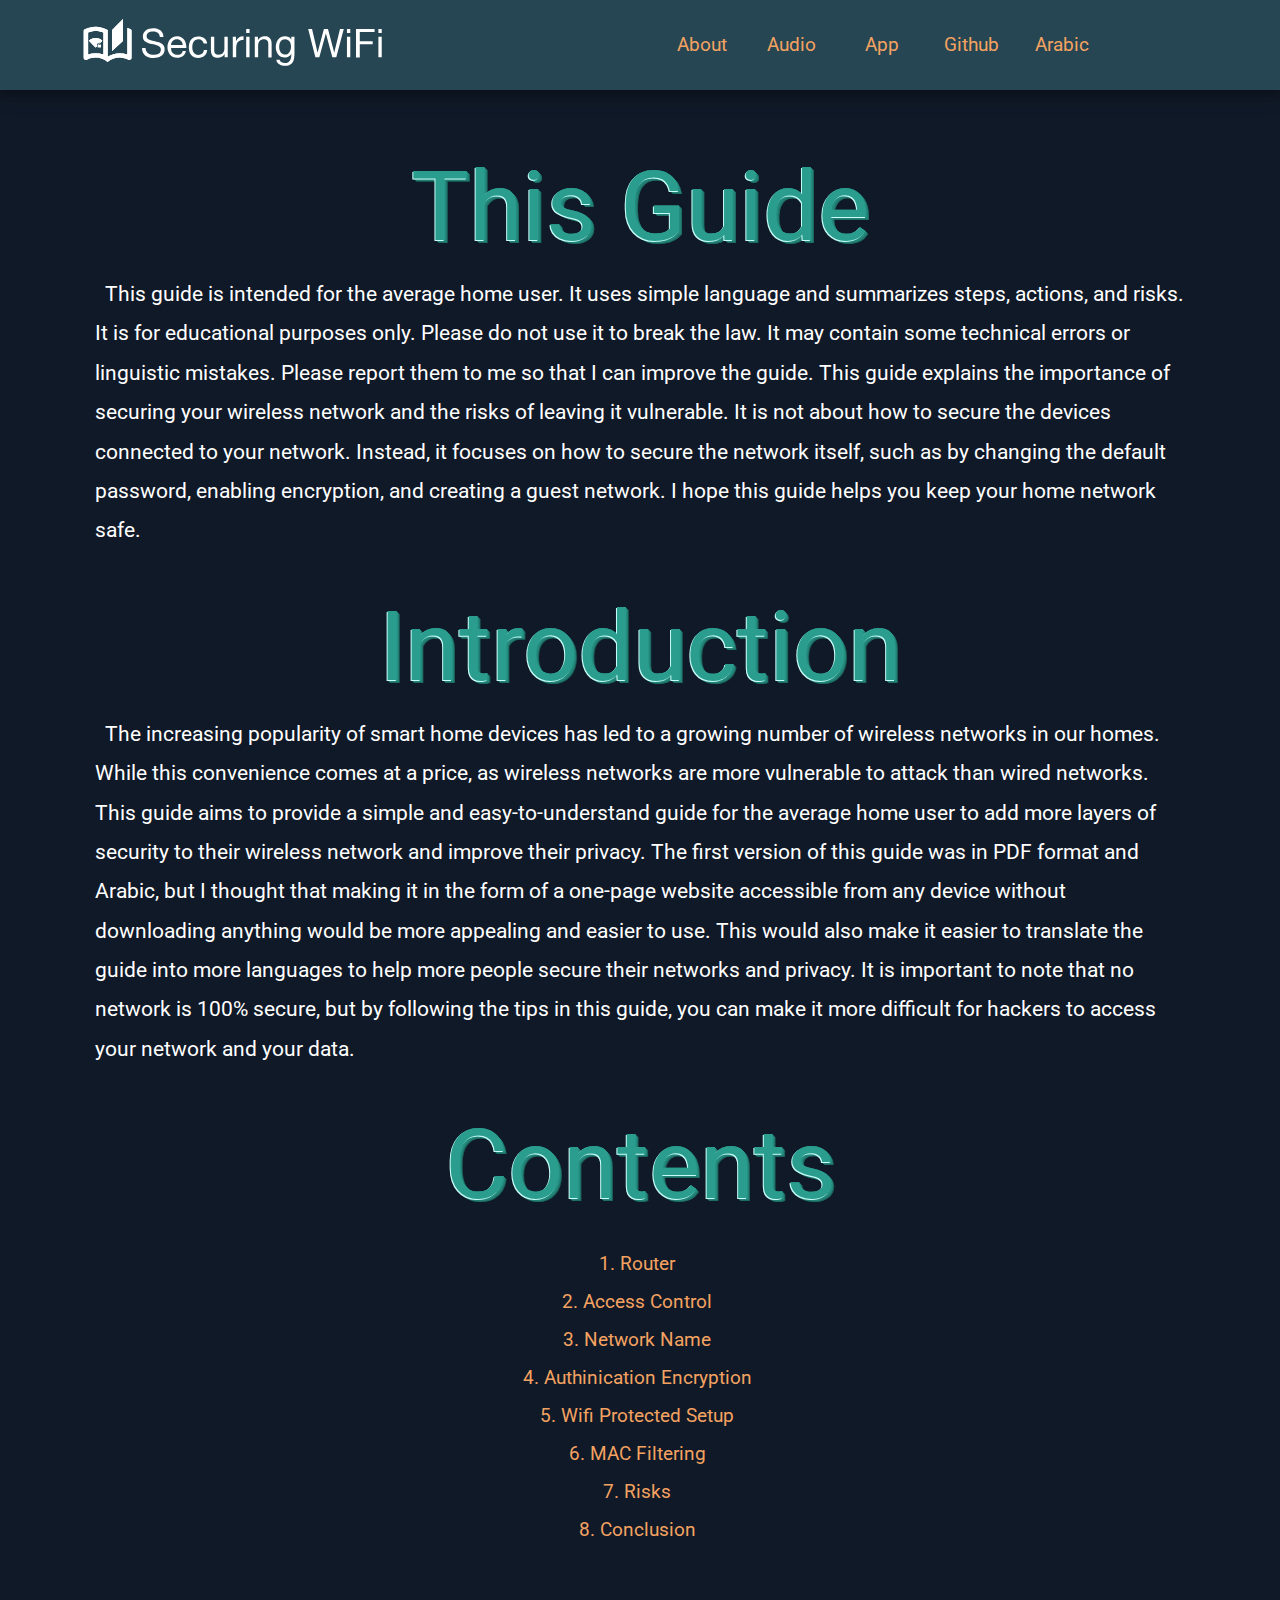
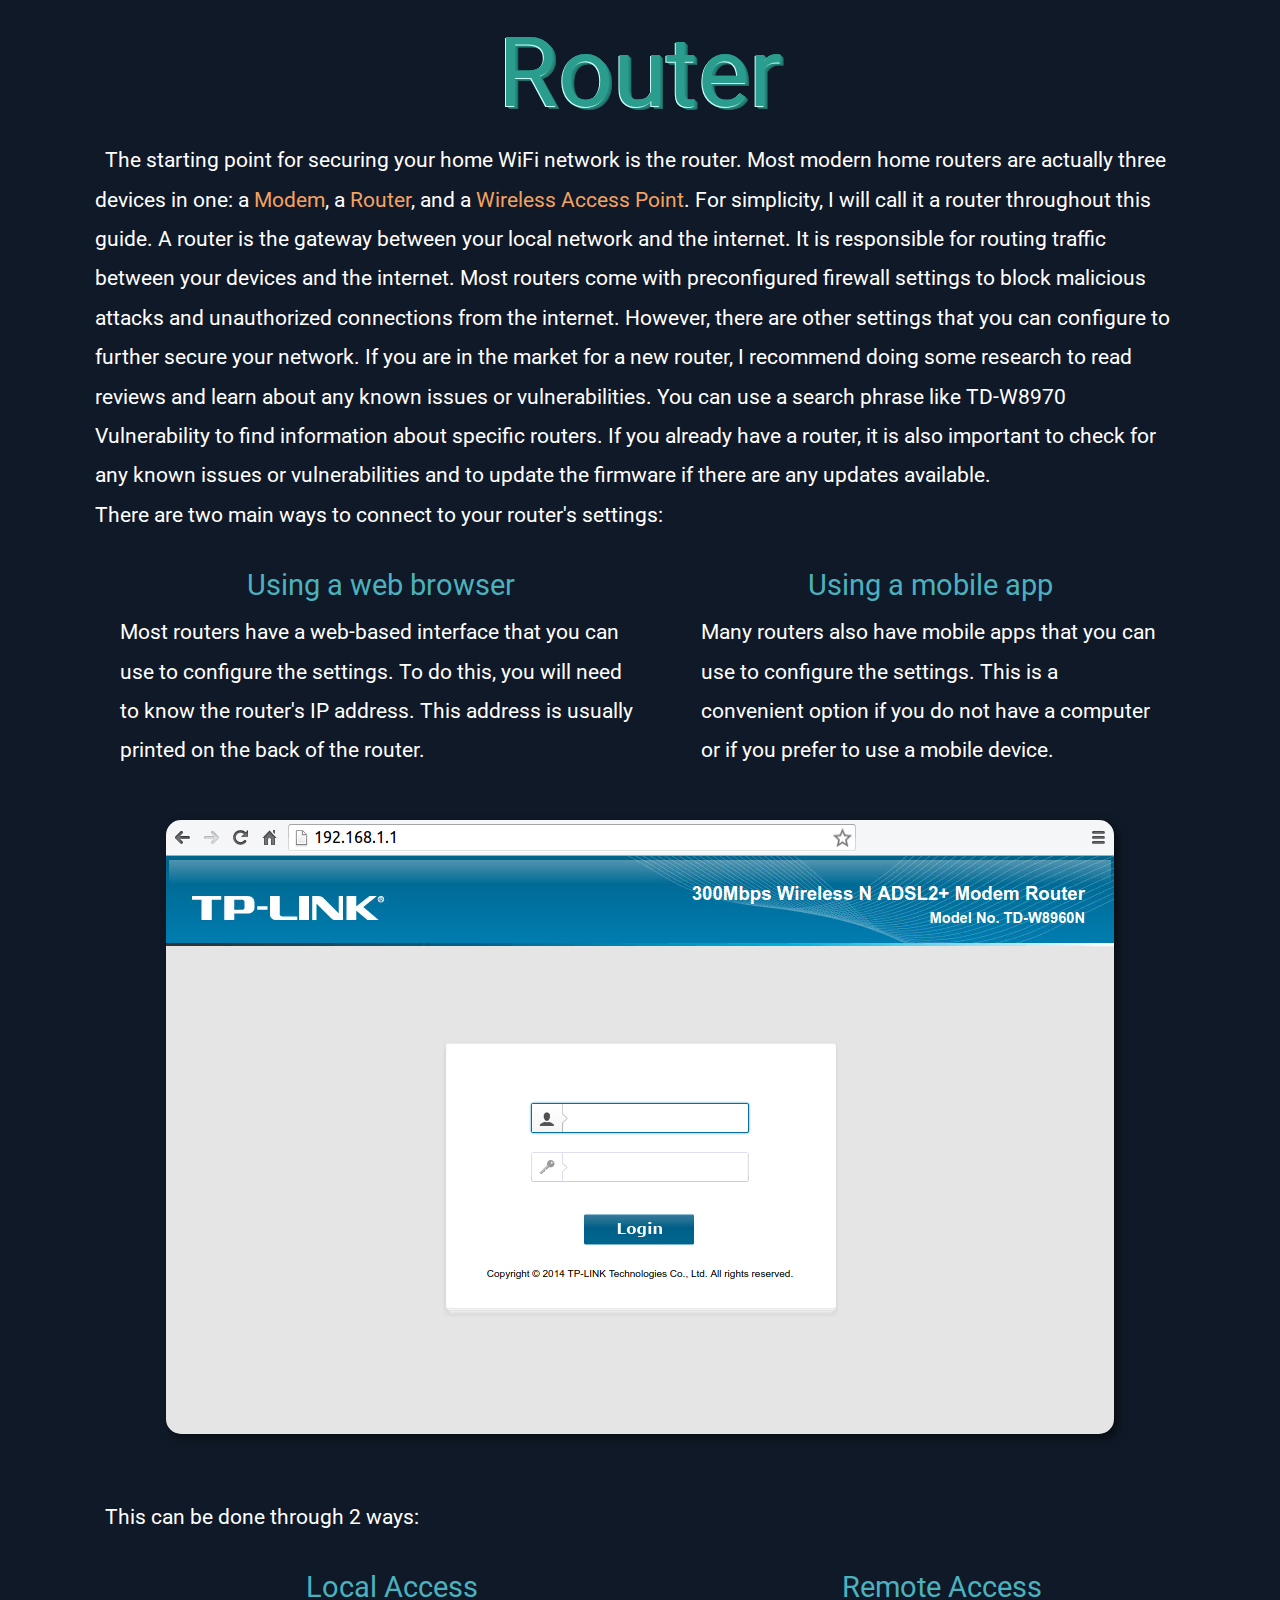
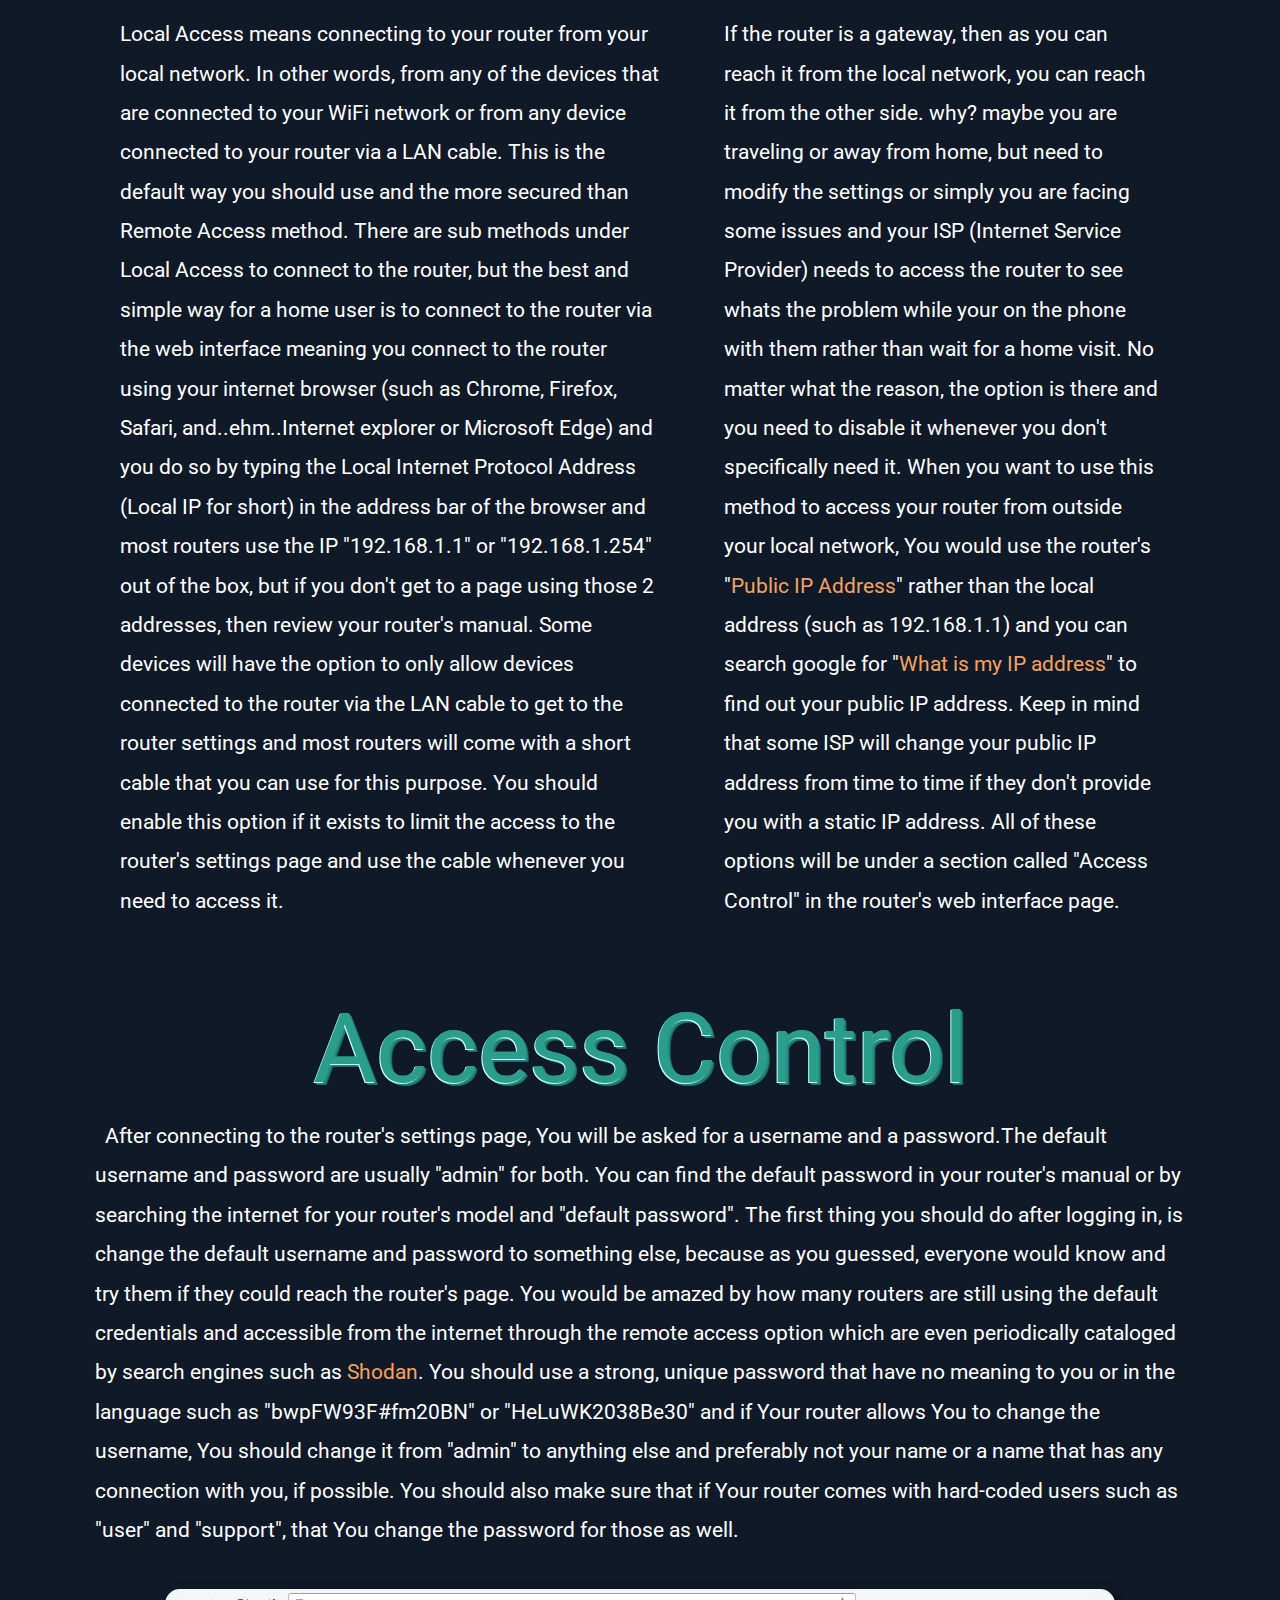
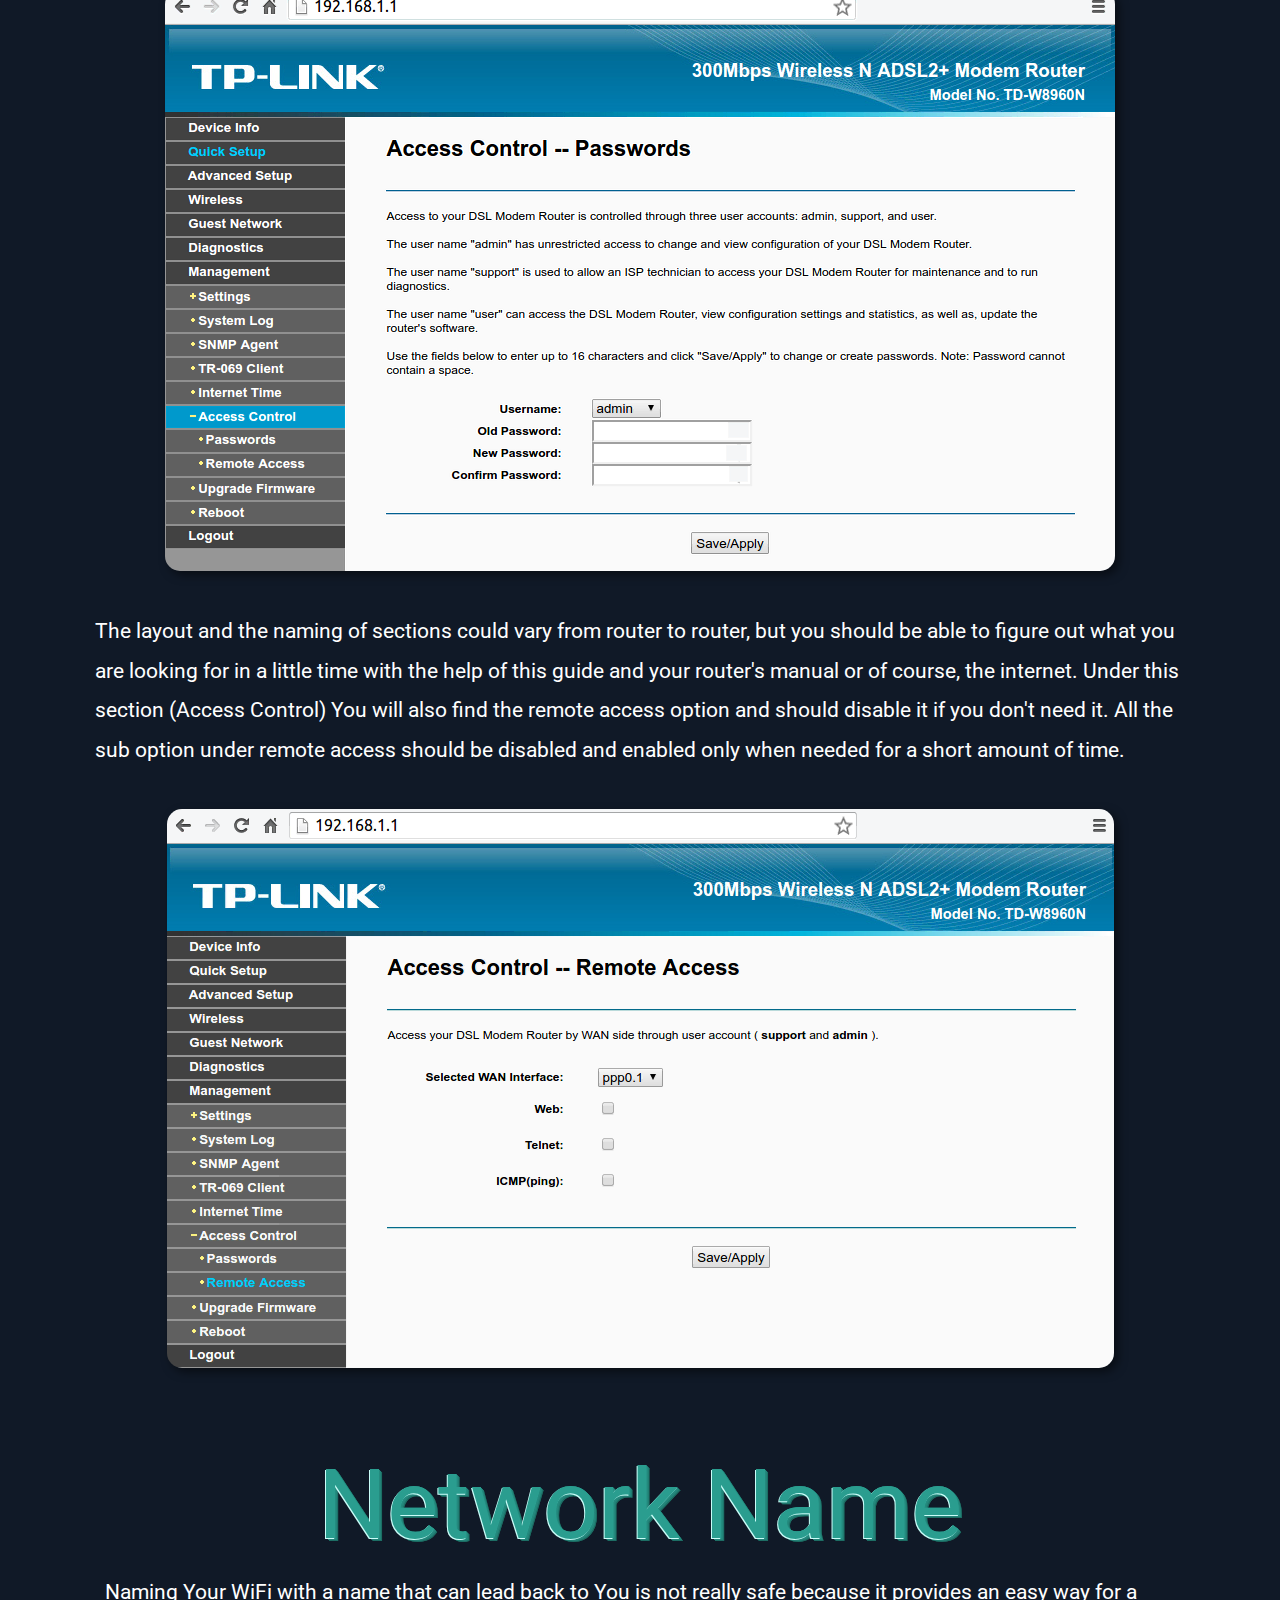
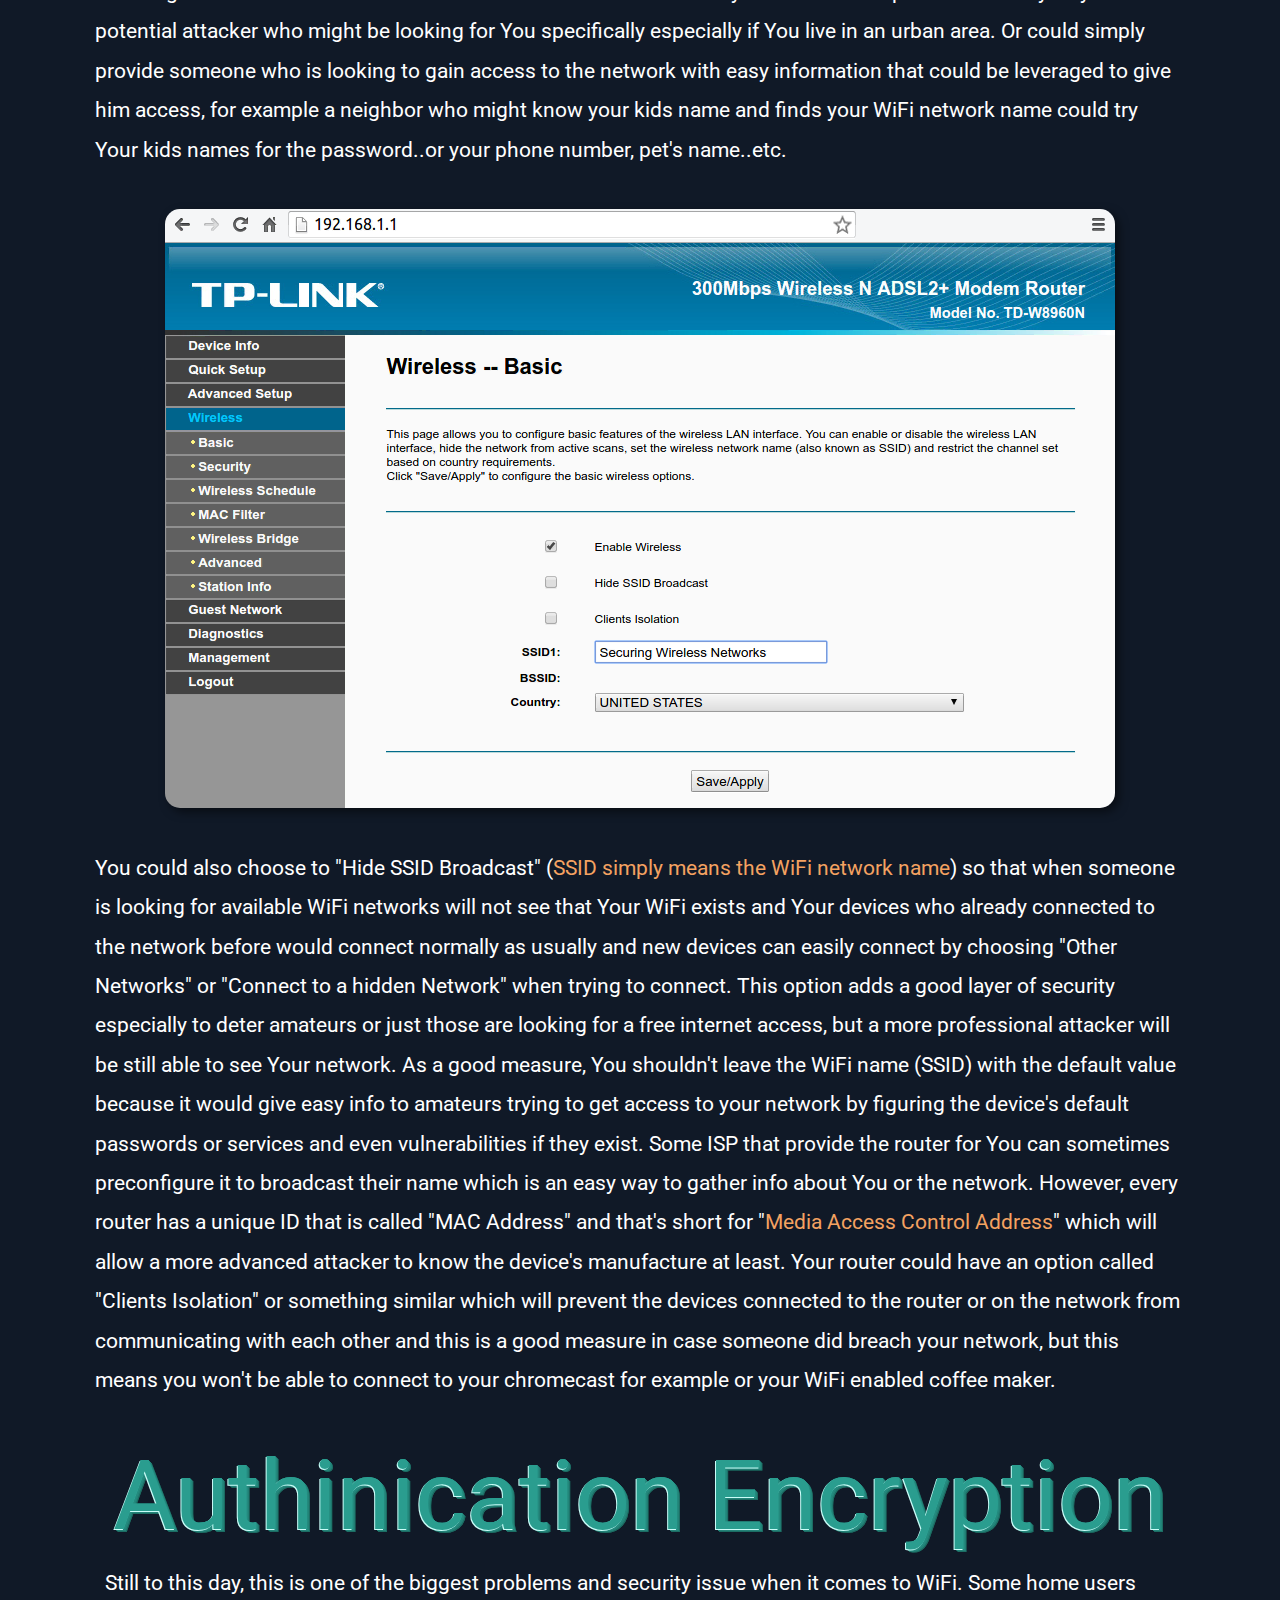
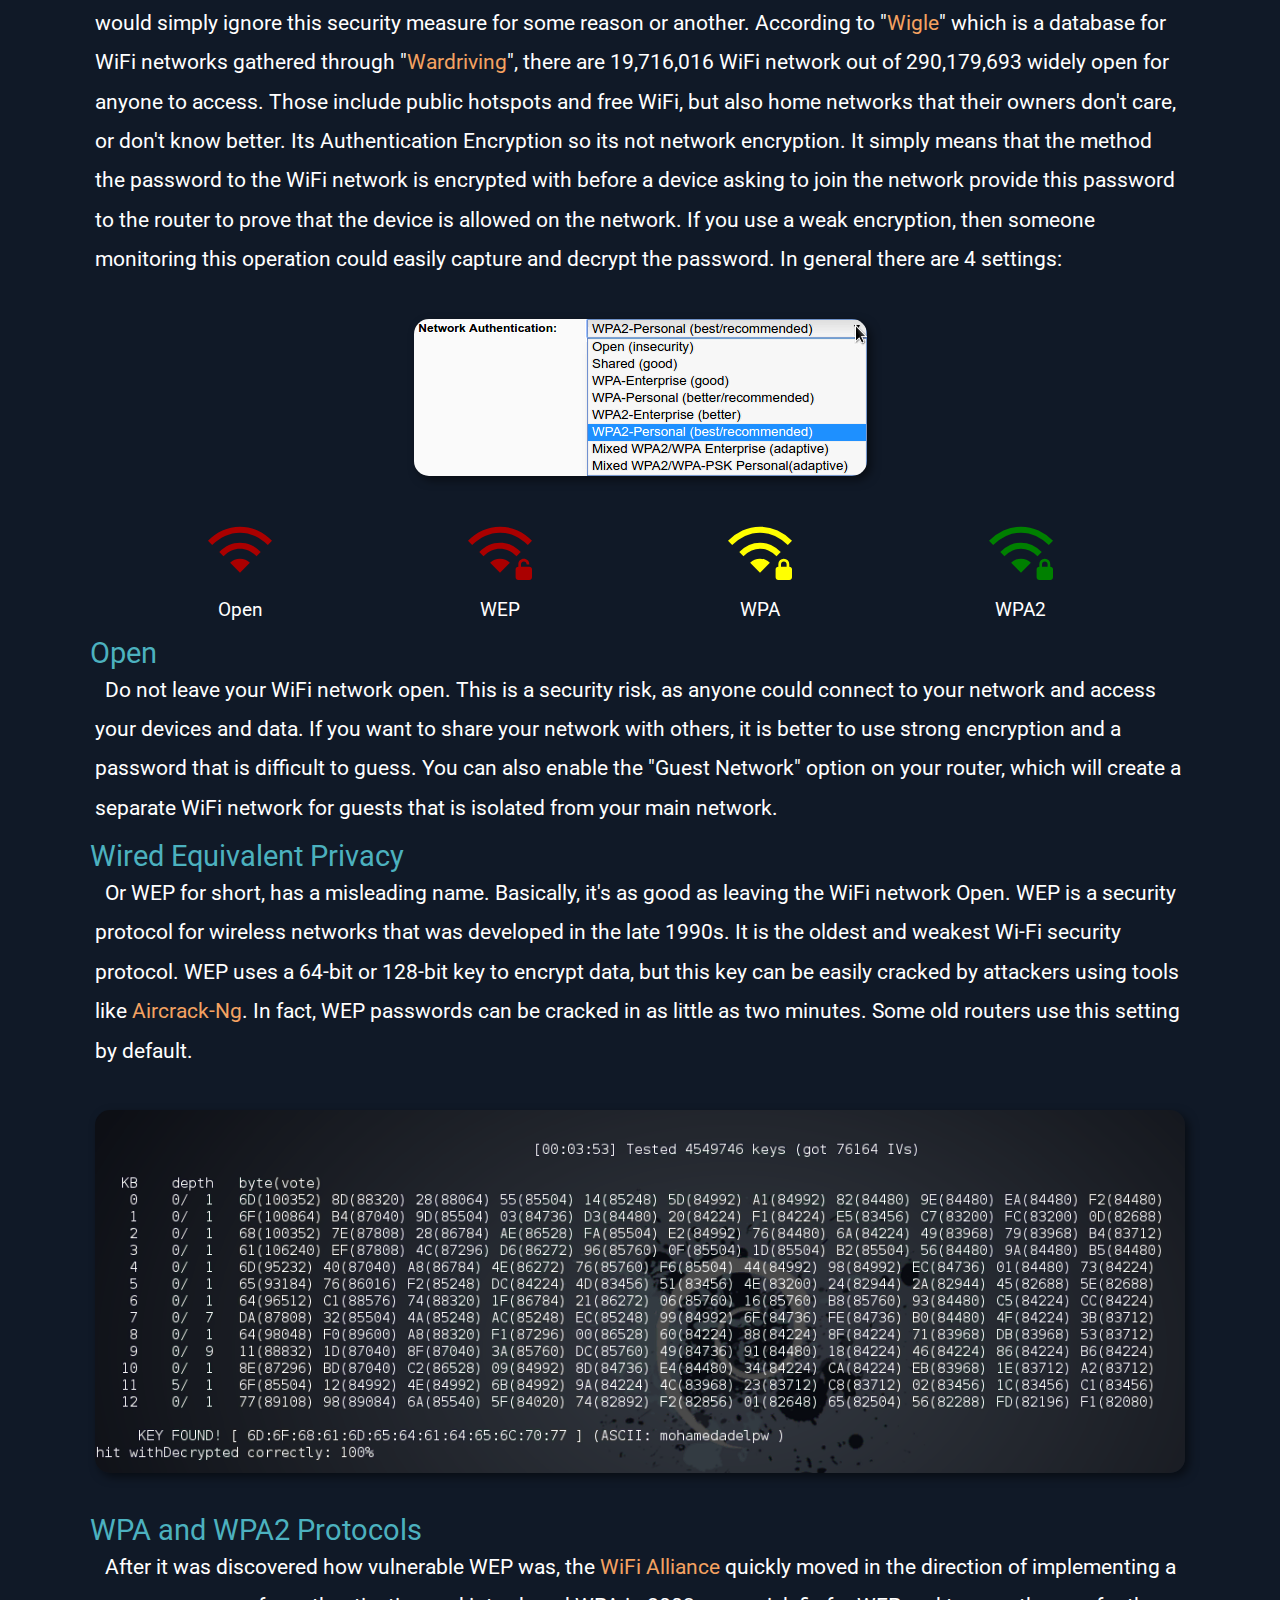
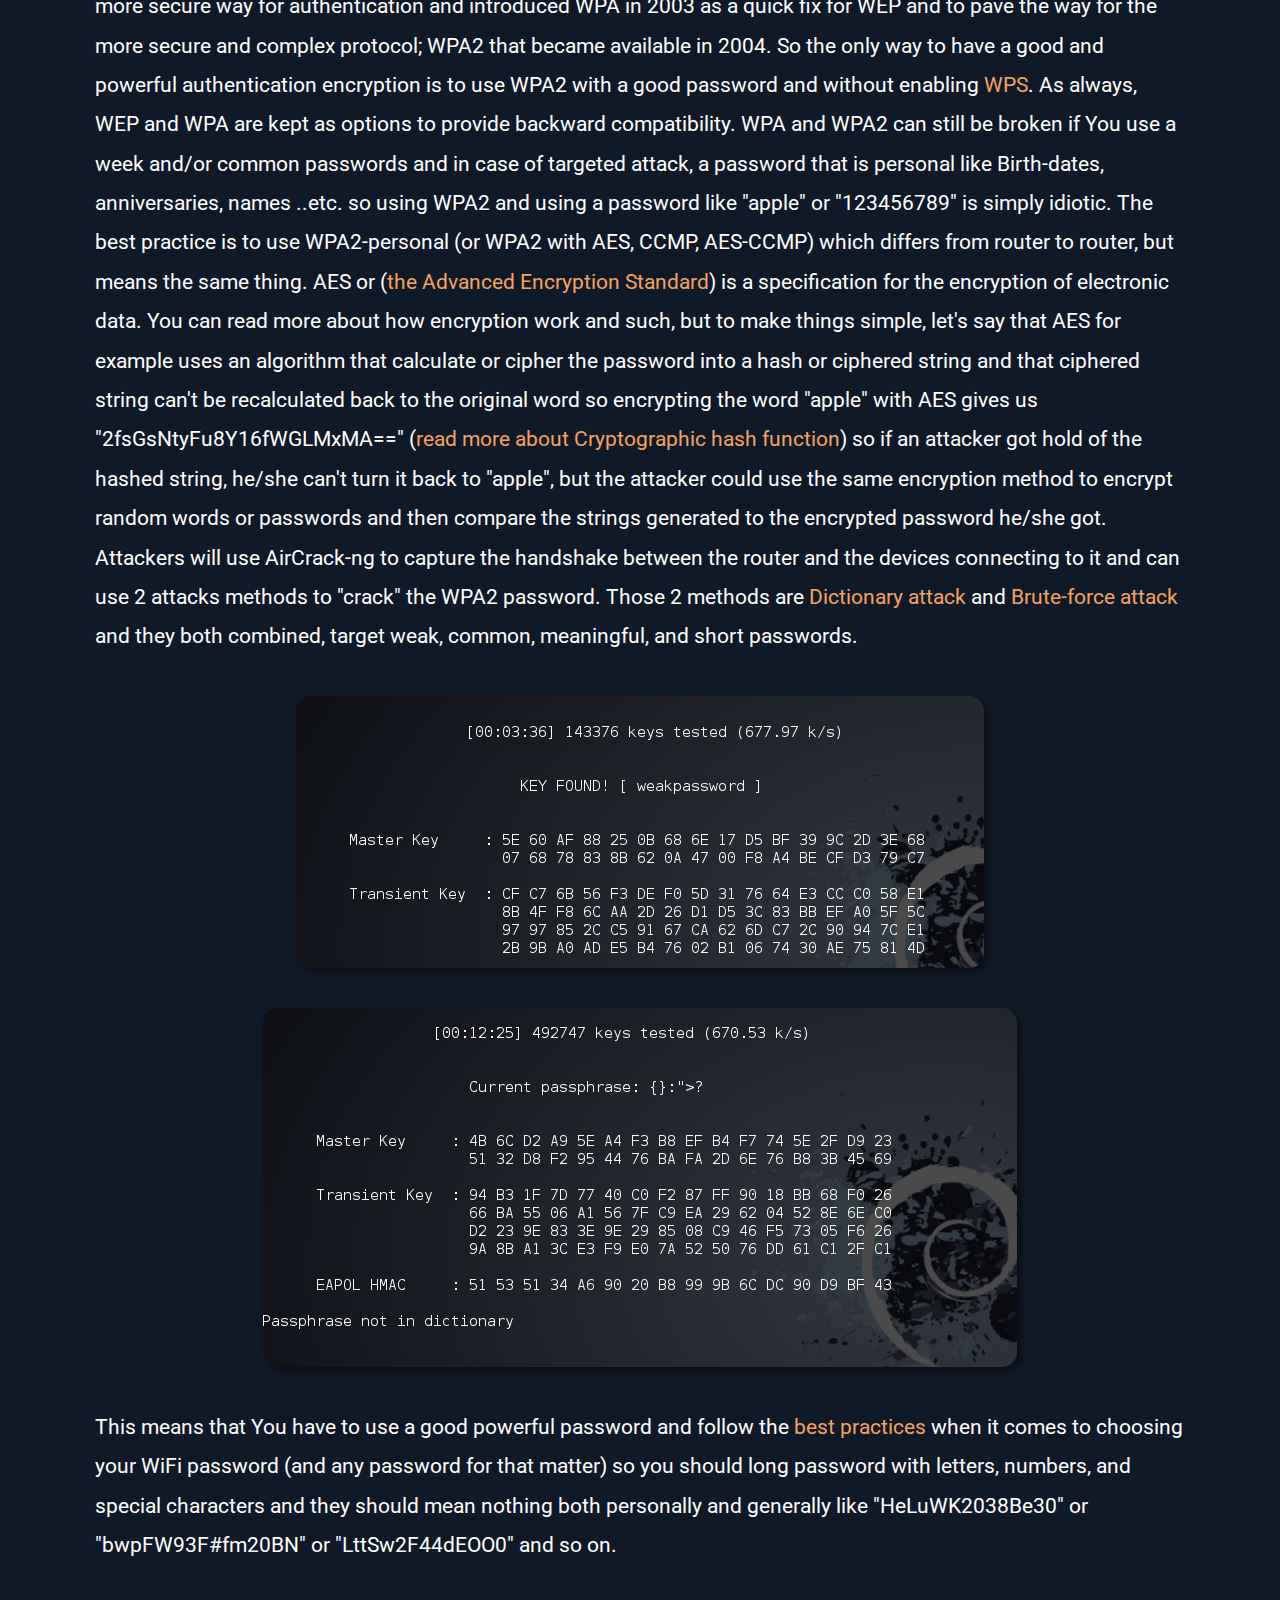
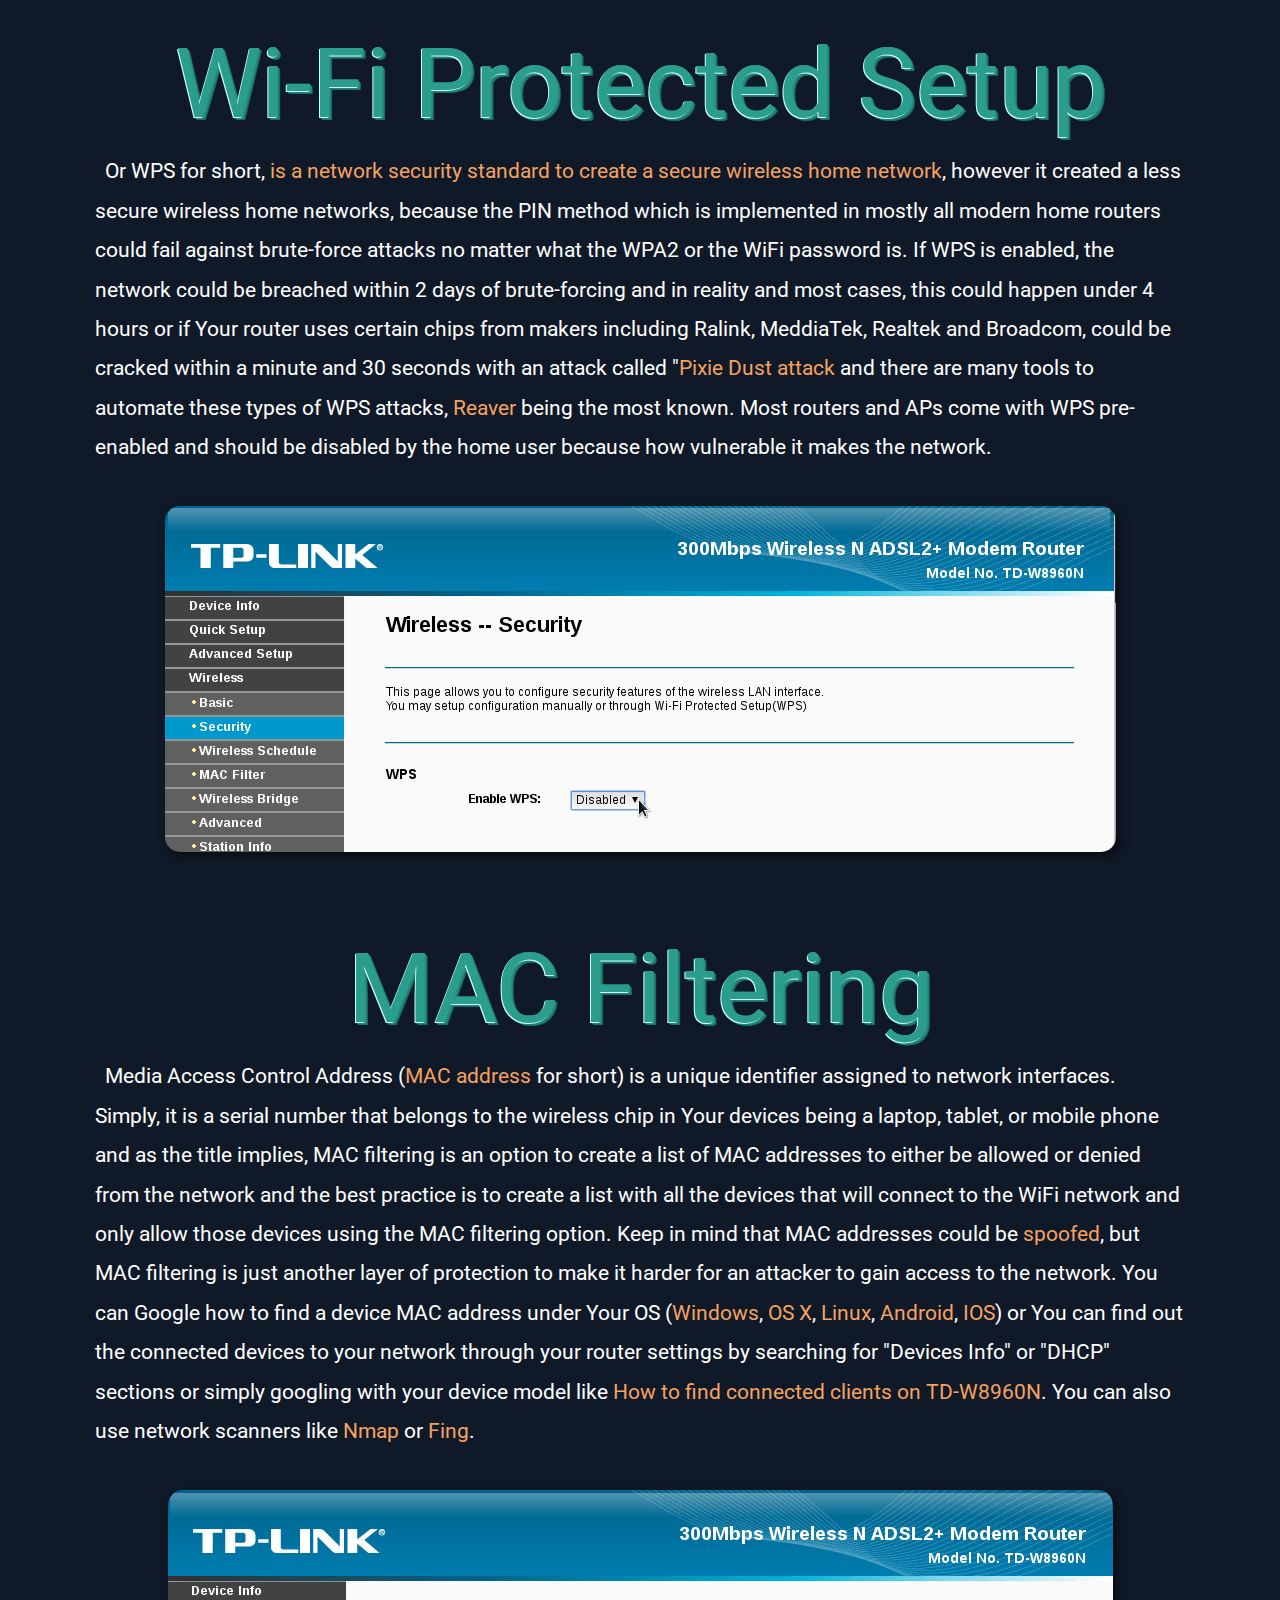
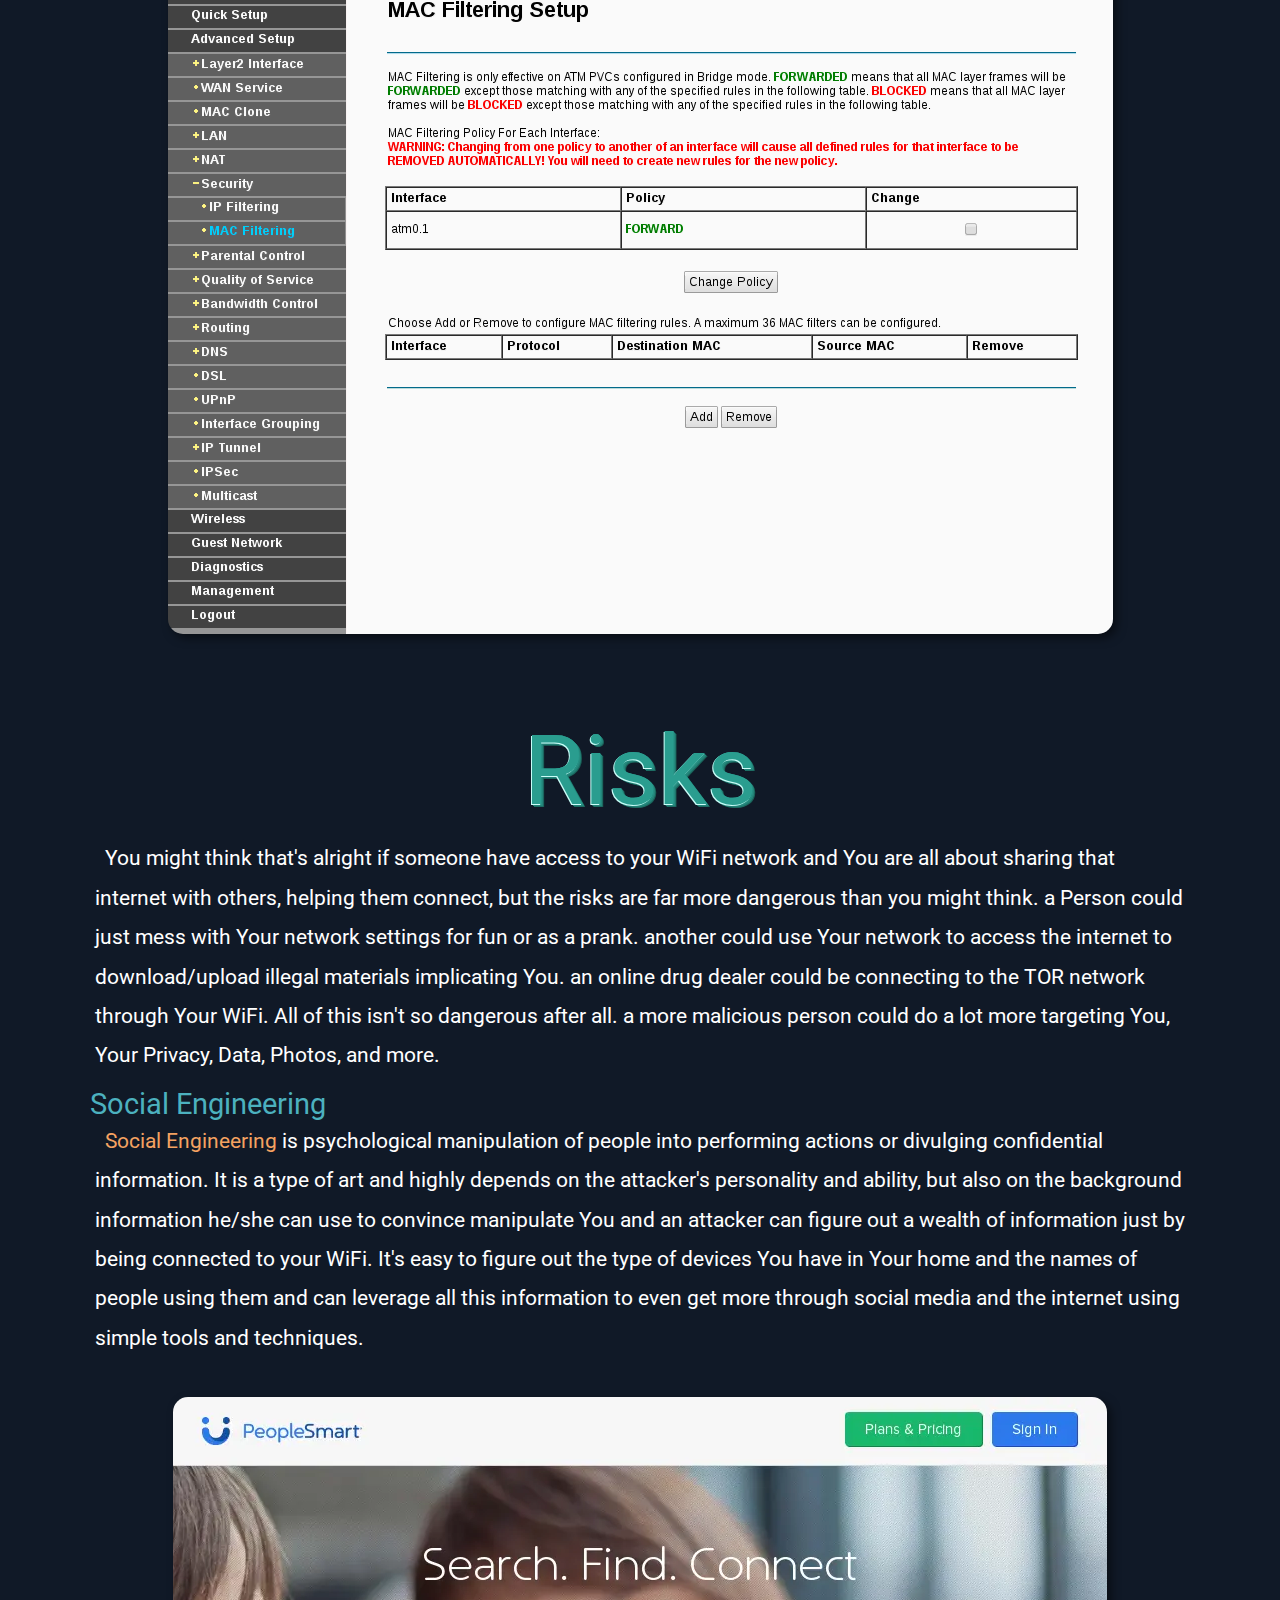
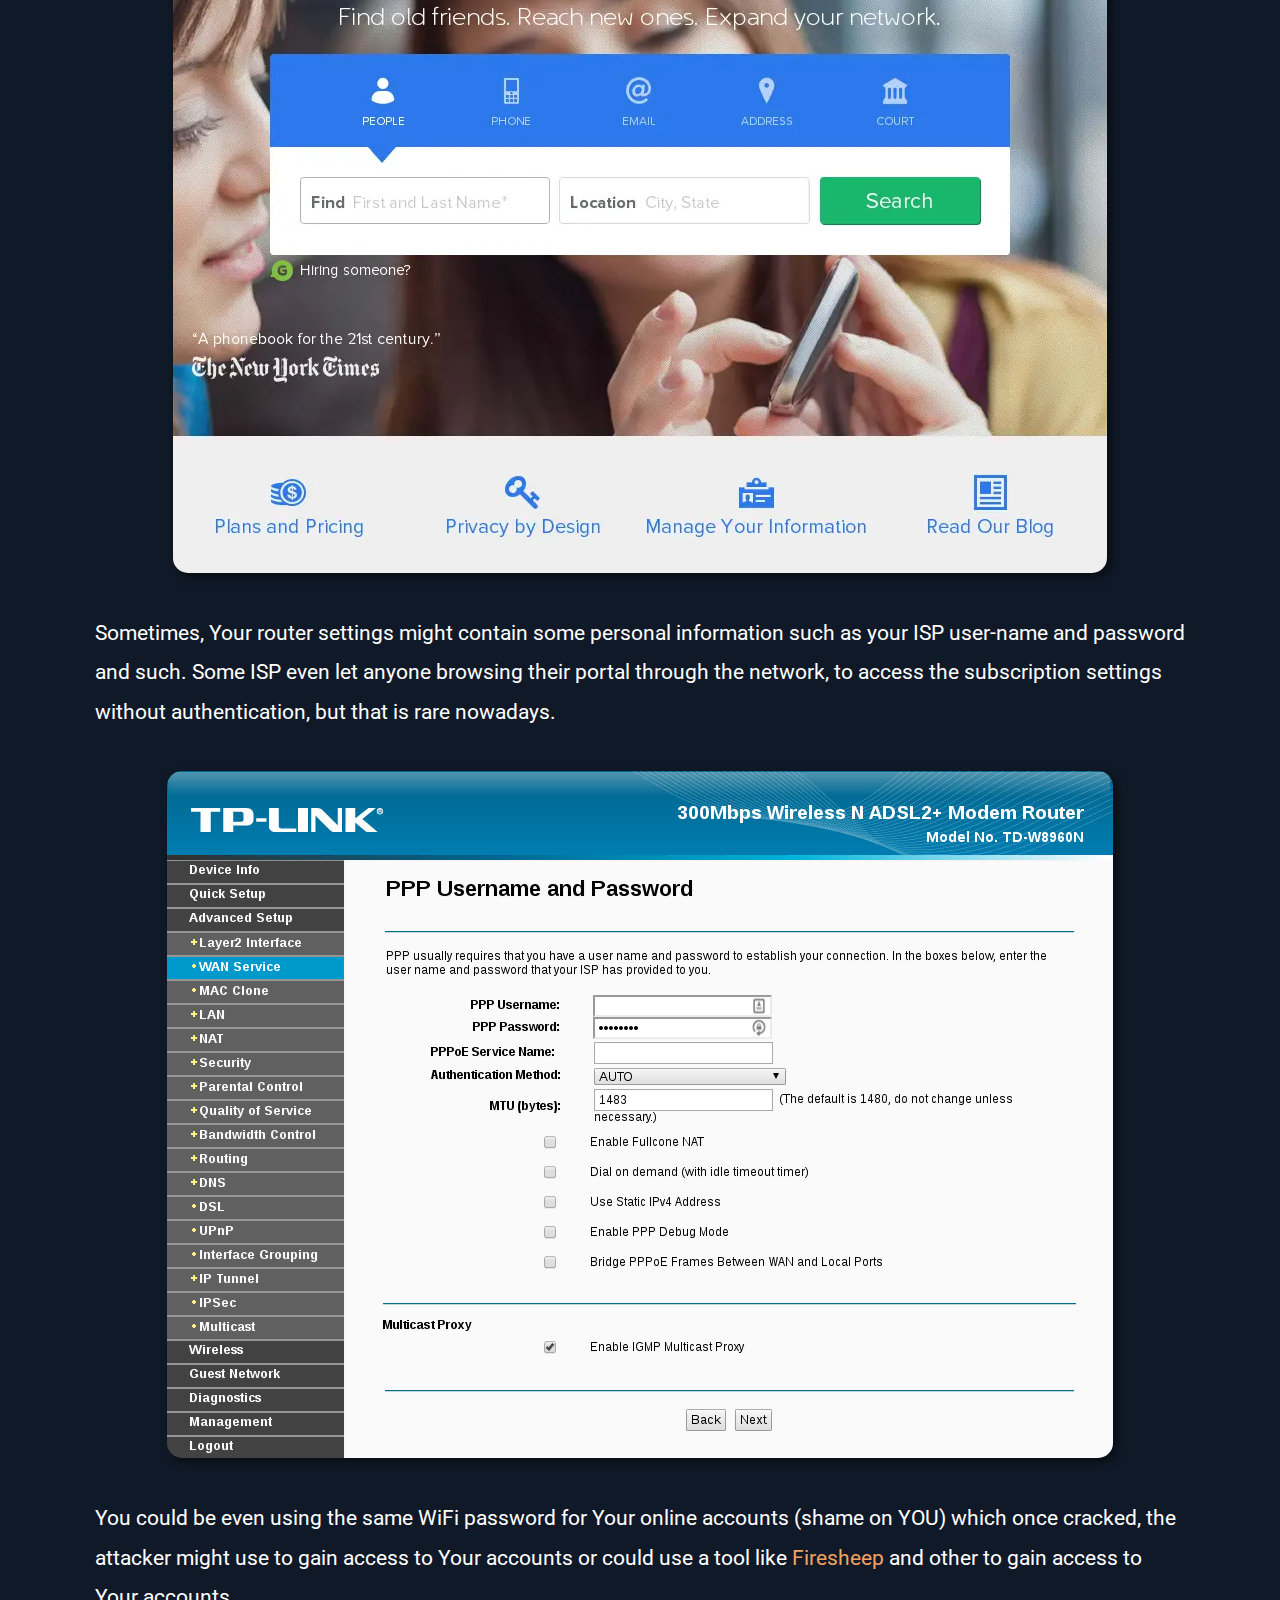
<file: en/index.html>
<!DOCTYPE html>
<html dir="ltr" lang="en">
  <head>
    <meta charset="UTF-8" />
    <meta property="og:title" content="Securing Wireless Networks | Guide" />
    <meta
      property="og:description"
      content="a simple guide aimed at the home user to learn how to secure WiFi networks"
    />
    <meta
      property="og:image"
      content="http://mohamedation.com/securing-wifi/images/opengraph/secure-wifi-og.webp"
    />
    <meta
      property="og:image:secure_url"
      content="https://mohamedation.com/securing-wifi/images/opengraph/secure-wifi-og.webp"
    />
    <meta
      property="og:url"
      content="https://mohamedation.com/securing-wifi/en/index.html"
    />
    <meta property="fb:app_id" content="620143761491578" />
    <meta
      name="viewport"
      content="width=device-width, initial-scale=1; user-scalable=0"
    />
    <link
      rel="apple-touch-icon"
      sizes="180x180"
      href="../images/favicon/apple-touch-icon.png"
    />
    <link
      rel="icon"
      type="image/png"
      sizes="32x32"
      href="../images/favicon/favicon-32x32.png"
    />
    <link
      rel="icon"
      type="image/png"
      sizes="16x16"
      href="../images/favicon/favicon-16x16.png"
    />
    <link rel="manifest" href="../images/favicon/site.webmanifest" />
    <link
      rel="mask-icon"
      href="../images/favicon/safari-pinned-tab.svg"
      color="#5bbad5"
    />
    <link rel="shortcut icon" href="../images/favicon/favicon.ico" />
    <meta name="msapplication-TileColor" content="#101927" />
    <meta
      name="msapplication-config"
      content="/images/favicon/browserconfig.xml"
    />
    <meta name="theme-color" content="#ffffff" />
    <link rel="stylesheet" type="text/css" href="../stylesheet.css" />

    <link rel="preconnect" href="https://fonts.googleapis.com" />
    <link rel="preconnect" href="https://fonts.gstatic.com" crossorigin />
    <link
      href="https://fonts.googleapis.com/css2?family=Cairo:wght@300;400;500&family=Roboto:wght@300;400;500&display=swap"
      rel="stylesheet"
    />
    <title>Securing Wirless Networks | Guide</title>
    <!-- Google tag (gtag.js) -->
    <script
      async
      src="https://www.googletagmanager.com/gtag/js?id=G-6C5C4S875C"
    ></script>
    <script>
      window.dataLayer = window.dataLayer || [];
      function gtag() {
        dataLayer.push(arguments);
      }
      gtag("js", new Date());

      gtag("config", "G-6C5C4S875C");
    </script>
  </head>

  <body>
    <header>
      <div class="header-wrap container-xl">
        <div class="logo">
          <a href="/en/" target="_self"
            ><img src="../images/logo/SecuringWiFi.svg" width="300"
          /></a>
        </div>
        <nav>
          <ul id="main-nav" class="main-menu">
            <li><a href="about.html">About</a></li>
            <li><a href="audio.html">Audio</a></li>
            <li><a href="app.html">App</a></li>
            <li>
              <a href="https://github.com/mohamedation/securing-wifi">Github</a>
            </li>
            <li>
              <a href="../ar/index.html">Arabic</a>
            </li>
            <li class="toggle">
              <a href="javascript:void(0);" class="icon" onclick="nav()">
                <img src="../images/icons/bars.svg" style="width: 36px" />
              </a>
            </li>
          </ul>
        </nav>
      </div>
    </header>
    <main class="content container-xl">
      <h1 id="this guide" class="h-style">This Guide</h1>
      <p>
        This guide is intended for the average home user. It uses simple
        language and summarizes steps, actions, and risks. It is for educational
        purposes only. Please do not use it to break the law. It may contain
        some technical errors or linguistic mistakes. Please report them to me
        so that I can improve the guide. This guide explains the importance of
        securing your wireless network and the risks of leaving it vulnerable.
        It is not about how to secure the devices connected to your network.
        Instead, it focuses on how to secure the network itself, such as by
        changing the default password, enabling encryption, and creating a guest
        network. I hope this guide helps you keep your home network safe.
      </p>

      <h1 id="intro" class="h-style">Introduction</h1>
      <p>
        The increasing popularity of smart home devices has led to a growing
        number of wireless networks in our homes. While this convenience comes
        at a price, as wireless networks are more vulnerable to attack than
        wired networks. This guide aims to provide a simple and
        easy-to-understand guide for the average home user to add more layers of
        security to their wireless network and improve their privacy. The first
        version of this guide was in PDF format and Arabic, but I thought that
        making it in the form of a one-page website accessible from any device
        without downloading anything would be more appealing and easier to use.
        This would also make it easier to translate the guide into more
        languages to help more people secure their networks and privacy. It is
        important to note that no network is 100% secure, but by following the
        tips in this guide, you can make it more difficult for hackers to access
        your network and your data.
      </p>

      <h1 id="contents" class="h-style">Contents</h1>
      <ol type="1" class="contents-list">
        <li><a href="#router">Router</a></li>
        <li><a href="#access control">Access Control</a></li>
        <li><a href="#network name">Network Name</a></li>
        <li><a href="#encryption">Authinication Encryption</a></li>
        <li><a href="#WPS">Wifi Protected Setup</a></li>
        <li><a href="#mac">MAC Filtering</a></li>
        <li><a href="#risks">Risks</a></li>
        <li><a href="#conclusion">Conclusion</a></li>
      </ol>

      <h1 id="router" class="h-style">Router</h1>
      <p>
        The starting point for securing your home WiFi network is the router.
        Most modern home routers are actually three devices in one: a
        <a href="https://en.wikipedia.org/wiki/Modem" target="_blank">Modem</a>,
        a
        <a
          href="https://en.wikipedia.org/wiki/Router_(computing)"
          target="_blank"
          >Router</a
        >, and a
        <a
          href="https://en.wikipedia.org/wiki/Wireless_access_point"
          target="_blank"
          >Wireless Access Point</a
        >. For simplicity, I will call it a router throughout this guide. A
        router is the gateway between your local network and the internet. It is
        responsible for routing traffic between your devices and the internet.
        Most routers come with preconfigured firewall settings to block
        malicious attacks and unauthorized connections from the internet.
        However, there are other settings that you can configure to further
        secure your network. If you are in the market for a new router, I
        recommend doing some research to read reviews and learn about any known
        issues or vulnerabilities. You can use a search phrase like TD-W8970
        Vulnerability to find information about specific routers. If you already
        have a router, it is also important to check for any known issues or
        vulnerabilities and to update the firmware if there are any updates
        available.<br />
        There are two main ways to connect to your router's settings:
      </p>
      <div class="col-2">
        <div class="col">
          <h2>Using a web browser</h2>
          <p>
            Most routers have a web-based interface that you can use to
            configure the settings. To do this, you will need to know the
            router's IP address. This address is usually printed on the back of
            the router.
          </p>
        </div>
        <div class="col">
          <h2>Using a mobile app</h2>
          <p>
            Many routers also have mobile apps that you can use to configure the
            settings. This is a convenient option if you do not have a computer
            or if you prefer to use a mobile device.
          </p>
        </div>
      </div>
      <img class="info-img" src="../images/content/local-router-access.webp" />
      <br />
      <p>This can be done through 2 ways:</p>
      <div class="col-2">
        <div class="col">
          <h2>Local Access</h2>
          <p>
            Local Access means connecting to your router from your local
            network. In other words, from any of the devices that are connected
            to your WiFi network or from any device connected to your router via
            a LAN cable. This is the default way you should use and the more
            secured than Remote Access method. There are sub methods under Local
            Access to connect to the router, but the best and simple way for a
            home user is to connect to the router via the web interface meaning
            you connect to the router using your internet browser (such as
            Chrome, Firefox, Safari, and..ehm..Internet explorer or Microsoft
            Edge) and you do so by typing the Local Internet Protocol Address
            (Local IP for short) in the address bar of the browser and most
            routers use the IP "192.168.1.1" or "192.168.1.254" out of the box,
            but if you don't get to a page using those 2 addresses, then review
            your router's manual. Some devices will have the option to only
            allow devices connected to the router via the LAN cable to get to
            the router settings and most routers will come with a short cable
            that you can use for this purpose. You should enable this option if
            it exists to limit the access to the router's settings page and use
            the cable whenever you need to access it.
          </p>
        </div>
        <div class="col">
          <h2>Remote Access</h2>
          <p>
            If the router is a gateway, then as you can reach it from the local
            network, you can reach it from the other side. why? maybe you are
            traveling or away from home, but need to modify the settings or
            simply you are facing some issues and your ISP (Internet Service
            Provider) needs to access the router to see whats the problem while
            your on the phone with them rather than wait for a home visit. No
            matter what the reason, the option is there and you need to disable
            it whenever you don't specifically need it. When you want to use
            this method to access your router from outside your local network,
            You would use the router's "<a
              href="https://en.wikipedia.org/wiki/IP_address"
              target="_blank"
              >Public IP Address</a
            >" rather than the local address (such as 192.168.1.1) and you can
            search google for "<a
              href="https://www.google.com/search?q=What+is+my+IP+address"
              target="_blank"
              >What is my IP address</a
            >" to find out your public IP address. Keep in mind that some ISP
            will change your public IP address from time to time if they don't
            provide you with a static IP address. All of these options will be
            under a section called "Access Control" in the router's web
            interface page.
          </p>
        </div>
      </div>

      <h1 id="access control" class="h-style">Access Control</h1>
      <p>
        After connecting to the router's settings page, You will be asked for a
        username and a password.The default username and password are usually
        "admin" for both. You can find the default password in your router's
        manual or by searching the internet for your router's model and "default
        password". The first thing you should do after logging in, is change the
        default username and password to something else, because as you guessed,
        everyone would know and try them if they could reach the router's page.
        You would be amazed by how many routers are still using the default
        credentials and accessible from the internet through the remote access
        option which are even periodically cataloged by search engines such as
        <a href="https://www.shodan.io/search?query=router" target="_blank"
          >Shodan</a
        >. You should use a strong, unique password that have no meaning to you
        or in the language such as "bwpFW93F#fm20BN" or "HeLuWK2038Be30" and if
        Your router allows You to change the username, You should change it from
        "admin" to anything else and preferably not your name or a name that has
        any connection with you, if possible. You should also make sure that if
        Your router comes with hard-coded users such as "user" and "support",
        that You change the password for those as well.
        <img
          class="info-img"
          src="../images/content/management-access-control.webp"
        />
        The layout and the naming of sections could vary from router to router,
        but you should be able to figure out what you are looking for in a
        little time with the help of this guide and your router's manual or of
        course, the internet. Under this section (Access Control) You will also
        find the remote access option and should disable it if you don't need
        it. All the sub option under remote access should be disabled and
        enabled only when needed for a short amount of time.
        <img
          class="info-img"
          src="../images/content/management-remote-access.webp"
        />
      </p>

      <h1 id="network name" class="h-style">Network Name</h1>
      <p>
        Naming Your WiFi with a name that can lead back to You is not really
        safe because it provides an easy way for a potential attacker who might
        be looking for You specifically especially if You live in an urban area.
        Or could simply provide someone who is looking to gain access to the
        network with easy information that could be leveraged to give him
        access, for example a neighbor who might know your kids name and finds
        your WiFi network name could try Your kids names for the password..or
        your phone number, pet's name..etc.
        <img class="info-img" src="../images/content/wireless-name.webp" /> You
        could also choose to "Hide SSID Broadcast" (<a
          href="https://en.wikipedia.org/wiki/Service_set_(802.11_network)"
          target="_blank"
          >SSID simply means the WiFi network name</a
        >) so that when someone is looking for available WiFi networks will not
        see that Your WiFi exists and Your devices who already connected to the
        network before would connect normally as usually and new devices can
        easily connect by choosing "Other Networks" or "Connect to a hidden
        Network" when trying to connect. This option adds a good layer of
        security especially to deter amateurs or just those are looking for a
        free internet access, but a more professional attacker will be still
        able to see Your network. As a good measure, You shouldn't leave the
        WiFi name (SSID) with the default value because it would give easy info
        to amateurs trying to get access to your network by figuring the
        device's default passwords or services and even vulnerabilities if they
        exist. Some ISP that provide the router for You can sometimes
        preconfigure it to broadcast their name which is an easy way to gather
        info about You or the network. However, every router has a unique ID
        that is called "MAC Address" and that's short for "<a
          href="https://en.wikipedia.org/wiki/MAC_address"
          target="_blank"
          >Media Access Control Address</a
        >" which will allow a more advanced attacker to know the device's
        manufacture at least. Your router could have an option called "Clients
        Isolation" or something similar which will prevent the devices connected
        to the router or on the network from communicating with each other and
        this is a good measure in case someone did breach your network, but this
        means you won't be able to connect to your chromecast for example or
        your WiFi enabled coffee maker.
      </p>

      <h1 id="encryption" class="h-style">Authinication Encryption</h1>
      <p>
        Still to this day, this is one of the biggest problems and security
        issue when it comes to WiFi. Some home users would simply ignore this
        security measure for some reason or another. According to "<a
          href="https://wigle.net/stats"
          target="_blank"
          >Wigle</a
        >" which is a database for WiFi networks gathered through "<a
          href="https://en.wikipedia.org/wiki/Wardriving"
          target="_blank"
          >Wardriving</a
        >", there are 19,716,016 WiFi network out of 290,179,693 widely open for
        anyone to access. Those include public hotspots and free WiFi, but also
        home networks that their owners don't care, or don't know better. Its
        Authentication Encryption so its not network encryption. It simply means
        that the method the password to the WiFi network is encrypted with
        before a device asking to join the network provide this password to the
        router to prove that the device is allowed on the network. If you use a
        weak encryption, then someone monitoring this operation could easily
        capture and decrypt the password. In general there are 4 settings:
        <img
          class="info-img"
          src="../images/content/wireless-encryption-type2.webp"
        />
      </p>
      <ul class="enc-typ">
        <li><img src="../images/icons/wifi-open.svg" width="64" />Open</li>
        <li><img src="../images/icons/wifi-web.svg" width="64" />WEP</li>
        <li><img src="../images/icons/wifi-wpa.svg" width="64" />WPA</li>
        <li><img src="../images/icons/wifi-wpa2.svg" width="64" />WPA2</li>
      </ul>

      <h2 id="open">Open</h2>
      <p>
        Do not leave your WiFi network open. This is a security risk, as anyone
        could connect to your network and access your devices and data. If you
        want to share your network with others, it is better to use strong
        encryption and a password that is difficult to guess. You can also
        enable the "Guest Network" option on your router, which will create a
        separate WiFi network for guests that is isolated from your main
        network.
      </p>

      <h2 id="wep">Wired Equivalent Privacy</h2>
      <p>
        Or WEP for short, has a misleading name. Basically, it's as good as
        leaving the WiFi network Open. WEP is a security protocol for wireless
        networks that was developed in the late 1990s. It is the oldest and
        weakest Wi-Fi security protocol. WEP uses a 64-bit or 128-bit key to
        encrypt data, but this key can be easily cracked by attackers using
        tools like
        <a href="https://www.aircrack-ng.org/" target="_blank">Aircrack-Ng</a>.
        In fact, WEP passwords can be cracked in as little as two minutes. Some
        old routers use this setting by default.
        <img class="info-img" src="../images/content/WEP.webp" />
      </p>

      <h2 id="wpa">WPA and WPA2 Protocols</h2>
      <p>
        After it was discovered how vulnerable WEP was, the
        <a href="https://en.wikipedia.org/wiki/Wi-Fi_Alliance" target="_blank"
          >WiFi Alliance</a
        >
        quickly moved in the direction of implementing a more secure way for
        authentication and introduced WPA in 2003 as a quick fix for WEP and to
        pave the way for the more secure and complex protocol; WPA2 that became
        available in 2004. So the only way to have a good and powerful
        authentication encryption is to use WPA2 with a good password and
        without enabling <a href="#WPS">WPS</a>. As always, WEP and WPA are kept
        as options to provide backward compatibility. WPA and WPA2 can still be
        broken if You use a week and/or common passwords and in case of targeted
        attack, a password that is personal like Birth-dates, anniversaries,
        names ..etc. so using WPA2 and using a password like "apple" or
        "123456789" is simply idiotic. The best practice is to use WPA2-personal
        (or WPA2 with AES, CCMP, AES-CCMP) which differs from router to router,
        but means the same thing. AES or (<a
          href="https://en.wikipedia.org/wiki/Advanced_Encryption_Standard"
          target="_blank"
          >the Advanced Encryption Standard</a
        >) is a specification for the encryption of electronic data. You can
        read more about how encryption work and such, but to make things simple,
        let's say that AES for example uses an algorithm that calculate or
        cipher the password into a hash or ciphered string and that ciphered
        string can't be recalculated back to the original word so encrypting the
        word "apple" with AES gives us "2fsGsNtyFu8Y16fWGLMxMA==" (<a
          href="https://en.wikipedia.org/wiki/Cryptographic_hash_function"
          target="_blank"
          >read more about Cryptographic hash function</a
        >) so if an attacker got hold of the hashed string, he/she can't turn it
        back to "apple", but the attacker could use the same encryption method
        to encrypt random words or passwords and then compare the strings
        generated to the encrypted password he/she got. Attackers will use
        AirCrack-ng to capture the handshake between the router and the devices
        connecting to it and can use 2 attacks methods to "crack" the WPA2
        password. Those 2 methods are
        <a
          href="https://en.wikipedia.org/wiki/Dictionary_attack"
          target="_blank"
          >Dictionary attack</a
        >
        and
        <a
          href="https://en.wikipedia.org/wiki/Brute-force_attack"
          target="_blank"
          >Brute-force attack</a
        >
        and they both combined, target weak, common, meaningful, and short
        passwords.
        <img class="info-img" src="../images/content/WPAbp.webp" />
        <img class="info-img" src="../images/content/WPAgp.webp" /> This means
        that You have to use a good powerful password and follow the
        <a
          href="https://krebsonsecurity.com/password-dos-and-donts/"
          target="_blank"
          >best practices</a
        >
        when it comes to choosing your WiFi password (and any password for that
        matter) so you should long password with letters, numbers, and special
        characters and they should mean nothing both personally and generally
        like "HeLuWK2038Be30" or "bwpFW93F#fm20BN‬‬" or "LttSw2F44dEOO0‬‬" and
        so on.
      </p>
      ‫‪

      <h1 id="WPS" class="h-style">Wi-Fi Protected Setup</h1>
      <p>
        Or WPS for short,
        <a
          href="https://en.wikipedia.org/wiki/Wi-Fi_Protected_Setup"
          target="_blank"
          >is a network security standard to create a secure wireless home
          network</a
        >, however it created a less secure wireless home networks, because the
        PIN method which is implemented in mostly all modern home routers could
        fail against brute-force attacks no matter what the WPA2 or the WiFi
        password is. If WPS is enabled, the network could be breached within 2
        days of brute-forcing and in reality and most cases, this could happen
        under 4 hours or if Your router uses certain chips from makers including
        Ralink, MeddiaTek, Realtek and Broadcom, could be cracked within a
        minute and 30 seconds with an attack called "<a
          href="https://en.wikipedia.org/wiki/Wi-Fi_Protected_Setup#Offline_brute-force_attack"
          target="_blank"
          >Pixie Dust attack</a
        >
        and there are many tools to automate these types of WPS attacks,
        <a href="https://github.com/t6x/reaver-wps-fork-t6x" target="_blank"
          >Reaver</a
        >
        being the most known. Most routers and APs come with WPS pre-enabled and
        should be disabled by the home user because how vulnerable it makes the
        network. <img class="info-img" src="../images/content/wps.webp" />
      </p>

      <h1 id="mac" class="h-style">MAC Filtering</h1>
      <p>
        Media Access Control Address (<a
          href="https://en.wikipedia.org/wiki/MAC_address"
          target="_blank"
          >MAC address</a
        >
        for short) is a unique identifier assigned to network interfaces.
        Simply, it is a serial number that belongs to the wireless chip in Your
        devices being a laptop, tablet, or mobile phone and as the title
        implies, MAC filtering is an option to create a list of MAC addresses to
        either be allowed or denied from the network and the best practice is to
        create a list with all the devices that will connect to the WiFi network
        and only allow those devices using the MAC filtering option. Keep in
        mind that MAC addresses could be
        <a href="https://en.wikipedia.org/wiki/MAC_spoofing" target="_blank"
          >spoofed</a
        >, but MAC filtering is just another layer of protection to make it
        harder for an attacker to gain access to the network. You can Google how
        to find a device MAC address under Your OS (<a
          href="http://google.com/search?q=how+to+find+mac+address+under+windows"
          target="_blank"
          >Windows</a
        >,
        <a
          href="http://google.com/search?q=how+to+find+mac+address+under+os+x"
          target="_blank"
          >OS X</a
        >,
        <a
          href="http://google.com/search?q=how+to+find+mac+address+under+linux"
          target="_blank"
          >Linux</a
        >,
        <a
          href="http://google.com/search?q=how+to+find+mac+address+under+android"
          target="_blank"
          >Android</a
        >,
        <a
          href="http://google.com/search?q=how+to+find+mac+address+under+ios"
          target="_blank"
          >IOS</a
        >) or You can find out the connected devices to your network through
        your router settings by searching for "Devices Info" or "DHCP" sections
        or simply googling with your device model like
        <a
          href="http://google.com/search?q=How+to+find+connected+clients+on+TD-W8960N"
          target="_blank"
          >How to find connected clients on TD-W8960N</a
        >. You can also use network scanners like
        <a href="https://nmap.org/" target="_blank">Nmap</a> or
        <a href="https://www.fing.io/" target="_blank">Fing</a>.
        <img class="info-img" src="../images/content/mac.webp" />
      </p>

      <h1 id="risks" class="h-style">Risks</h1>
      <p>
        You might think that's alright if someone have access to your WiFi
        network and You are all about sharing that internet with others, helping
        them connect, but the risks are far more dangerous than you might think.
        a Person could just mess with Your network settings for fun or as a
        prank. another could use Your network to access the internet to
        download/upload illegal materials implicating You. an online drug dealer
        could be connecting to the TOR network through Your WiFi. All of this
        isn't so dangerous after all. a more malicious person could do a lot
        more targeting You, Your Privacy, Data, Photos, and more.
      </p>
      <h2 id="socialE">Social Engineering</h2>
      <p>
        <a
          href="https://en.wikipedia.org/wiki/Social_engineering_(security)"
          target="_blank"
          >Social Engineering</a
        >
        is psychological manipulation of people into performing actions or
        divulging confidential information. It is a type of art and highly
        depends on the attacker's personality and ability, but also on the
        background information he/she can use to convince manipulate You and an
        attacker can figure out a wealth of information just by being connected
        to your WiFi. It's easy to figure out the type of devices You have in
        Your home and the names of people using them and can leverage all this
        information to even get more through social media and the internet using
        simple tools and techniques.
        <img class="info-img" src="../images/content/se.webp" />
        Sometimes, Your router settings might contain some personal information
        such as your ISP user-name and password and such. Some ISP even let
        anyone browsing their portal through the network, to access the
        subscription settings without authentication, but that is rare nowadays.
        <img class="info-img" src="../images/content/ppp-username.webp" />
        You could be even using the same WiFi password for Your online accounts
        (shame on YOU) which once cracked, the attacker might use to gain access
        to Your accounts or could use a tool like
        <a href="https://en.wikipedia.org/wiki/Firesheep" target="_blank"
          >Firesheep</a
        >
        and other to gain access to Your accounts.
      </p>

      <h2 id="mon">Network Monotiring</h2>
      <p>
        A malicious person on the network can simply sit there monitoring
        everything that happens on the network. Using attacks such as
        <a
          href="https://en.wikipedia.org/wiki/Man-in-the-middle_attack"
          target="_blank"
          >Man-in-the-middle attack</a
        >
        putting him/herself between all the communication going between all the
        devices and the internet and possibly even altering them, serving You
        with spoofed sites to gather your passwords, banking information and
        even trick You to install malware that could help him/her take full
        control of Your device (Flash needs to be updated? sure install
        updates). The attacker can also "sniff" or eavesdropping on Your
        communications capturing Your chats, passwords, photos, browsing habits,
        and more.
        <img class="info-img" src="../images/content/Wireless_man.webp" />
      </p>

      <h2 id="exploite">Exploiting</h2>
      <p>
        Exploiting could sound more difficult than it really is. Most likely, an
        attacker can connect to different devices on the network using default
        user-names and passwords or even without needing them, because home
        users don't know any better. You have this monitoring camera that could
        only be accessed from the local network, so who needs a user-name and a
        password, right? WRONG! You should really make sure that every device
        and service on the network requires authentication and that the default
        credentials are changed to something more secured and that they don't
        face the outside network (the internet) if you don't really need to
        access them from outside Your home network, same as the router or they
        can be used in botnets to launch attacks such as DDOS attack (like the
        <a
          href="https://www.wired.com/2016/10/internet-outage-ddos-dns-dyn/"
          target="_blank"
          >one launched on October 21st 2016</a
        >). A simple search on
        <a href="https://www.shodan.io/" target="_blank">Shodan</a> would yield
        a lot of webcams, security cams, storage devices, and more "smart"
        devices connected to the internet and available to everyone without any
        security measures or with the default credentials that can even allow an
        attacker to gain access to your WiFi network without targeting Your
        router or AP. Exploiting is even more dangerous than that, because a lot
        of devices and services might contain vulnerabilities that allows the
        attacker to gain access. These vulnerabilities could be known to the
        public and might already have updates or patches to fix them, but the
        home user didn't update the devices, or they could be unknown yet to the
        public and only the attacker (or a few people) knows about them and
        those are called
        <a
          href="https://en.wikipedia.org/wiki/Zero-day_(computing)"
          target="_blank"
          >Zero-day vulnerabilities</a
        >
        and there are no updates or patches available yet to fix them. That's
        why you should periodically update Your OS (Operating systems),
        applications, and the devices firmwares such as routers, security cams,
        and Your smart fridge.
        <img class="info-img" src="../images/content/Internet_of_Things.webp" />
      </p>

      <h1 id="conclusion" class="h-style">Conclusion</h1>
      <p>
        By following the tips in this guide, you can improve the security of
        your home WiFi network and make it more difficult for hackers to access
        your devices and data.
      </p>
      <ul>
        <li>
          Choose a strong password for your WiFi network. The password should be
          at least 12 characters long and include a mix of uppercase and
          lowercase letters, numbers, and symbols.
        </li>
        <li>
          Use WPA2 encryption. This is the most secure encryption protocol
          available.
        </li>
        <li>
          Hide your WiFi network's SSID. This will make it more difficult for
          hackers to find your network.
        </li>
        <li>
          Only allow trusted devices to connect to your network. You can do this
          by using MAC filtering.
        </li>
        <li>
          Keep your router's firmware up to date. Router manufacturers often
          release security updates to fix vulnerabilities.
        </li>
        <li>
          Be careful what you connect to your network. Only connect devices that
          you trust.
        </li>
        <li>
          Monitor your network for suspicious activity. There are a number of
          ways to do this, such as using a security app or service.
        </li>
      </ul>
      <p>Here are some additional tips:</p>
      <ul>
        <li>
          Don't use your WiFi network name to reveal any personal information
          about yourself, such as your name, address, or phone number.
        </li>
        <li>
          Don't leave your WiFi network open to the public, even if you only
          intend to share it with a few people.
        </li>
        <li>
          Change the default password for your router. The default password is
          usually easy to guess.
        </li>
        <li>
          Disable remote administration for your router. This will prevent
          unauthorized people from accessing your router from the internet.
        </li>
        <li>
          Keep your router in a secure location. Don't place it in an area where
          it is easily accessible to unauthorized people.
        </li>
      </ul>
      <div class="social">
        <h2>
          Did You find this guide helpful? Share it with others to help
          them,too.
        </h2>
        <div class="social-icons">
          <a
            href="https://www.facebook.com/sharer/sharer.php?u=mohamedation.com%2Fsecuring-wifi%2Fen%2Findex.html"
            onclick="javascript:window.open(this.href,
			   '', 'menubar=no,toolbar=no,resizable=yes,scrollbars=yes,height=600,width=600');return false;"
            ><img src="../images/icons/facebook.svg" width="48" height="48"
          /></a>
          <a
            href="https://twitter.com/intent/tweet/?text=Securing%20Wireless%20Networks%3A%20Learn%20how%20to%20secure%20your%20WiFi%20network%20with%20this%20simple%20guide%20aimed%20at%20the%20home%20user&url=https%3A%2F%2Fmohamedation.com%2Fsecuring-wifi%2Fen%2Findex.html"
            onclick="javascript:window.open(this.href,
  '', 'menubar=no,toolbar=no,resizable=yes,scrollbars=yes,height=600,width=600');return false;"
            ><img src="../images/icons/x-twitter.svg" width="48" height="48"
          /></a>
          <a
            href="https://www.linkedin.com/shareArticle?mini=true&url=https%3A%2F%2Fmohamedation.com%2Fsecuring-wifi%2Fen%2Findex.html&title=Securing%20Wireless%20Networks&source=https%3A%2F%2Fmohamedation.com%2Fsecuring-wifi%2Fen%2Findex.html%2F&summary=Securing%20Wireless%20Networks%3A%20Learn%20how%20to%20correctly%20secure%20your%20WiFi%20network%20with%20this%20simple%20guide%20aimed%20at%20the%20home%20user"
            onclick="javascript:window.open(this.href,
  '', 'menubar=no,toolbar=no,resizable=yes,scrollbars=yes,height=600,width=600');return false;"
            ><img src="../images/icons/linkedin.svg" width="48" height="48"
          /></a>
          <a
            href="https://www.pinterest.com/pin/create/button/?url=https%3A%2F%2Fmohamedation.com%2Fsecuring-wifi%2Fen%2Findex.html&media=https%3A%2F%2Fmohamedation.com%2Fsecuring-wifi%2Fimages%2og-image-en.jpg&description=Securing%20Wireless%20Networks%3A%20Learn%20how%20to%20correctly%20secure%20your%20WiFi%20network%20with%20this%20simple%20guide%20aimed%20at%20the%20home%20user&hashtags=wifi,security,infosec"
            onclick="javascript:window.open(this.href,
  '', 'menubar=no,toolbar=no,resizable=yes,scrollbars=yes,height=600,width=600');return false;"
            ><img src="../images/icons/pinterest.svg" width="48" height="48"
          /></a>
          <a
            href="https://www.reddit.com/submit/?url=https%3A%2F%2Fmohamedation.com%2Fsecuring-wifi%2Fen%2Findex.html&title=Securing%20Wireless%20Networks"
            onclick="javascript:window.open(this.href,
'', 'menubar=no,toolbar=no,resizable=yes,scrollbars=yes,height=900,width=900');return false;"
            ><img src="../images/icons/reddit.svg" width="48" height="48"
          /></a>
        </div>
      </div>
    </main>
    <footer>
      <div class="footer container-xl">
        <div class="footer-left">
          <img src="../images/logo/SecuringWiFi.svg" width="300" />
          <p>Created By <a href="https://mohamedation.com">mohamedation</a></p>
          <div class="support">
            <a href="https://ko-fi.com/mohamedation" target="_blank"
              ><img src="../images/buttons/ko-fi.webp" width="32"
            /></a>
            <a href="https://www.buymeacoffee.com/mohamedation" target="_blank"
              ><img src="../images/buttons/bmc.webp" width="32"
            /></a>
          </div>
        </div>
        <div class="footer-right">
          <a href="/en/about.html">About</a>
          <a href="https://github.com/mohamedation/securing-wifi">GitHub</a>
          <a href="/en/audio.html">Audio</a>
          <a href="/en/app.html">App</a>
        </div>
      </div>
      <script>
        function nav() {
          var x = document.getElementById("main-nav");
          if (x.className === "main-menu") {
            x.className += " responsive";
            document.body.style.overflowY = "hidden";
          } else {
            x.className = "main-menu";
            document.body.style.overflowY = "unset";
          }
        }
      </script>
    </footer>
  </body>
</html>
</file>
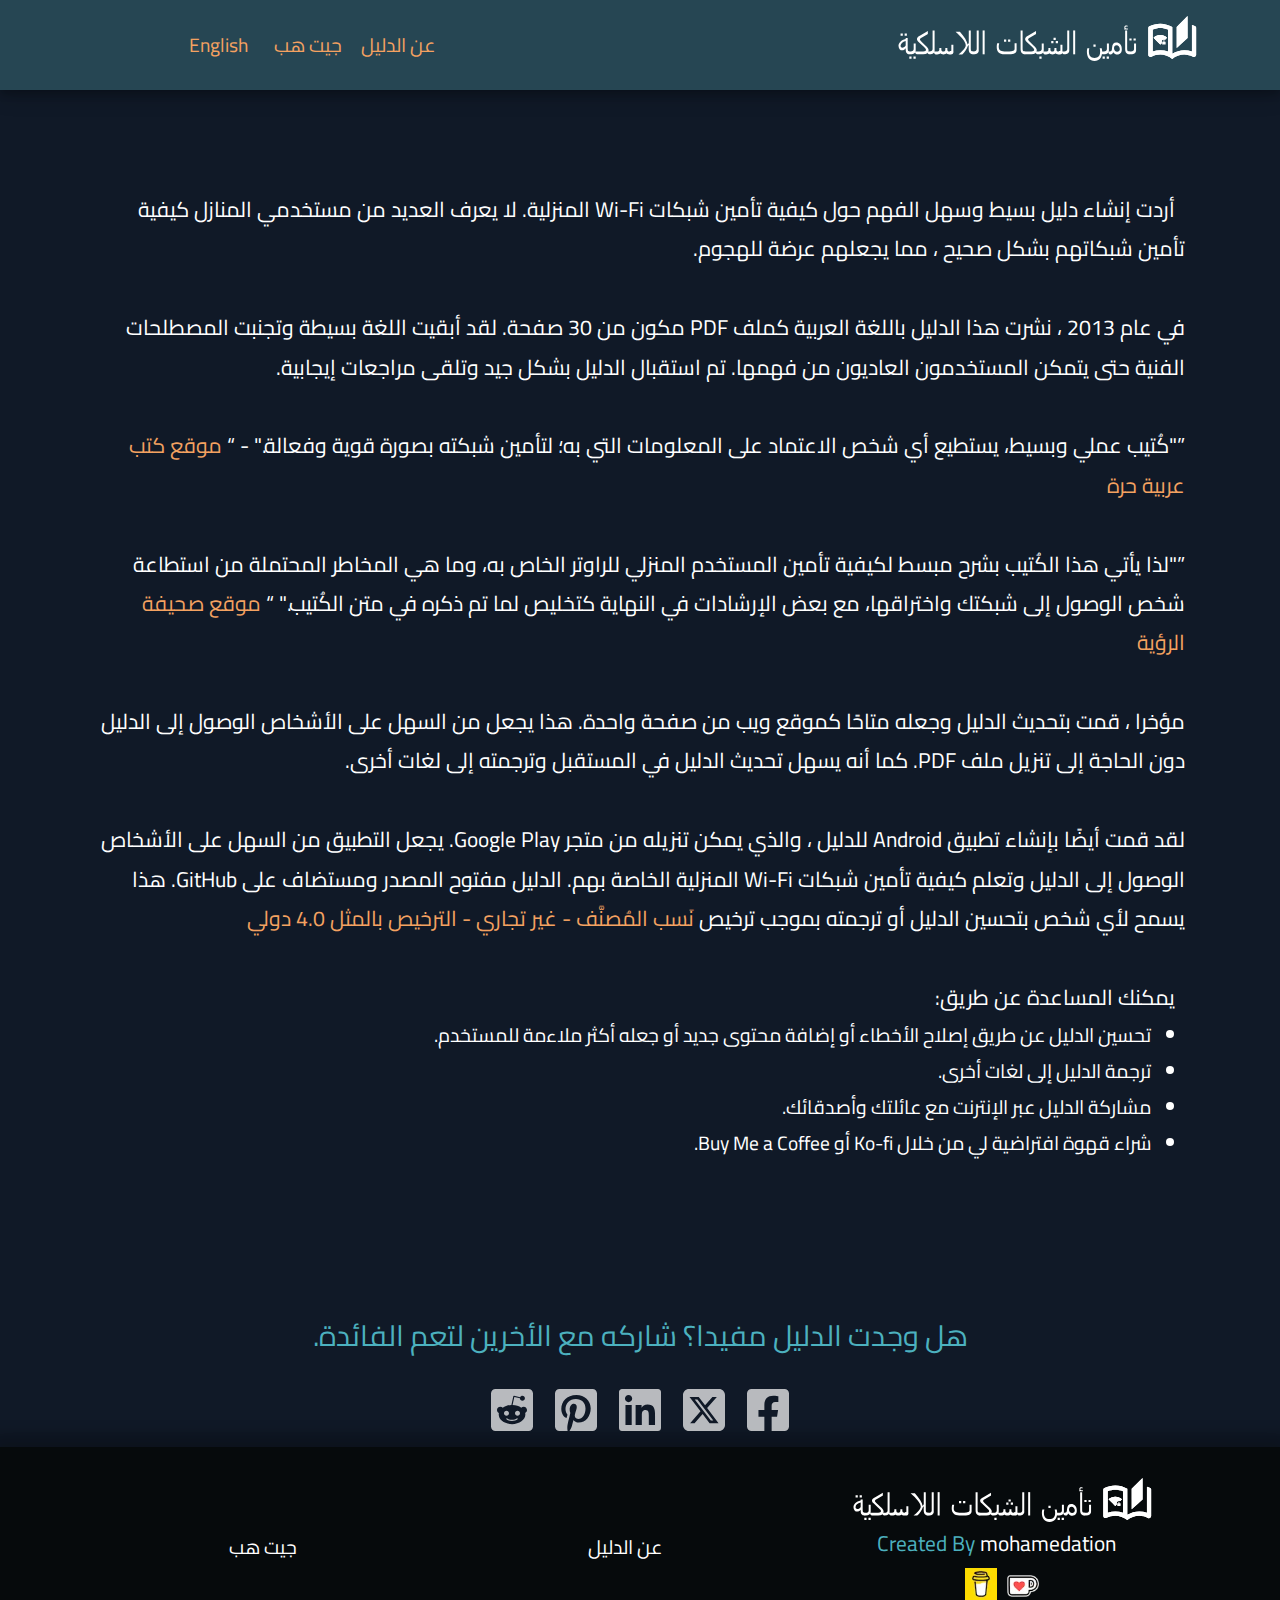
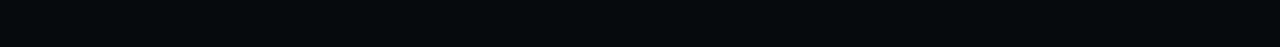
<file: ar/about.html>
<!DOCTYPE html>
<html dir="rtl" lang="ar">
  <head>
    <meta charset="UTF-8" />
    <meta
      property="og:title"
      content="دليل تأمين الشبكات اللاسلكية للمستخدم المنزلي"
    />
    <meta
      property="og:description"
      content="دليل مبسط يشرح كيفية تأمين الشبكات اللاسلكية للمستخدم المنزلي ومخاطر عدم تأمينها."
    />
    <meta
      property="og:image"
      content="http://mohamedation.com/securing-wifi/images/opengraph/secure-wifi-og-ar.webp"
    />
    <meta
      property="og:image:secure_url"
      content="https://mohamedation.com/securing-wifi/images/opengraph/secure-wifi-og-ar.webp"
    />
    <meta
      property="og:url"
      content="https://mohamedation.com/securing-wifi/ar/index.html"
    />
    <meta property="fb:app_id" content="620143761491578" />
    <meta name="viewport" content="width=device-width, initial-scale=1" />
    <link
      rel="apple-touch-icon"
      sizes="180x180"
      href="../images/favicon/apple-touch-icon.png"
    />
    <link
      rel="icon"
      type="image/png"
      sizes="32x32"
      href="../images/favicon/favicon-32x32.png"
    />
    <link
      rel="icon"
      type="image/png"
      sizes="16x16"
      href="../images/favicon/favicon-16x16.png"
    />
    <link rel="manifest" href="../images/favicon/site.webmanifest" />
    <link
      rel="mask-icon"
      href="../images/favicon/safari-pinned-tab.svg"
      color="#5bbad5"
    />
    <link rel="shortcut icon" href="../images/favicon/favicon.ico" />
    <meta name="msapplication-TileColor" content="#101927" />
    <meta
      name="msapplication-config"
      content="/images/favicon/browserconfig.xml"
    />
    <meta name="theme-color" content="#ffffff" />
    <link rel="stylesheet" type="text/css" href="../stylesheet.css" />

    <link rel="preconnect" href="https://fonts.googleapis.com" />
    <link rel="preconnect" href="https://fonts.gstatic.com" crossorigin />
    <link
      href="https://fonts.googleapis.com/css2?family=Cairo:wght@300;400;500&family=Roboto:wght@300;400;500&display=swap"
      rel="stylesheet"
    />
    <title>عن دليل تأمين الشبكات اللاسلكية</title>
    <!-- Google tag (gtag.js) -->
    <script
      async
      src="https://www.googletagmanager.com/gtag/js?id=G-6C5C4S875C"
    ></script>
    <script>
      window.dataLayer = window.dataLayer || [];
      function gtag() {
        dataLayer.push(arguments);
      }
      gtag("js", new Date());

      gtag("config", "G-6C5C4S875C");
    </script>
  </head>

  <body>
    <header>
      <div class="header-wrap container-xl">
        <div class="logo">
          <a href="/" target="_self"
            ><img src="../images/logo/SecuringWiFi-ar.svg" width="300"
          /></a>
        </div>
        <nav>
          <ul id="main-nav" class="main-menu">
            <li><a href="about.html">عن الدليل</a></li>
            <li>
              <a href="https://github.com/mohamedation/securing-wifi">جيت هب</a>
            </li>
            <li><a href="../en/index.html">English</a></li>
            <li class="toggle">
              <a href="javascript:void(0);" class="icon" onclick="nav()">
                <img src="../images/icons/bars.svg" style="width: 36px" />
              </a>
            </li>
          </ul>
        </nav>
      </div>
    </header>
    <main class="content container-xl" style="margin-top: 80px">
      <p>
        أردت إنشاء دليل بسيط وسهل الفهم حول كيفية تأمين شبكات Wi-Fi المنزلية. لا
        يعرف العديد من مستخدمي المنازل كيفية تأمين شبكاتهم بشكل صحيح ، مما
        يجعلهم عرضة للهجوم.<br /><br />
        في عام 2013 ، نشرت هذا الدليل باللغة العربية كملف PDF مكون من 30 صفحة.
        لقد أبقيت اللغة بسيطة وتجنبت المصطلحات الفنية حتى يتمكن المستخدمون
        العاديون من فهمها. تم استقبال الدليل بشكل جيد وتلقى مراجعات إيجابية.<br /><br />

        <q
          >"كُتيب عملي وبسيط، يستطيع أي شخص الاعتماد على المعلومات التي به؛
          لتأمين شبكته بصورة قوية وفعالة." -
        </q>
        <a href="http://librebooks.org/secure-wireless-networks-for-home-users/"
          >موقع كتب عربية حرة</a
        ><br /><br />

        <q
          >"لذا يأتي هذا الكُتيب بشرح مبسط لكيفية تأمين المستخدم المنزلي للراوتر
          الخاص به، وما هي المخاطر المحتملة من استطاعة شخص الوصول إلى شبكتك
          واختراقها، مع بعض الإرشادات في النهاية كتخليص لما تم ذكره في متن
          الكُتيب."
        </q>
        <a href="https://goo.gl/Zd93L3">موقع صحيفة الرؤية</a><br /><br />

        مؤخرا ، قمت بتحديث الدليل وجعله متاحًا كموقع ويب من صفحة واحدة. هذا يجعل
        من السهل على الأشخاص الوصول إلى الدليل دون الحاجة إلى تنزيل ملف PDF. كما
        أنه يسهل تحديث الدليل في المستقبل وترجمته إلى لغات أخرى. <br /><br />
        لقد قمت أيضًا بإنشاء تطبيق Android للدليل ، والذي يمكن تنزيله من متجر
        Google Play. يجعل التطبيق من السهل على الأشخاص الوصول إلى الدليل وتعلم
        كيفية تأمين شبكات Wi-Fi المنزلية الخاصة بهم. الدليل مفتوح المصدر ومستضاف
        على GitHub. هذا يسمح لأي شخص بتحسين الدليل أو ترجمته بموجب ترخيص
        <a href="https://creativecommons.org/licenses/by-nc-sa/4.0/deed.ar"
          >نَسب المُصنَّف - غير تجاري - الترخيص بالمثل 4.0 دولي</a
        ><br /><br />
      </p>
      <p>يمكنك المساعدة عن طريق:</p>
      <ul style="margin-top: 0">
        <li>
          تحسين الدليل عن طريق إصلاح الأخطاء أو إضافة محتوى جديد أو جعله أكثر
          ملاءمة للمستخدم.
        </li>
        <li>ترجمة الدليل إلى لغات أخرى.</li>
        <li>مشاركة الدليل عبر الإنترنت مع عائلتك وأصدقائك.</li>
        <li>شراء قهوة افتراضية لي من خلال Ko-fi أو Buy Me a Coffee.</li>
      </ul>
    </main>

    <div class="social">
      <h2>هل وجدت الدليل مفيدا؟ شاركه مع الأخرين لتعم الفائدة.</h2>
      <div class="social-icons">
        <a
          href="https://www.facebook.com/sharer/sharer.php?u=https%3A%2F%2Fmohamedation.com%2Fsecuring-wifi%2Far%2Findex.html"
          onclick="javascript:window.open(this.href,
			   '', 'menubar=no,toolbar=no,resizable=yes,scrollbars=yes,height=600,width=600');return false;"
          ><img src="../images/icons/facebook.svg" width="48" height="48"
        /></a>
        <a
          href="https://twitter.com/intent/tweet/?text=%D8%AF%D9%84%D9%8A%D9%84%20%D8%AA%D8%A3%D9%85%D9%8A%D9%86%20%D8%A7%D9%84%D8%B4%D8%A8%D9%83%D8%A7%D8%AA%20%D8%A7%D9%84%D9%84%D8%A7%D8%B3%D9%84%D9%83%D9%8A%D8%A9%20-%20%D8%AF%D9%84%D9%8A%D9%84%20%D9%85%D8%A8%D8%B3%D8%B7%20%D9%8A%D8%B4%D8%B1%D8%AD%20%D9%83%D9%8A%D9%81%D9%8A%D8%A9%20%D8%AA%D8%A3%D9%85%D9%8A%D9%86%20%D8%A7%D9%84%D8%B4%D8%A8%D9%83%D8%A7%D8%AA%20%D8%A7%D9%84%D9%84%D8%A7%D8%B3%D9%84%D9%83%D9%8A%D8%A9%20%D9%84%D9%84%D9%85%D8%B3%D8%AA%D8%AE%D8%AF%D9%85%20%D8%A7%D9%84%D9%85%D9%86%D8%B2%D9%84%D9%8A%20%D9%88%D9%85%D8%AE%D8%A7%D8%B7%D8%B1%20%D8%B9%D8%AF%D9%85%20%D8%AA%D8%A3%D9%85%D9%8A%D9%86%D9%87%D8%A7&url=https%3A%2F%2Fmohamedation.com%2Fsecuring-wifi%2Far%2Findex.html"
          onclick="javascript:window.open(this.href,
  '', 'menubar=no,toolbar=no,resizable=yes,scrollbars=yes,height=600,width=600');return false;"
          ><img src="../images/icons/x-twitter.svg" width="48" height="48"
        /></a>
        <a
          href="https://www.linkedin.com/shareArticle?mini=true&url=https%3A%2F%2Fmohamedation.com%2Fsecuring-wifi%2Far%2Findex.html&title=%D8%AF%D9%84%D9%8A%D9%84%20%D8%AA%D8%A3%D9%85%D9%8A%D9%86%20%D8%A7%D9%84%D8%B4%D8%A8%D9%83%D8%A7%D8%AA%20%D8%A7%D9%84%D9%84%D8%A7%D8%B3%D9%84%D9%83%D9%8A%D8%A9%20%D9%84%D9%84%D9%85%D8%B3%D8%AA%D8%AE%D8%AF%D9%85%20%D8%A7%D9%84%D9%85%D9%86%D8%B2%D9%84%D9%8A&source=https%3A%2F%2Fmohamedation.com%2Fsecuring-wifi%2F&summary=%D8%AF%D9%84%D9%8A%D9%84%20%D8%AA%D8%A3%D9%85%D9%8A%D9%86%20%D8%A7%D9%84%D8%B4%D8%A8%D9%83%D8%A7%D8%AA%20%D8%A7%D9%84%D9%84%D8%A7%D8%B3%D9%84%D9%83%D9%8A%D8%A9%20-%20%D8%AF%D9%84%D9%8A%D9%84%20%D9%85%D8%A8%D8%B3%D8%B7%20%D9%8A%D8%B4%D8%B1%D8%AD%20%D9%83%D9%8A%D9%81%D9%8A%D8%A9%20%D8%AA%D8%A3%D9%85%D9%8A%D9%86%20%D8%A7%D9%84%D8%B4%D8%A8%D9%83%D8%A7%D8%AA%20%D8%A7%D9%84%D9%84%D8%A7%D8%B3%D9%84%D9%83%D9%8A%D8%A9%20%D9%84%D9%84%D9%85%D8%B3%D8%AA%D8%AE%D8%AF%D9%85%20%D8%A7%D9%84%D9%85%D9%86%D8%B2%D9%84%D9%8A%20%D9%88%D9%85%D8%AE%D8%A7%D8%B7%D8%B1%20%D8%B9%D8%AF%D9%85%20%D8%AA%D8%A3%D9%85%D9%8A%D9%86%D9%87%D8%A7"
          onclick="javascript:window.open(this.href,
  '', 'menubar=no,toolbar=no,resizable=yes,scrollbars=yes,height=600,width=600');return false;"
          ><img src="../images/icons/linkedin.svg" width="48" height="48"
        /></a>
        <a
          href="https://www.pinterest.com/pin/create/button/?url=https%3A%2F%2Fmohamedation.com%2Fsecuring-wifi%2Far%2Findex.html&media=https%3A%2F%2Fmohamedation.com%2Fsecuring-wifi%2Fimages%2Fog-soc-fb.png&description=%D8%AF%D9%84%D9%8A%D9%84%20%D8%AA%D8%A3%D9%85%D9%8A%D9%86%20%D8%A7%D9%84%D8%B4%D8%A8%D9%83%D8%A7%D8%AA%20%D8%A7%D9%84%D9%84%D8%A7%D8%B3%D9%84%D9%83%D9%8A%D8%A9%20-%20%D8%AF%D9%84%D9%8A%D9%84%20%D9%85%D8%A8%D8%B3%D8%B7%20%D9%8A%D8%B4%D8%B1%D8%AD%20%D9%83%D9%8A%D9%81%D9%8A%D8%A9%20%D8%AA%D8%A3%D9%85%D9%8A%D9%86%20%D8%A7%D9%84%D8%B4%D8%A8%D9%83%D8%A7%D8%AA%20%D8%A7%D9%84%D9%84%D8%A7%D8%B3%D9%84%D9%83%D9%8A%D8%A9%20%D9%84%D9%84%D9%85%D8%B3%D8%AA%D8%AE%D8%AF%D9%85%20%D8%A7%D9%84%D9%85%D9%86%D8%B2%D9%84%D9%8A%20%D9%88%D9%85%D8%AE%D8%A7%D8%B7%D8%B1%20%D8%B9%D8%AF%D9%85%20%D8%AA%D8%A3%D9%85%D9%8A%D9%86%D9%87%D8%A7&hashtags=wifi,security,infosec"
          onclick="javascript:window.open(this.href,
  '', 'menubar=no,toolbar=no,resizable=yes,scrollbars=yes,height=600,width=600');return false;"
          ><img src="../images/icons/pinterest.svg" width="48" height="48"
        /></a>
        <a
          href="http://www.reddit.com/submit/?url=https%3A%2F%2Fmohamedation.com%2Fsecuring-wifi%2Far%2Findex.html&title=%D8%AF%D9%84%D9%8A%D9%84%20%D8%AA%D8%A3%D9%85%D9%8A%D9%86%20%D8%A7%D9%84%D8%B4%D8%A8%D9%83%D8%A7%D8%AA%20%D8%A7%D9%84%D9%84%D8%A7%D8%B3%D9%84%D9%83%D9%8A%D8%A9%20%D9%84%D9%84%D9%85%D8%B3%D8%AA%D8%AE%D8%AF%D9%85%20%D8%A7%D9%84%D9%85%D9%86%D8%B2%D9%84%D9%8A"
          onclick="javascript:window.open(this.href,
'', 'menubar=no,toolbar=no,resizable=yes,scrollbars=yes,height=900,width=900');return false;"
          ><img src="../images/icons/reddit.svg" width="48" height="48"
        /></a>
      </div>
    </div>
    <footer>
      <div class="footer container-xl">
        <div class="footer-left">
          <img src="../images/logo/SecuringWiFi-ar.svg" width="300" />
          <p>Created By <a href="https://mohamedation.com">mohamedation</a></p>
          <div class="support">
            <a href="https://ko-fi.com/mohamedation" target="_blank"
              ><img src="../images/buttons/ko-fi.webp" width="32"
            /></a>
            <a href="https://www.buymeacoffee.com/mohamedation" target="_blank"
              ><img src="../images/buttons/bmc.webp" width="32"
            /></a>
          </div>
        </div>
        <div class="footer-right">
          <a href="/about.html">عن الدليل</a>
          <a href="https://github.com/mohamedation/securing-wifi">جيت هب</a>
        </div>
      </div>
      <script>
        function nav() {
          var x = document.getElementById("main-nav");
          if (x.className === "main-menu") {
            x.className += " responsive";
            document.body.style.overflowY = "hidden";
          } else {
            x.className = "main-menu";
            document.body.style.overflowY = "unset";
          }
        }
      </script>
    </footer>
  </body>
</html>
</file>
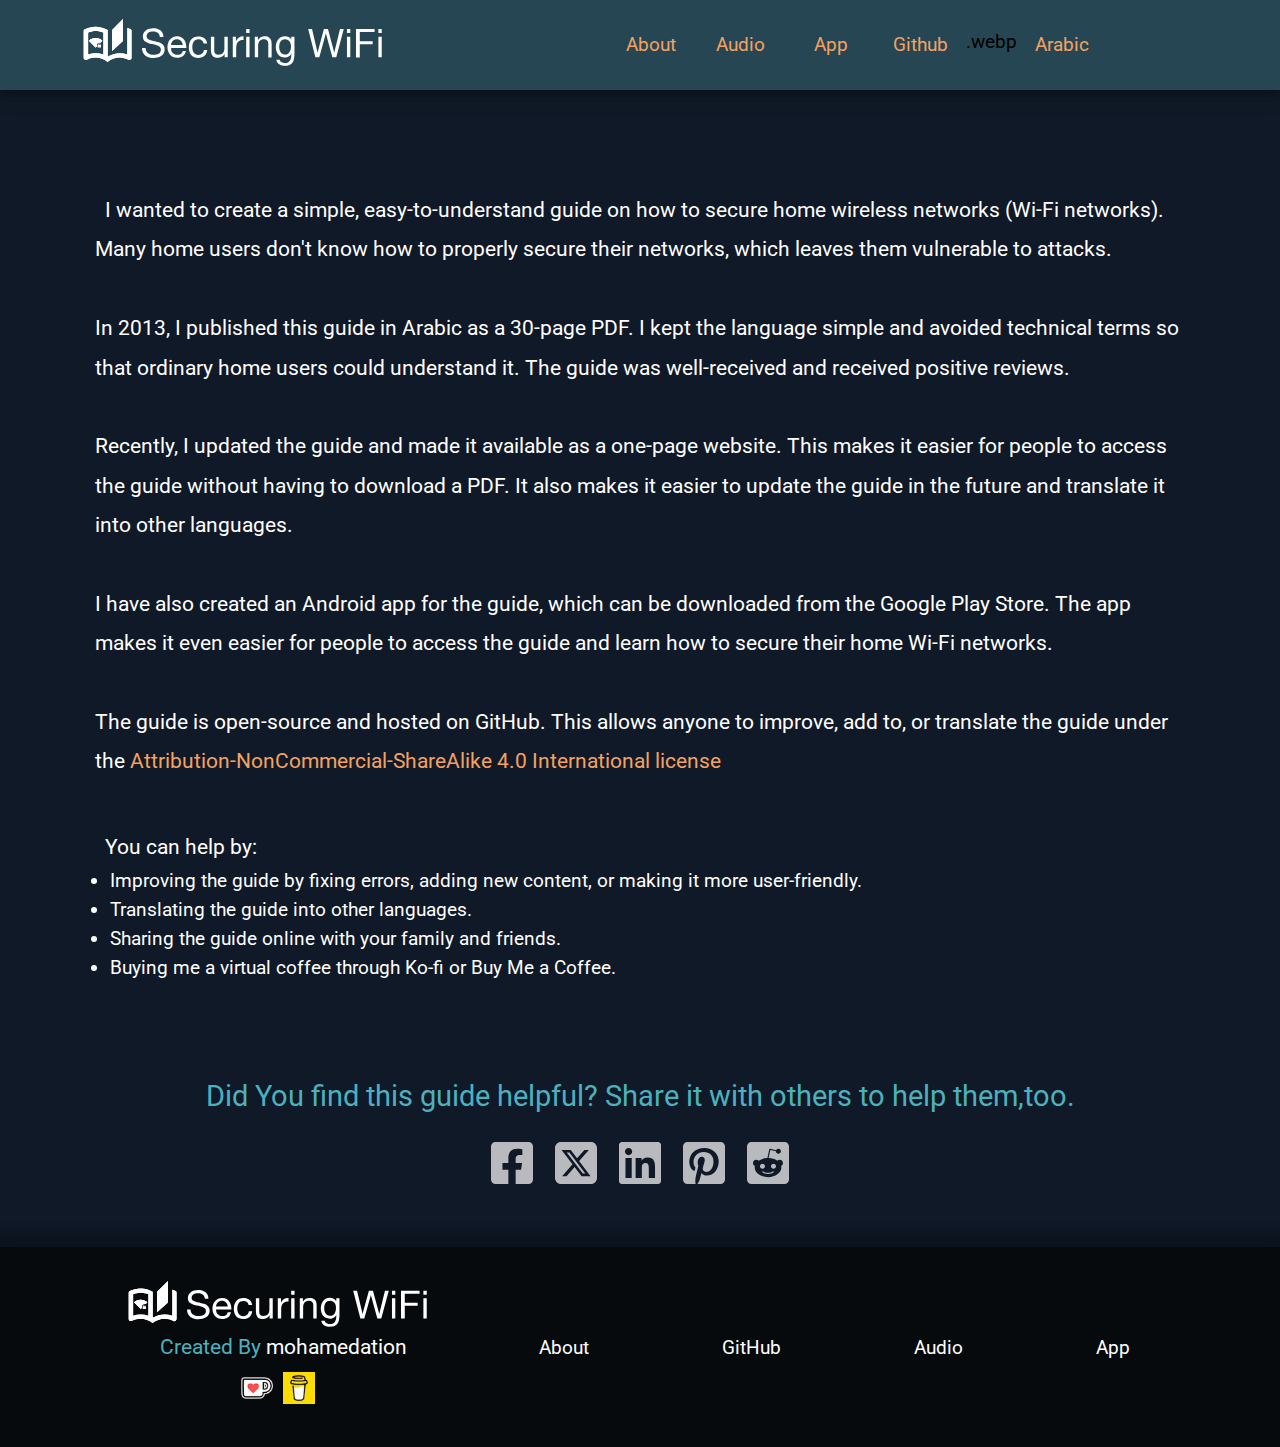
<file: en/about.html>
<!DOCTYPE html>
<html dir="ltr" lang="en">
  <head>
    <meta charset="UTF-8" />
    <meta property="og:title" content="Securing Wireless Networks | Guide" />
    <meta
      property="og:description"
      content="a simple guide aimed at the home user to learn how to secure WiFi networks"
    />
    <meta
      property="og:image"
      content="http://mohamedation.com/securing-wifi/images/opengraph/secure-wifi-og.webp"
    />
    <meta
      property="og:image:secure_url"
      content="https://mohamedation.com/securing-wifi/images/opengraph/secure-wifi-og.webp"
    />
    <meta
      property="og:url"
      content="https://mohamedation.com/securing-wifi/en/index.html"
    />
    <meta property="fb:app_id" content="620143761491578" />
    <meta name="viewport" content="width=device-width, initial-scale=1" />
    <link
      rel="apple-touch-icon"
      sizes="180x180"
      href="../images/favicon/apple-touch-icon.png"
    />
    <link
      rel="icon"
      type="image/png"
      sizes="32x32"
      href="../images/favicon/favicon-32x32.png"
    />
    <link
      rel="icon"
      type="image/png"
      sizes="16x16"
      href="../images/favicon/favicon-16x16.png"
    />
    <link rel="manifest" href="../images/favicon/site.webmanifest" />
    <link
      rel="mask-icon"
      href="../images/favicon/safari-pinned-tab.svg"
      color="#5bbad5"
    />
    <link rel="shortcut icon" href="../images/favicon/favicon.ico" />
    <meta name="msapplication-TileColor" content="#101927" />
    <meta
      name="msapplication-config"
      content="/images/favicon/browserconfig.xml"
    />
    <meta name="theme-color" content="#ffffff" />
    <link rel="stylesheet" type="text/css" href="../stylesheet.css" />

    <link rel="preconnect" href="https://fonts.googleapis.com" />
    <link rel="preconnect" href="https://fonts.gstatic.com" crossorigin />
    <link
      href="https://fonts.googleapis.com/css2?family=Cairo:wght@300;400;500&family=Roboto:wght@300;400;500&display=swap"
      rel="stylesheet"
    />
    <title>Securing Wirless Networks | Guide</title>
    <!-- Google tag (gtag.js) -->
    <script
      async
      src="https://www.googletagmanager.com/gtag/js?id=G-6C5C4S875C"
    ></script>
    <script>
      window.dataLayer = window.dataLayer || [];
      function gtag() {
        dataLayer.push(arguments);
      }
      gtag("js", new Date());

      gtag("config", "G-6C5C4S875C");
    </script>
  </head>

  <body>
    <header>
      <div class="header-wrap container-xl">
        <div class="logo">
          <a href="/en/" target="_self"
            ><img src="../images/logo/SecuringWiFi.svg" width="300"
          /></a>
        </div>
        <nav>
          <ul id="main-nav" class="main-menu">
            <li><a href="about.html">About</a></li>
            <li><a href="audio.html">Audio</a></li>
            <li><a href="app.html">App</a></li>
            <li>
              <a href="https://github.com/mohamedation/securing-wifi">Github</a>
            </li>
            .webp
            <li><a href="../ar/index.html">Arabic</a></li>
            <li class="toggle">
              <a href="javascript:void(0);" class="icon" onclick="nav()">
                <img src="../images/icons/bars.svg" style="width: 36px" />
              </a>
            </li>
          </ul>
        </nav>
      </div>
    </header>
    <div class="content container-xl" style="margin-top: 80px">
      <p>
        I wanted to create a simple, easy-to-understand guide on how to secure
        home wireless networks (Wi-Fi networks). Many home users don't know how
        to properly secure their networks, which leaves them vulnerable to
        attacks.<br /><br />

        In 2013, I published this guide in Arabic as a 30-page PDF. I kept the
        language simple and avoided technical terms so that ordinary home users
        could understand it. The guide was well-received and received positive
        reviews.<br /><br />

        Recently, I updated the guide and made it available as a one-page
        website. This makes it easier for people to access the guide without
        having to download a PDF. It also makes it easier to update the guide in
        the future and translate it into other languages.<br /><br />

        I have also created an Android app for the guide, which can be
        downloaded from the Google Play Store. The app makes it even easier for
        people to access the guide and learn how to secure their home Wi-Fi
        networks.<br /><br />

        The guide is open-source and hosted on GitHub. This allows anyone to
        improve, add to, or translate the guide under the
        <a
          href="https://creativecommons.org/licenses/by-nc-sa/4.0/deed.en"
          target="_blank"
          >Attribution-NonCommercial-ShareAlike 4.0 International license</a
        >
      </p>
      <br /><br />
      <p>You can help by:</p>

      <ul style="margin-top: 0">
        <li>
          Improving the guide by fixing errors, adding new content, or making it
          more user-friendly.
        </li>
        <li>Translating the guide into other languages.</li>
        <li>Sharing the guide online with your family and friends.</li>
        <li>Buying me a virtual coffee through Ko-fi or Buy Me a Coffee.</li>
      </ul>
      <div class="social">
        <h2>
          Did You find this guide helpful? Share it with others to help
          them,too.
        </h2>
        <div class="social-icons">
          <a
            href="https://www.facebook.com/sharer/sharer.php?u=mohamedation.com%2Fsecuring-wifi%2Fen%2Findex.html"
            onclick="javascript:window.open(this.href,
					   '', 'menubar=no,toolbar=no,resizable=yes,scrollbars=yes,height=600,width=600');return false;"
            ><img src="../images/icons/facebook.svg" width="48" height="48"
          /></a>
          <a
            href="https://twitter.com/intent/tweet/?text=Securing%20Wireless%20Networks%3A%20Learn%20how%20to%20secure%20your%20WiFi%20network%20with%20this%20simple%20guide%20aimed%20at%20the%20home%20user&url=https%3A%2F%2Fmohamedation.com%2Fsecuring-wifi%2Fen%2Findex.html"
            onclick="javascript:window.open(this.href,
		  '', 'menubar=no,toolbar=no,resizable=yes,scrollbars=yes,height=600,width=600');return false;"
            ><img src="../images/icons/x-twitter.svg" width="48" height="48"
          /></a>
          <a
            href="https://www.linkedin.com/shareArticle?mini=true&url=https%3A%2F%2Fmohamedation.com%2Fsecuring-wifi%2Fen%2Findex.html&title=Securing%20Wireless%20Networks&source=https%3A%2F%2Fmohamedation.com%2Fsecuring-wifi%2Fen%2Findex.html%2F&summary=Securing%20Wireless%20Networks%3A%20Learn%20how%20to%20correctly%20secure%20your%20WiFi%20network%20with%20this%20simple%20guide%20aimed%20at%20the%20home%20user"
            onclick="javascript:window.open(this.href,
		  '', 'menubar=no,toolbar=no,resizable=yes,scrollbars=yes,height=600,width=600');return false;"
            ><img src="../images/icons/linkedin.svg" width="48" height="48"
          /></a>
          <a
            href="https://www.pinterest.com/pin/create/button/?url=https%3A%2F%2Fmohamedation.com%2Fsecuring-wifi%2Fen%2Findex.html&media=https%3A%2F%2Fmohamedation.com%2Fsecuring-wifi%2Fimages%2og-image-en.jpg&description=Securing%20Wireless%20Networks%3A%20Learn%20how%20to%20correctly%20secure%20your%20WiFi%20network%20with%20this%20simple%20guide%20aimed%20at%20the%20home%20user&hashtags=wifi,security,infosec"
            onclick="javascript:window.open(this.href,
		  '', 'menubar=no,toolbar=no,resizable=yes,scrollbars=yes,height=600,width=600');return false;"
            ><img src="../images/icons/pinterest.svg" width="48" height="48"
          /></a>
          <a
            href="https://www.reddit.com/submit/?url=https%3A%2F%2Fmohamedation.com%2Fsecuring-wifi%2Fen%2Findex.html&title=Securing%20Wireless%20Networks"
            onclick="javascript:window.open(this.href,
		'', 'menubar=no,toolbar=no,resizable=yes,scrollbars=yes,height=900,width=900');return false;"
            ><img src="../images/icons/reddit.svg" width="48" height="48"
          /></a>
        </div>
      </div>
    </div>
    <footer>
      <div class="footer container-xl">
        <div class="footer-left">
          <img src="../images/logo/SecuringWiFi.svg" width="300" />
          <p>Created By <a href="https://mohamedation.com">mohamedation</a></p>
          <div class="support">
            <a href="https://ko-fi.com/mohamedation" target="_blank"
              ><img src="../images/buttons/ko-fi.webp" width="32"
            /></a>
            <a href="https://www.buymeacoffee.com/mohamedation" target="_blank"
              ><img src="../images/buttons/bmc.webp" width="32"
            /></a>
          </div>
        </div>
        <div class="footer-right">
          <a href="/en/about.html">About</a>
          <a href="https://github.com/mohamedation/securing-wifi">GitHub</a>
          <a href="/en/audio.html">Audio</a>
          <a href="/en/app.html">App</a>
        </div>
      </div>
      <script>
        function nav() {
          var x = document.getElementById("main-nav");
          if (x.className === "main-menu") {
            x.className += " responsive";
            document.body.style.overflowY = "hidden";
          } else {
            x.className = "main-menu";
            document.body.style.overflowY = "unset";
          }
        }
      </script>
    </footer>
  </body>
</html>
</file>
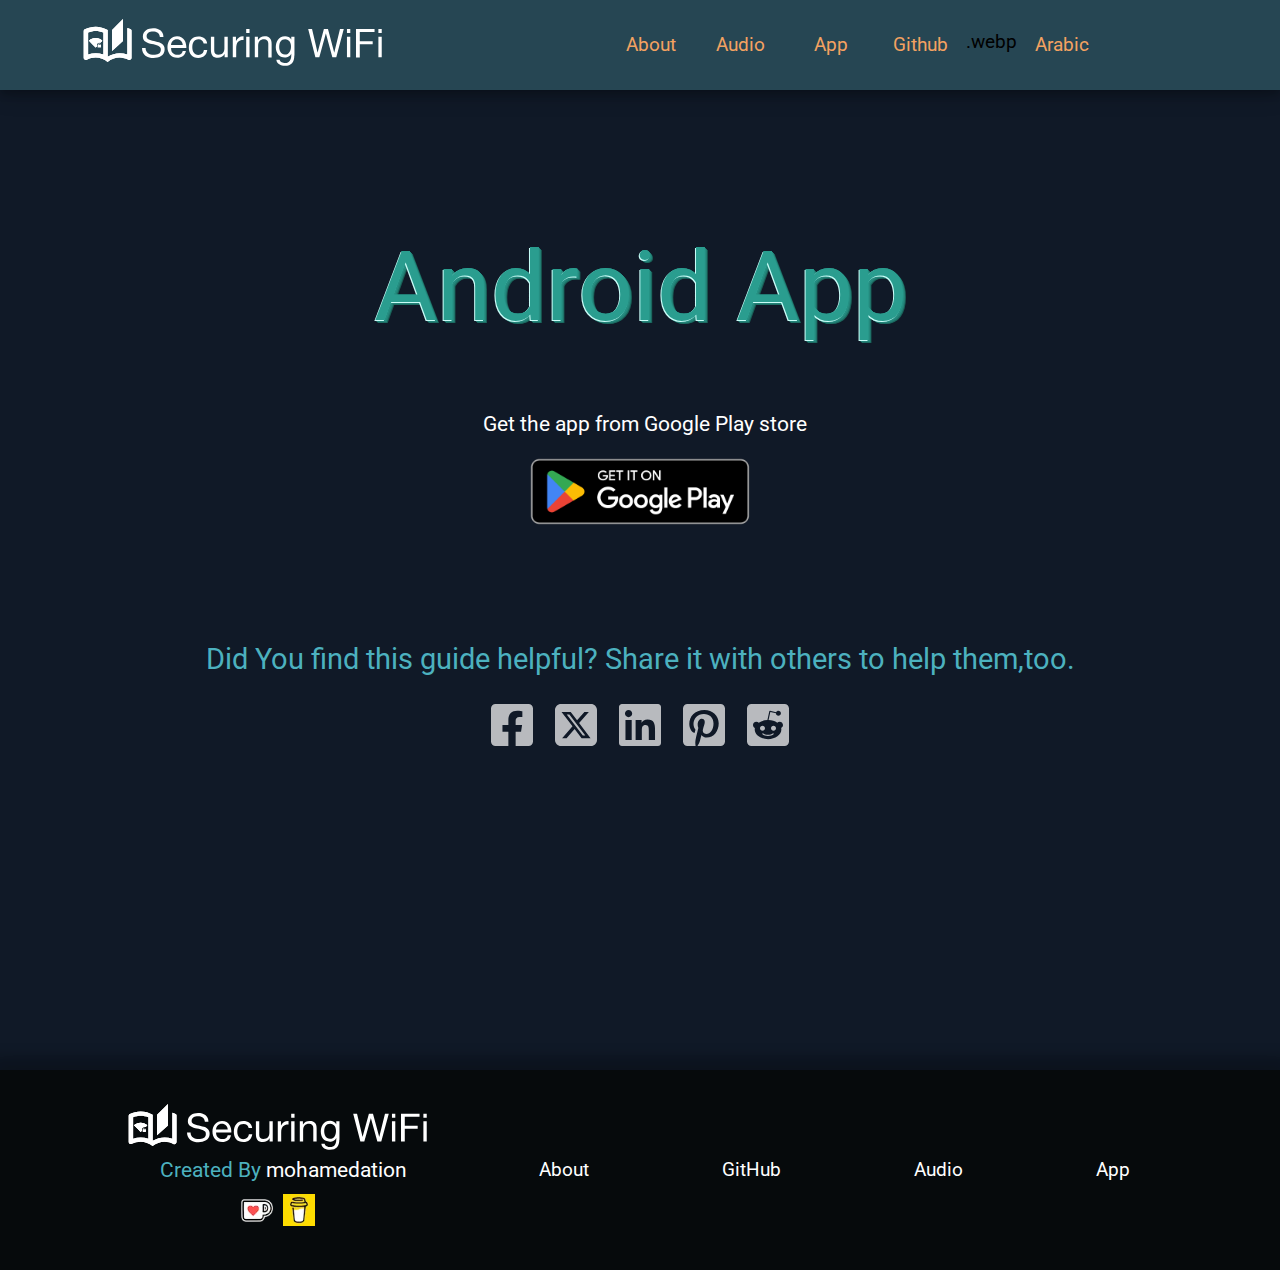
<file: en/app.html>
<!DOCTYPE html>
<html dir="ltr" lang="en">
  <head>
    <meta charset="UTF-8" />
    <meta property="og:title" content="Securing Wireless Networks | Guide" />
    <meta
      property="og:description"
      content="a simple guide aimed at the home user to learn how to secure WiFi networks"
    />
    <meta
      property="og:image"
      content="http://mohamedation.com/securing-wifi/images/opengraph/secure-wifi-og.webp"
    />
    <meta
      property="og:image:secure_url"
      content="https://mohamedation.com/securing-wifi/images/opengraph/secure-wifi-og.webp"
    />
    <meta
      property="og:url"
      content="https://mohamedation.com/securing-wifi/en/index.html"
    />
    <meta property="fb:app_id" content="620143761491578" />
    <meta name="viewport" content="width=device-width, initial-scale=1" />
    <link
      rel="apple-touch-icon"
      sizes="180x180"
      href="../images/favicon/apple-touch-icon.png"
    />
    <link
      rel="icon"
      type="image/png"
      sizes="32x32"
      href="../images/favicon/favicon-32x32.png"
    />
    <link
      rel="icon"
      type="image/png"
      sizes="16x16"
      href="../images/favicon/favicon-16x16.png"
    />
    <link rel="manifest" href="../images/favicon/site.webmanifest" />
    <link
      rel="mask-icon"
      href="../images/favicon/safari-pinned-tab.svg"
      color="#5bbad5"
    />
    <link rel="shortcut icon" href="../images/favicon/favicon.ico" />
    <meta name="msapplication-TileColor" content="#101927" />
    <meta
      name="msapplication-config"
      content="/images/favicon/browserconfig.xml"
    />
    <meta name="theme-color" content="#ffffff" />
    <link rel="stylesheet" type="text/css" href="../stylesheet.css" />

    <link rel="preconnect" href="https://fonts.googleapis.com" />
    <link rel="preconnect" href="https://fonts.gstatic.com" crossorigin />
    <link
      href="https://fonts.googleapis.com/css2?family=Cairo:wght@300;400;500&family=Roboto:wght@300;400;500&display=swap"
      rel="stylesheet"
    />
    <title>Securing Wirless Networks | Guide</title>
    <!-- Google tag (gtag.js) -->
    <script
      async
      src="https://www.googletagmanager.com/gtag/js?id=G-6C5C4S875C"
    ></script>
    <script>
      window.dataLayer = window.dataLayer || [];
      function gtag() {
        dataLayer.push(arguments);
      }
      gtag("js", new Date());

      gtag("config", "G-6C5C4S875C");
    </script>
  </head>

  <body>
    <header>
      <div class="header-wrap container-xl">
        <div class="logo">
          <a href="/en/" target="_self"
            ><img src="../images/logo/SecuringWiFi.svg" width="300"
          /></a>
        </div>
        <nav>
          <ul id="main-nav" class="main-menu">
            <li><a href="about.html">About</a></li>
            <li><a href="audio.html">Audio</a></li>
            <li><a href="app.html">App</a></li>
            <li>
              <a href="https://github.com/mohamedation/securing-wifi">Github</a>
            </li>
            .webp
            <li><a href="../ar/index.html">Arabic</a></li>
            <li class="toggle">
              <a href="javascript:void(0);" class="icon" onclick="nav()">
                <img src="../images/icons/bars.svg" style="width: 36px" />
              </a>
            </li>
          </ul>
        </nav>
      </div>
    </header>
    <div
      class="content container-xl"
      style="margin-top: 80px; text-align: center; min-height: 100vh"
    >
      <h1 id="this guide" class="h-style">Android App</h1>
      <p style="margin-top: 50px">Get the app from Google Play store</p>
      <a
        href="https://play.google.com/store/apps/details?id=com.mohamedation.securingwifiguide&pcampaignid=pcampaignidMKT-Other-global-all-co-prtnr-py-PartBadge-Mar2515-1"
        ><img
          style="width: 250px"
          alt="Get it on Google Play"
          src="../images/buttons/google-play-badge.png"
      /></a>
      <div class="social">
        <h2>
          Did You find this guide helpful? Share it with others to help
          them,too.
        </h2>
        <div class="social-icons">
          <a
            href="https://www.facebook.com/sharer/sharer.php?u=mohamedation.com%2Fsecuring-wifi%2Fen%2Findex.html"
            onclick="javascript:window.open(this.href,
					   '', 'menubar=no,toolbar=no,resizable=yes,scrollbars=yes,height=600,width=600');return false;"
            ><img src="../images/icons/facebook.svg" width="48" height="48"
          /></a>
          <a
            href="https://twitter.com/intent/tweet/?text=Securing%20Wireless%20Networks%3A%20Learn%20how%20to%20secure%20your%20WiFi%20network%20with%20this%20simple%20guide%20aimed%20at%20the%20home%20user&url=https%3A%2F%2Fmohamedation.com%2Fsecuring-wifi%2Fen%2Findex.html"
            onclick="javascript:window.open(this.href,
		  '', 'menubar=no,toolbar=no,resizable=yes,scrollbars=yes,height=600,width=600');return false;"
            ><img src="../images/icons/x-twitter.svg" width="48" height="48"
          /></a>
          <a
            href="https://www.linkedin.com/shareArticle?mini=true&url=https%3A%2F%2Fmohamedation.com%2Fsecuring-wifi%2Fen%2Findex.html&title=Securing%20Wireless%20Networks&source=https%3A%2F%2Fmohamedation.com%2Fsecuring-wifi%2Fen%2Findex.html%2F&summary=Securing%20Wireless%20Networks%3A%20Learn%20how%20to%20correctly%20secure%20your%20WiFi%20network%20with%20this%20simple%20guide%20aimed%20at%20the%20home%20user"
            onclick="javascript:window.open(this.href,
		  '', 'menubar=no,toolbar=no,resizable=yes,scrollbars=yes,height=600,width=600');return false;"
            ><img src="../images/icons/linkedin.svg" width="48" height="48"
          /></a>
          <a
            href="https://www.pinterest.com/pin/create/button/?url=https%3A%2F%2Fmohamedation.com%2Fsecuring-wifi%2Fen%2Findex.html&media=https%3A%2F%2Fmohamedation.com%2Fsecuring-wifi%2Fimages%2og-image-en.jpg&description=Securing%20Wireless%20Networks%3A%20Learn%20how%20to%20correctly%20secure%20your%20WiFi%20network%20with%20this%20simple%20guide%20aimed%20at%20the%20home%20user&hashtags=wifi,security,infosec"
            onclick="javascript:window.open(this.href,
		  '', 'menubar=no,toolbar=no,resizable=yes,scrollbars=yes,height=600,width=600');return false;"
            ><img src="../images/icons/pinterest.svg" width="48" height="48"
          /></a>
          <a
            href="https://www.reddit.com/submit/?url=https%3A%2F%2Fmohamedation.com%2Fsecuring-wifi%2Fen%2Findex.html&title=Securing%20Wireless%20Networks"
            onclick="javascript:window.open(this.href,
		'', 'menubar=no,toolbar=no,resizable=yes,scrollbars=yes,height=900,width=900');return false;"
            ><img src="../images/icons/reddit.svg" width="48" height="48"
          /></a>
        </div>
      </div>
    </div>
    <footer>
      <div class="footer container-xl">
        <div class="footer-left">
          <img src="../images/logo/SecuringWiFi.svg" width="300" />
          <p>Created By <a href="https://mohamedation.com">mohamedation</a></p>
          <div class="support">
            <a href="https://ko-fi.com/mohamedation" target="_blank"
              ><img src="../images/buttons/ko-fi.webp" width="32"
            /></a>
            <a href="https://www.buymeacoffee.com/mohamedation" target="_blank"
              ><img src="../images/buttons/bmc.webp" width="32"
            /></a>
          </div>
        </div>
        <div class="footer-right">
          <a href="/en/about.html">About</a>
          <a href="https://github.com/mohamedation/securing-wifi">GitHub</a>
          <a href="/en/audio.html">Audio</a>
          <a href="/en/app.html">App</a>
        </div>
      </div>
      <script>
        function nav() {
          var x = document.getElementById("main-nav");
          if (x.className === "main-menu") {
            x.className += " responsive";
            document.body.style.overflowY = "hidden";
          } else {
            x.className = "main-menu";
            document.body.style.overflowY = "unset";
          }
        }
      </script>
    </footer>
  </body>
</html>
</file>
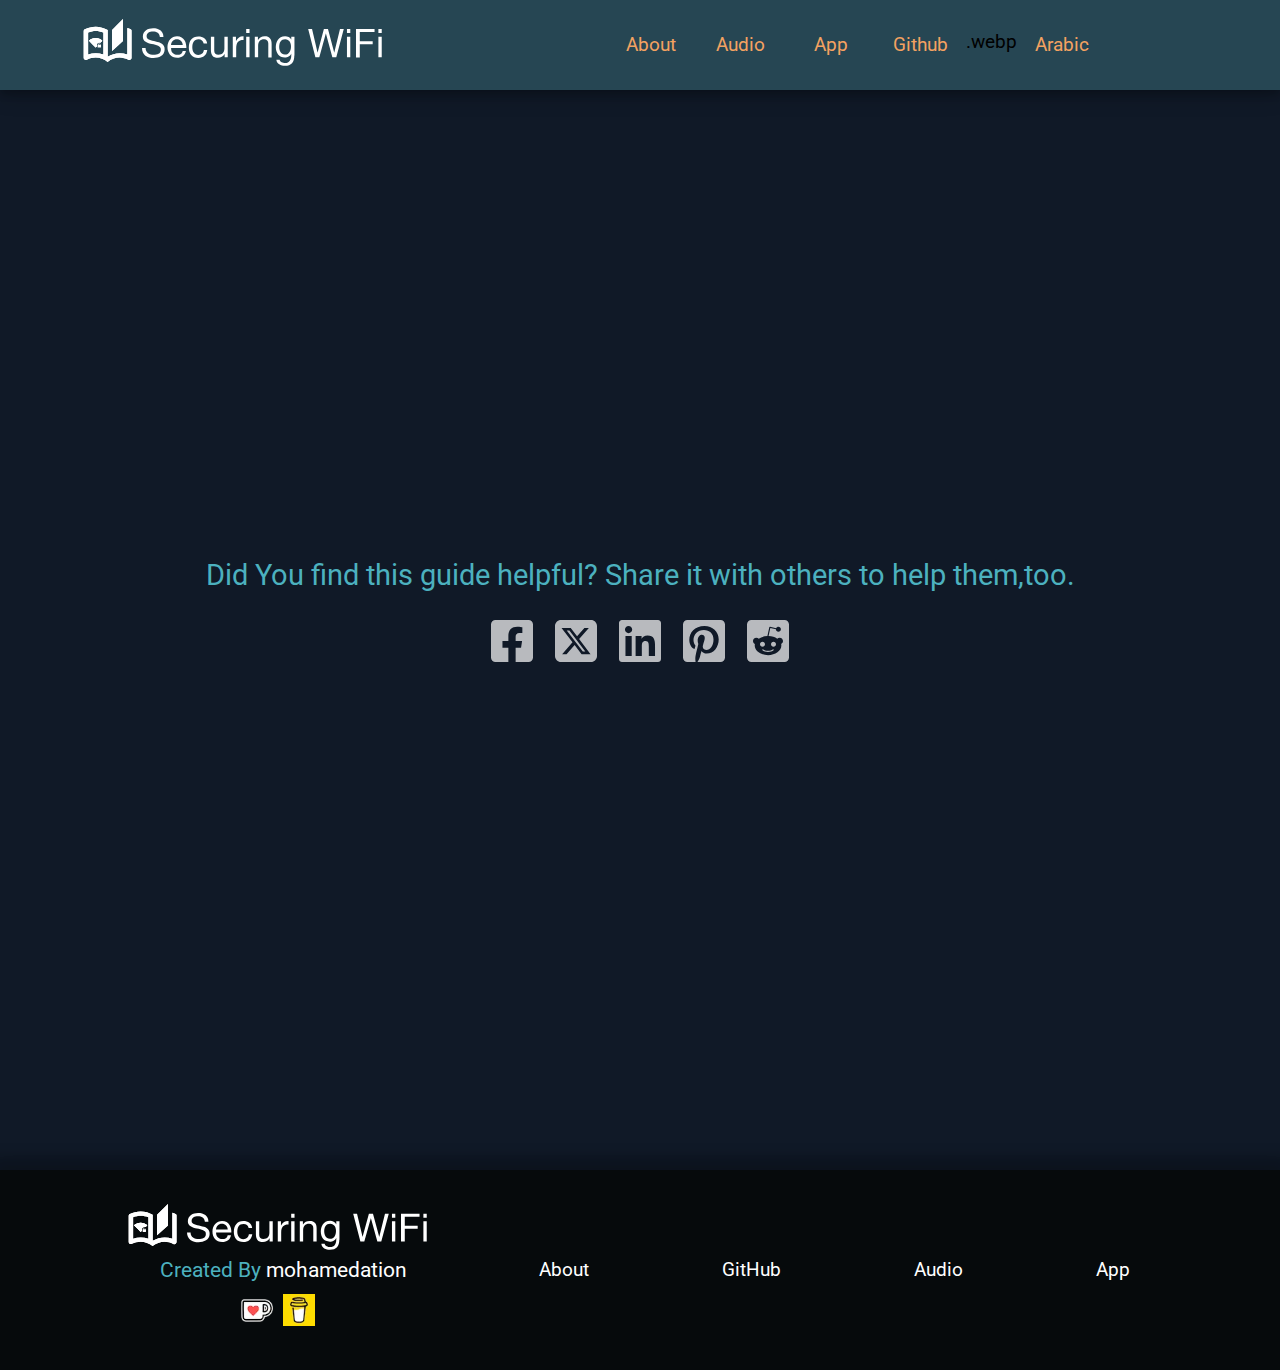
<file: en/audio.html>
<!DOCTYPE html>
<html dir="ltr" lang="en">
  <head>
    <meta charset="UTF-8" />
    <meta property="og:title" content="Securing Wireless Networks | Guide" />
    <meta
      property="og:description"
      content="a simple guide aimed at the home user to learn how to secure WiFi networks"
    />
    <meta
      property="og:image"
      content="http://mohamedation.com/securing-wifi/images/opengraph/secure-wifi-og.webp"
    />
    <meta
      property="og:image:secure_url"
      content="https://mohamedation.com/securing-wifi/images/opengraph/secure-wifi-og.webp"
    />
    <meta
      property="og:url"
      content="https://mohamedation.com/securing-wifi/en/index.html"
    />
    <meta property="fb:app_id" content="620143761491578" />
    <meta name="viewport" content="width=device-width, initial-scale=1" />
    <link
      rel="apple-touch-icon"
      sizes="180x180"
      href="../images/favicon/apple-touch-icon.png"
    />
    <link
      rel="icon"
      type="image/png"
      sizes="32x32"
      href="../images/favicon/favicon-32x32.png"
    />
    <link
      rel="icon"
      type="image/png"
      sizes="16x16"
      href="../images/favicon/favicon-16x16.png"
    />
    <link rel="manifest" href="../images/favicon/site.webmanifest" />
    <link
      rel="mask-icon"
      href="../images/favicon/safari-pinned-tab.svg"
      color="#5bbad5"
    />
    <link rel="shortcut icon" href="../images/favicon/favicon.ico" />
    <meta name="msapplication-TileColor" content="#101927" />
    <meta
      name="msapplication-config"
      content="/images/favicon/browserconfig.xml"
    />
    <meta name="theme-color" content="#ffffff" />
    <link rel="stylesheet" type="text/css" href="../stylesheet.css" />

    <link rel="preconnect" href="https://fonts.googleapis.com" />
    <link rel="preconnect" href="https://fonts.gstatic.com" crossorigin />
    <link
      href="https://fonts.googleapis.com/css2?family=Cairo:wght@300;400;500&family=Roboto:wght@300;400;500&display=swap"
      rel="stylesheet"
    />
    <title>Securing Wirless Networks | Guide</title>
    <!-- Google tag (gtag.js) -->
    <script
      async
      src="https://www.googletagmanager.com/gtag/js?id=G-6C5C4S875C"
    ></script>
    <script>
      window.dataLayer = window.dataLayer || [];
      function gtag() {
        dataLayer.push(arguments);
      }
      gtag("js", new Date());

      gtag("config", "G-6C5C4S875C");
    </script>
  </head>

  <body>
    <header>
      <div class="header-wrap container-xl">
        <div class="logo">
          <a href="/en/" target="_self"
            ><img src="../images/logo/SecuringWiFi.svg" width="300"
          /></a>
        </div>
        <nav>
          <ul id="main-nav" class="main-menu">
            <li><a href="about.html">About</a></li>
            <li><a href="audio.html">Audio</a></li>
            <li><a href="app.html">App</a></li>
            <li>
              <a href="https://github.com/mohamedation/securing-wifi">Github</a>
            </li>
            .webp
            <li><a href="../ar/index.html">Arabic</a></li>
            <li class="toggle">
              <a href="javascript:void(0);" class="icon" onclick="nav()">
                <img src="../images/icons/bars.svg" style="width: 36px" />
              </a>
            </li>
          </ul>
        </nav>
      </div>
    </header>
    <div
      class="content container-xl"
      style="margin-top: 180px; min-height: 100vh"
    >
      <iframe
        class="soundcloud"
        width="100%"
        height="166"
        scrolling="no"
        frameborder="no"
        allow="autoplay"
        src="https://w.soundcloud.com/player/?url=https%3A//api.soundcloud.com/tracks/796943551&color=%23ff5500&auto_play=false&hide_related=true&show_comments=false&show_user=true&show_reposts=false&show_teaser=false"
      ></iframe>

      <div class="social">
        <h2>
          Did You find this guide helpful? Share it with others to help
          them,too.
        </h2>
        <div class="social-icons">
          <a
            href="https://www.facebook.com/sharer/sharer.php?u=mohamedation.com%2Fsecuring-wifi%2Fen%2Findex.html"
            onclick="javascript:window.open(this.href,
					   '', 'menubar=no,toolbar=no,resizable=yes,scrollbars=yes,height=600,width=600');return false;"
            ><img src="../images/icons/facebook.svg" width="48" height="48"
          /></a>
          <a
            href="https://twitter.com/intent/tweet/?text=Securing%20Wireless%20Networks%3A%20Learn%20how%20to%20secure%20your%20WiFi%20network%20with%20this%20simple%20guide%20aimed%20at%20the%20home%20user&url=https%3A%2F%2Fmohamedation.com%2Fsecuring-wifi%2Fen%2Findex.html"
            onclick="javascript:window.open(this.href,
		  '', 'menubar=no,toolbar=no,resizable=yes,scrollbars=yes,height=600,width=600');return false;"
            ><img src="../images/icons/x-twitter.svg" width="48" height="48"
          /></a>
          <a
            href="https://www.linkedin.com/shareArticle?mini=true&url=https%3A%2F%2Fmohamedation.com%2Fsecuring-wifi%2Fen%2Findex.html&title=Securing%20Wireless%20Networks&source=https%3A%2F%2Fmohamedation.com%2Fsecuring-wifi%2Fen%2Findex.html%2F&summary=Securing%20Wireless%20Networks%3A%20Learn%20how%20to%20correctly%20secure%20your%20WiFi%20network%20with%20this%20simple%20guide%20aimed%20at%20the%20home%20user"
            onclick="javascript:window.open(this.href,
		  '', 'menubar=no,toolbar=no,resizable=yes,scrollbars=yes,height=600,width=600');return false;"
            ><img src="../images/icons/linkedin.svg" width="48" height="48"
          /></a>
          <a
            href="https://www.pinterest.com/pin/create/button/?url=https%3A%2F%2Fmohamedation.com%2Fsecuring-wifi%2Fen%2Findex.html&media=https%3A%2F%2Fmohamedation.com%2Fsecuring-wifi%2Fimages%2og-image-en.jpg&description=Securing%20Wireless%20Networks%3A%20Learn%20how%20to%20correctly%20secure%20your%20WiFi%20network%20with%20this%20simple%20guide%20aimed%20at%20the%20home%20user&hashtags=wifi,security,infosec"
            onclick="javascript:window.open(this.href,
		  '', 'menubar=no,toolbar=no,resizable=yes,scrollbars=yes,height=600,width=600');return false;"
            ><img src="../images/icons/pinterest.svg" width="48" height="48"
          /></a>
          <a
            href="https://www.reddit.com/submit/?url=https%3A%2F%2Fmohamedation.com%2Fsecuring-wifi%2Fen%2Findex.html&title=Securing%20Wireless%20Networks"
            onclick="javascript:window.open(this.href,
		'', 'menubar=no,toolbar=no,resizable=yes,scrollbars=yes,height=900,width=900');return false;"
            ><img src="../images/icons/reddit.svg" width="48" height="48"
          /></a>
        </div>
      </div>
    </div>
    <footer>
      <div class="footer container-xl">
        <div class="footer-left">
          <img src="../images/logo/SecuringWiFi.svg" width="300" />
          <p>Created By <a href="https://mohamedation.com">mohamedation</a></p>
          <div class="support">
            <a href="https://ko-fi.com/mohamedation" target="_blank"
              ><img src="../images/buttons/ko-fi.webp" width="32"
            /></a>
            <a href="https://www.buymeacoffee.com/mohamedation" target="_blank"
              ><img src="../images/buttons/bmc.webp" width="32"
            /></a>
          </div>
        </div>
        <div class="footer-right">
          <a href="/en/about.html">About</a>
          <a href="https://github.com/mohamedation/securing-wifi">GitHub</a>
          <a href="/en/audio.html">Audio</a>
          <a href="/en/app.html">App</a>
        </div>
      </div>
      <script>
        function nav() {
          var x = document.getElementById("main-nav");
          if (x.className === "main-menu") {
            x.className += " responsive";
            document.body.style.overflowY = "hidden";
          } else {
            x.className = "main-menu";
            document.body.style.overflowY = "unset";
          }
        }
      </script>
    </footer>
  </body>
</html>
</file>
<file: app/stylesheet.css>
* {
  margin: 0;
  padding: 0;
  box-sizing: border-box;
  margin:0;
  padding:0;
}
*:lang(ar) {
  font-family: 'Cairo', sans-serif;
}
*:lang(en) {
  font-family: 'Roboto', sans-serif;
}

html,
body {
  background-color: #101927;
  background-attachment: fixed;
  padding: 0;
  margin: 0;
  font-size: 1.1em;
  scroll-behavior: smooth;
}

.container-xl {
  --bs-gutter-x: 1.5rem;
  --bs-gutter-y: 0;
  width: 100%;
  padding-right: calc(var(--bs-gutter-x) * 0.5);
  padding-left: calc(var(--bs-gutter-x) * 0.5);
  margin-right: auto;
  margin-left: auto;
}
@media (min-width: 1200px) {
  .container-xl {
    max-width: 1140px;
  }
}
@media (min-width: 1400px) {
  .container-xl{
    max-width: 1320px;
  }
}

a {
  color: #f4a261;
  text-decoration: none;
  font-size: inherit;
  font-family: inherit;
}
a:hover {
  color: #e9c46a;
}
header {
  height: 90px;
  background-color: #264653;
  box-shadow: 0 4px 8px 0 rgba(0, 0, 0, 0.2), 0 6px 20px 0 rgba(0, 0, 0, 0.19);
  display: flex;
  align-items: center;
}
header .header-wrap {
  display: flex;
  flex-direction: row;
  justify-content: center;

}
header .logo img {
  border: none;
  border-radius: unset;
  box-shadow: unset;
}
nav {
  display: none;
}

.content {
  float: inherit;
  text-align: right;
  color: white;
  margin-left: auto;
  margin-right: auto;
  padding-left: 20px;
  padding-right: 20px;
  background-clip: padding-box;
  padding-top: 20px;
  padding-bottom: 50px;
}
.content:lang(en) {
  text-align: left;
}

.col-2 {
  display: flex;
  flex-direction: column;
  justify-content: center;
  margin: 22px 0;
}
.col {
  display: flex;
  flex-direction: column;
  align-items: center;
}
.col p {
  text-indent: unset;
  padding: 10px 30px;

}

.contents-list {
  color: #f4a261;
  padding: 20px 20px 20px 35px;
  display: flex;
  flex-direction: column;
  align-items: center;
}
.contents-list li {
  margin-bottom: 15px;
}
h1 {
  padding-top: 40px;
  padding-bottom: 10px;
  background-clip: content-box;
  color: #2a9d8f;
  font-weight: normal;
  font-size: 3em;
  text-align: center;
}

.h-style {
  text-shadow: -0.0075em 0.0075em 0 #c9fdf8,
    0.005em 0.005em 0 #289487,
    0.01em 0.01em 0 #248a7e,
    0.015em 0.015em #279184,
    0.02em 0.02em 0 #238378,
    0.025em 0.025em 0 #248378,
    0.03em 0.03em 0 #1d6d64,
    0.035em 0.035em 0 #1a5f57;
}
h2 {
  margin-top: 12px;
  color: #4cb1bf;
  font-weight: normal;
  font-size: 1.5em;
}

h3 {
  color: #4cb1bf;
  font-weight: normal;
  font-size: 22px;
}

.info-img {
  max-width: 100%;
  height: auto;
  display: block;
  margin: 40px auto;
  border-radius: 15px;
  box-shadow: 4px 4px 10px rgba(0, 0, 0, 0.5);
}
p {
  line-height: 1.85;
  padding: 0px 5px;
  text-indent: 10px;
  font-size: 1.1em;
}

ul {
  list-style-type: disc;
  list-style-position: outside;
  margin-right: 1em;
  padding-right: 20px;
  padding-left: 20px;
  margin-top: 20px;
}
ul :lang(en) {
  line-height: 1.5;
}
.enc-typ {
  display: flex;
  flex-direction: row;
  list-style: none;
  justify-content: space-around;
}
.enc-typ li {
  display: flex;
  flex-direction: column;
  align-items: center;
}
.enc-typ li img {
  margin-bottom: 15px;
}
.social h2 {
  margin-bottom: 20px;
}
.social {
  text-align: center;
  margin-right: auto;
  margin-left: auto;
  margin-top: 5em;
}

.social .social-icons {
  height: 64px;
  display: flex;
  align-items: center;
  justify-content: center;
}
.social .social-icons a {
  width: 64px;
}
.social .social-icons img {
  transition: all 0.3s linear;
  opacity: 0.7;
}
.social .social-icons a:hover img {
  width: 64px;
  height: 64px;
  opacity: 1;
}

footer {
  background-color: #060a0c;
  box-shadow: 0 -4px 12px 10px rgba(0, 0, 0, 0.2), 0 6px 20px 0 rgba(0, 0, 0, 0.19);
  height: 200px;
  display: flex;
  align-items: center;
}
footer a {
  color: #fff;
}
footer p {
  color: #4cb1bf;
}
footer .footer {
  display: flex;
  flex-direction: row;
  justify-content: space-between;
  align-items: center;
}
footer .footer .footer-left {
  width: 35%;
  display: flex;
  flex-direction: column;
  align-items: center;
}
footer .footer .footer-right {
  display: flex;
  flex-direction: row;
  width: 65%;
  justify-content: space-around;
}
footer .support {
  display: flex;
  justify-content: center;
  align-items: center;
}
footer .support a {
  margin: 5px;
}

.bmc {
  float: right;
}
.bmc img {
  height: 35px;
  border: none;
}

@media only screen and (max-width: 992px) {
  footer {
    height: 300px;
  }
  footer .container-xl {
    flex-direction: column;
  }
  footer .container-xl .footer-left {
    margin-bottom: 20px;
    width: unset;
  }
  footer .container-xl .footer-left .support {
    margin-top: 10px;
    justify-content: space-around;
    width: 50%;

  }
  footer .container-xl .footer-right {
    width: 90%;
  }
}
</file>
<file: stylesheet.css>
* {
  margin: 0;
  padding: 0;
  box-sizing: border-box;
  margin:0;
  padding:0;
}
*:lang(ar) {
  font-family: 'Cairo', sans-serif;
}
*:lang(en) {
  font-family: 'Roboto', sans-serif;
}

html,
body {
  background-color: #101927;
  background-attachment: fixed;
  padding: 0;
  margin: 0;
  font-size: 1.1em;
  scroll-behavior: smooth;
}

.container-xl {
  --bs-gutter-x: 1.5rem;
  --bs-gutter-y: 0;
  width: 100%;
  padding-right: calc(var(--bs-gutter-x) * 0.5);
  padding-left: calc(var(--bs-gutter-x) * 0.5);
  margin-right: auto;
  margin-left: auto;
}
@media (min-width: 1200px) {
  .container-xl {
    max-width: 1140px;
  }
}
@media (min-width: 1400px) {
  .container-xl{
    max-width: 1320px;
  }
}

a {
  color: #f4a261;
  text-decoration: none;
  font-size: inherit;
  font-family: inherit;
}
a:hover {
  color: #e9c46a;
}
header {
  height: 90px;
  background-color: #264653;
  box-shadow: 0 4px 8px 0 rgba(0, 0, 0, 0.2), 0 6px 20px 0 rgba(0, 0, 0, 0.19);
  display: flex;
  align-items: center;
}
header .header-wrap {
  display: flex;
  flex-direction: row;
  justify-content: space-between;

}
header .logo img {
  border: none;
  border-radius: unset;
  box-shadow: unset;
}
nav {
  display: flex;
  align-items: center;
}
.main-menu {
  display: flex;
  flex-direction: row;
  list-style: none;
  margin: 0;
  padding: 0;}
.main-menu  li {
  display: flex;
  flex-direction: row;
  justify-content: space-around;
  width: 90px;
}
.main-menu .icon {
  display: none;
}
@media screen and (max-width: 600px) {
  .main-menu li {display: none;}
  .main-menu li.toggle, .main-menu .icon {
    float: right;
    display: block;
  }
  .main-menu li.toggle, .main-menu .icon:lang(ar) {
    float: left;
  }
}

@media screen and (max-width: 600px) {
  .main-menu.main-menu.responsive {
    flex-direction: column;
    position: absolute;
    left: 0;
    top: 90px;
    width: 100vw;
    height: 100vh;
    background: #101927;
    font-size: 3em;
    justify-content: center;
    align-items: center;
  }
  .main-menu.responsive li {
    display: unset;
    width: auto;
  }
  .main-menu.responsive .toggle {
    position: absolute;
    right: 13px;
    top: -92px;
    width: 36px;
  }
  .main-menu.responsive .toggle:lang(ar) {
    right: unset;
    left: 13px;
    top: -106px;
  }
  .main-menu.responsive a {
    float: none;
    display: block;
    text-align: left;
  }
}

.content {
  float: inherit;
  text-align: right;
  color: white;
  margin-left: auto;
  margin-right: auto;
  padding-left: 20px;
  padding-right: 20px;
  background-clip: padding-box;
  padding-top: 20px;
  padding-bottom: 50px;
}
.content:lang(en) {
  text-align: left;
}

.col-2 {
  display: flex;
  justify-content: center;
  margin: 22px 0;
}
.col {
  display: flex;
  flex-direction: column;
  align-items: center;
}
.col p {
  text-indent: unset;
  padding: 10px 30px;

}

.contents-list {
  color: #f4a261;
  padding: 20px 20px 20px 35px;
  display: flex;
  flex-direction: column;
  align-items: center;
}
.contents-list li {
  margin-bottom: 15px;
}
h1 {
  padding-top: 40px;
  padding-bottom: 10px;
  background-clip: content-box;
  color: #2a9d8f;
  font-weight: normal;
  font-size: 5em;
  text-align: center;
}

.h-style {
  text-shadow: -0.0075em 0.0075em 0 #c9fdf8,
    0.005em 0.005em 0 #289487,
    0.01em 0.01em 0 #248a7e,
    0.015em 0.015em #279184,
    0.02em 0.02em 0 #238378,
    0.025em 0.025em 0 #248378,
    0.03em 0.03em 0 #1d6d64,
    0.035em 0.035em 0 #1a5f57;
}
h2 {
  margin-top: 12px;
  color: #4cb1bf;
  font-weight: normal;
  font-size: 1.5em;
}

h3 {
  color: #4cb1bf;
  font-weight: normal;
  font-size: 22px;
}

.info-img {
  max-width: 100%;
  height: auto;
  display: block;
  margin: 40px auto;
  border-radius: 15px;
  box-shadow: 4px 4px 10px rgba(0, 0, 0, 0.5);
}
p {
  line-height: 1.85;
  padding: 0px 5px;
  text-indent: 10px;
  font-size: 1.1em;
}

ul {
  list-style-type: disc;
  list-style-position: outside;
  margin-right: 1em;
  padding-right: 20px;
  padding-left: 20px;
  margin-top: 20px;
}
ul :lang(en) {
  line-height: 1.5;
}
.enc-typ {
  display: flex;
  flex-direction: row;
  list-style: none;
  justify-content: space-around;
}
.enc-typ li {
  display: flex;
  flex-direction: column;
  align-items: center;
}
.enc-typ li img {
  margin-bottom: 15px;
}
.social h2 {
  margin-bottom: 20px;
}
.social {
  text-align: center;
  margin-right: auto;
  margin-left: auto;
  margin-top: 5em;
}

.social .social-icons {
  height: 64px;
  display: flex;
  align-items: center;
  justify-content: center;
}
.social .social-icons a {
  width: 64px;
}
.social .social-icons img {
  transition: all 0.3s linear;
  opacity: 0.7;
}
.social .social-icons a:hover img {
  width: 64px;
  height: 64px;
  opacity: 1;
}

footer {
  background-color: #060a0c;
  box-shadow: 0 -4px 12px 10px rgba(0, 0, 0, 0.2), 0 6px 20px 0 rgba(0, 0, 0, 0.19);
  height: 200px;
  display: flex;
  align-items: center;
}
footer a {
  color: #fff;
}
footer p {
  color: #4cb1bf;
}
footer .footer {
  display: flex;
  flex-direction: row;
  justify-content: space-between;
  align-items: center;
}
footer .footer .footer-left {
  width: 35%;
  display: flex;
  flex-direction: column;
  align-items: center;
}
footer .footer .footer-right {
  display: flex;
  flex-direction: row;
  width: 65%;
  justify-content: space-around;
}
footer .support {
  display: flex;
  justify-content: center;
  align-items: center;
}
footer .support a {
  margin: 5px;
}

.bmc {
  float: right;
}
.bmc img {
  height: 35px;
  border: none;
}

@media only screen and (max-width: 992px) {
  h1 {
    font-size: 3em;
  }
  footer {
    height: 300px;
  }
  footer .container-xl {
    flex-direction: column;
  }
  footer .container-xl .footer-left {
    margin-bottom: 20px;
    width: unset;
  }
  footer .container-xl .footer-left .support {
    margin-top: 10px;
    justify-content: space-around;
    width: 50%;

  }
  footer .container-xl .footer-right {
    width: 90%;
  }
  .col-2 {
    flex-direction: column;
  }
}
</file>
